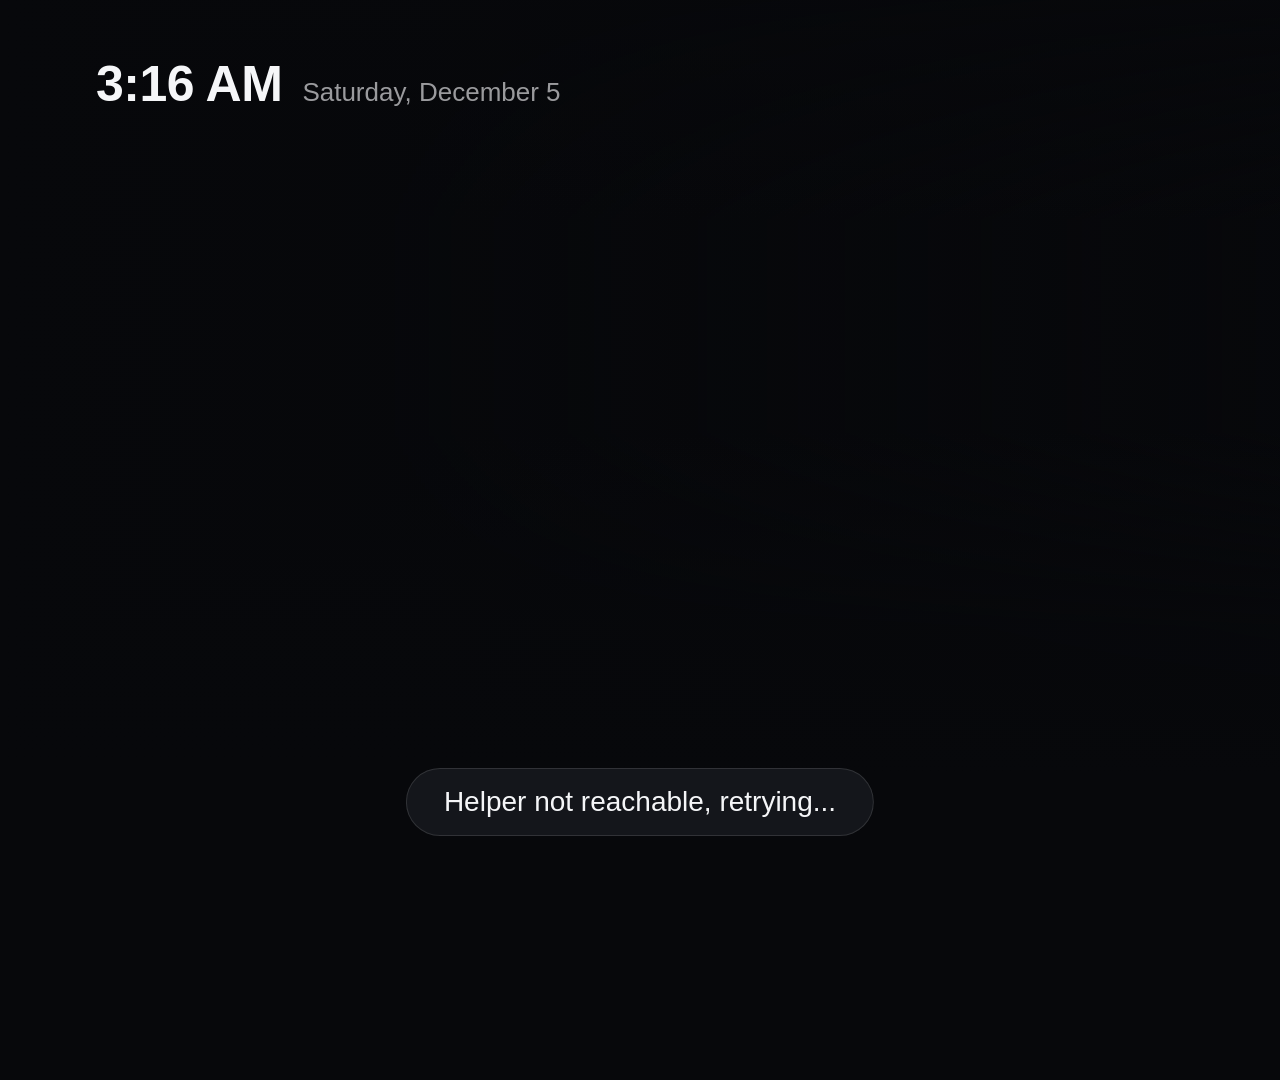
<file: app/index.html>
<!doctype html>
<!-- Built by tools/build-pages.js from app/src: edit the files there, not this one. -->
<html><head><meta charset="utf-8"><title>Home</title>
<meta name="viewport" content="width=1920">
<style>
/* Built for a weak TV GPU: only transform and opacity ever animate; no blur, masks or filters. The colours, font and wallpaper come from
   the theme (manager > Theme) as variables; the service works the values out (helper/theme.js) and the defaults below are the original
   look. Home's layout is fixed (fork): the theme's layout settings (dock, grid, shelf, positions) do not apply to it. */
:root {
  --ink: #f5f6f8;
  --ink2: rgba(245, 246, 248, 0.62);
  --night: #07080b;
  --night-rgb: 7, 8, 11;
  --panel: #14161b;
  --panel2: #1a1c22;
  --acc: #f5f6f8;
  --acc-ink: #0b0c10;
  --focus: #f5f6f8;
  --font: "LG Smart UI", "Helvetica Neue", Helvetica, Arial, sans-serif;
  --fs: 1;
  --spd: 1;
  --wall: none;
  --pill-bg: rgba(255, 255, 255, 0.09);
  --pill-ring: rgba(255, 255, 255, 0.1);
  --menu-bg: rgba(5, 6, 9, 0.97);
  --row-r: 30px;
  --ring-w: 4px;
  --ring-off: 4px;
  --card: rgba(255, 255, 255, 0.06);
}
* {
  box-sizing: border-box;
  margin: 0;
}
html,
body {
  width: 1920px;
  height: 1080px;
  overflow: hidden;
  background: var(--night);
  color: var(--ink);
  font-family: var(--font);
}
body {
  background-image: var(--wall);
  background-size: 1920px 1080px;
}
::selection {
  background: rgba(255, 255, 255, 0.25);
}
.snap .fo {
  transition: none !important;
} /* held arrow key: follow the focus without animating each step */

/* ---------- the hero's picture: two layers cross-fade; the fades keep the text readable ---------- */
#hbd {
  position: absolute;
  left: 0;
  top: 0;
  width: 1920px;
  height: 1080px;
  overflow: hidden;
  pointer-events: none;
}
.hb {
  position: absolute;
  right: 0;
  top: 0;
  width: 1600px;
  height: 900px;
  object-fit: cover;
  opacity: 0;
  transition: opacity calc(0.9s * var(--spd)) linear;
  will-change: opacity;
}
.hb.on {
  opacity: 1;
}
.hfade {
  position: absolute;
  left: 0;
  top: 0;
  width: 1920px;
  height: 1080px;
  background: linear-gradient(180deg, rgba(var(--night-rgb), 0.8) 0, rgba(var(--night-rgb), 0) 220px),
    linear-gradient(
      180deg,
      rgba(var(--night-rgb), 0) 0%,
      rgba(var(--night-rgb), 0) 40%,
      rgba(var(--night-rgb), 0.86) 58%,
      rgb(var(--night-rgb)) 72%
    ),
    linear-gradient(
      90deg,
      rgb(var(--night-rgb)) 0%,
      rgba(var(--night-rgb), 0.92) 20%,
      rgba(var(--night-rgb), 0.4) 50%,
      rgba(var(--night-rgb), 0) 70%
    );
}
.no-pic #hbd {
  display: none;
}

/* ---------- the clock, top left ---------- */
#top {
  position: absolute;
  left: 96px;
  right: 96px;
  top: 52px;
  height: 64px;
  display: flex;
  align-items: center;
  z-index: 5;
}
#clock {
  display: flex;
  align-items: baseline;
  flex: 1;
  min-width: 0;
}
#time {
  font-size: calc(50px * var(--fs));
  font-weight: 600;
  letter-spacing: -0.01em;
  font-variant-numeric: tabular-nums;
  line-height: 1;
}
#date {
  font-size: calc(26px * var(--fs));
  color: var(--ink2);
  margin-left: 20px;
  white-space: nowrap;
}

/* ---------- the hero ---------- */
#hero {
  position: absolute;
  left: 96px;
  top: 186px;
  width: 900px;
  z-index: 4;
}
.no-hero #hero {
  display: none;
}
#htext {
  transition: opacity calc(0.25s * var(--spd)) linear;
  will-change: opacity;
}
#htext.out {
  opacity: 0;
}
#htext {
  height: 316px;
  overflow: hidden;
}
#htext.two p {
  -webkit-line-clamp: 1;
}
#htext .eb {
  font-size: calc(24px * var(--fs));
  font-weight: 600;
  color: var(--ink2);
}
#htext h1 {
  margin-top: 14px;
  font-size: calc(112px * var(--fs));
  font-weight: 700;
  line-height: 0.98;
  letter-spacing: -0.03em;
  max-height: 2.1em;
  overflow: hidden;
  display: -webkit-box;
  -webkit-line-clamp: 2;
  -webkit-box-orient: vertical;
}
#htext h1.long {
  font-size: calc(84px * var(--fs));
}
#htext .facts {
  margin-top: 18px;
  display: flex;
  font-size: calc(25px * var(--fs));
  color: var(--ink2);
  white-space: nowrap;
}
#htext .facts > * + * {
  margin-left: 26px;
}
#htext .facts b {
  color: var(--ink);
  font-weight: 600;
}
#htext p {
  margin-top: 16px;
  width: 780px;
  font-size: calc(26px * var(--fs));
  line-height: 1.45;
  color: var(--ink2);
  overflow: hidden;
  display: -webkit-box;
  -webkit-line-clamp: 2;
  -webkit-box-orient: vertical;
}
#htext .hbar {
  width: 520px;
  margin-top: 22px;
}
#hbtns {
  position: absolute;
  left: 0;
  top: 326px;
  display: flex;
  align-items: center;
}
#hbtns > * + * {
  margin-left: 18px;
}
.hbtn {
  display: flex;
  align-items: center;
  height: 68px;
  padding: 0 36px;
  border-radius: 34px;
  font-size: calc(27px * var(--fs));
  font-weight: 600;
  background: rgba(255, 255, 255, 0.14);
  white-space: nowrap;
  transition: transform calc(0.12s * var(--spd)) cubic-bezier(0.3, 1.35, 0.5, 1);
  will-change: transform;
}
.hbtn svg {
  width: 26px;
  height: 26px;
  margin-right: 12px;
  flex: none;
}
.hbtn.sq {
  width: 68px;
  padding: 0;
  justify-content: center;
}
.hbtn.sq svg {
  margin: 0;
}
.hbtn.f {
  background: var(--acc);
  color: var(--acc-ink);
  transform: scale(1.06);
}
.hbtn .left {
  margin-left: 14px;
  font-weight: 500;
  opacity: 0.7;
}
#hdots {
  position: absolute;
  right: 96px;
  top: 548px;
  display: flex;
  z-index: 4;
}
#hdots i {
  width: 22px;
  height: 6px;
  border-radius: 3px;
  margin-left: 10px;
  background: var(--ink);
  opacity: 0.28;
  transition: opacity calc(0.3s * var(--spd)) linear;
}
#hdots i.on {
  opacity: 1;
}
.no-hero #hdots {
  display: none;
}

/* ---------- the band: Continue watching and the channels on now ---------- */
#band {
  position: absolute;
  left: 96px;
  top: 614px;
  display: flex;
  z-index: 4;
}
.no-hero #band {
  top: 190px;
}
.grp + .grp {
  margin-left: 60px;
}
.grp h2 {
  font-size: calc(26px * var(--fs));
  font-weight: 600;
  margin-bottom: 16px;
  white-space: nowrap;
}
.cards {
  display: flex;
}
.cards > * + * {
  margin-left: 20px;
}
.cw {
  width: 156px;
}
.cw .pic {
  position: relative;
  width: 156px;
  height: 234px;
  border-radius: 12px;
  overflow: hidden;
  display: flex;
  align-items: flex-end;
}
.cw .pic img {
  position: absolute;
  left: 0;
  top: 0;
  width: 156px;
  height: 234px;
  object-fit: cover;
}
.cw .pic .nm {
  padding: 12px;
  font-size: 22px;
  font-weight: 600;
  line-height: 1.15;
}
.bar {
  height: 5px;
  border-radius: 3px;
  background: rgba(255, 255, 255, 0.16);
  overflow: hidden;
}
.bar i {
  display: block;
  height: 5px;
  background: var(--ink);
}
.cw .bar {
  margin-top: 10px;
}
.cw .bar.none {
  visibility: hidden;
}
.cw .sub {
  margin-top: 8px;
  font-size: 20px;
  color: var(--ink2);
  white-space: nowrap;
  overflow: hidden;
  text-overflow: ellipsis;
}
.ch {
  width: 262px;
  height: 234px;
  padding: 20px 22px;
  border-radius: 14px;
  background: var(--card);
  display: flex;
  flex-direction: column;
}
.ch > * + * {
  margin-top: 6px;
}
.ch .cn {
  display: flex;
  align-items: baseline;
  font-size: 21px;
  font-weight: 600;
  color: var(--ink2);
  white-space: nowrap;
  overflow: hidden;
}
.ch .cn span {
  overflow: hidden;
  text-overflow: ellipsis;
}
.ch .star {
  width: 20px;
  height: 20px;
  flex: none;
  margin-left: 8px;
  align-self: center;
  color: #f2c94c;
}
.ch .pt {
  font-size: 31px;
  font-weight: 700;
  line-height: 1.1;
  letter-spacing: -0.01em;
  overflow: hidden;
  display: -webkit-box;
  -webkit-line-clamp: 2;
  -webkit-box-orient: vertical;
}
.ch .tm {
  font-size: 20px;
  color: var(--ink2);
}
.ch .bar {
  margin-top: auto;
}
.ch .nx {
  font-size: 19px;
  color: var(--ink2);
  white-space: nowrap;
  overflow: hidden;
  text-overflow: ellipsis;
}
.ch.ng .pt {
  color: var(--ink2);
}
/* the focus ring is a pseudo-element with its own radius: Chromium before 94 draws an outline as a rectangle */
.card {
  position: relative;
  transition: transform calc(0.12s * var(--spd)) cubic-bezier(0.3, 1.35, 0.5, 1);
  will-change: transform;
}
.card.f {
  transform: scale(1.06);
  z-index: 3;
}
.card.f::before {
  content: "";
  position: absolute;
  pointer-events: none;
  left: calc(-1 * (var(--ring-off) + var(--ring-w)));
  top: calc(-1 * (var(--ring-off) + var(--ring-w)));
  right: calc(-1 * (var(--ring-off) + var(--ring-w)));
  height: calc(234px + 2 * (var(--ring-off) + var(--ring-w)));
  border: var(--ring-w) solid var(--focus);
  border-radius: calc(14px + var(--ring-off) + var(--ring-w));
}
.cw.f::before {
  border-radius: calc(12px + var(--ring-off) + var(--ring-w));
}

/* ---------- the strip: Live TV, Films & Series, the apps and inputs on Home, All apps ---------- */
#strip {
  position: absolute;
  left: 96px;
  top: 970px;
  width: 1728px;
  height: 80px;
  z-index: 4;
}
.no-band #strip {
  top: 880px;
}
.no-hero.no-band #strip {
  top: 190px;
}
.no-hero #strip {
  top: 580px;
}
#strow {
  display: flex;
  align-items: center;
  height: 80px;
  transition: transform calc(0.25s * var(--spd)) ease-out;
  will-change: transform;
}
#strow > * + * {
  margin-left: 16px;
}
.si {
  display: flex;
  align-items: center;
  flex: none;
  height: 64px;
  padding: 0 28px 0 8px;
  border-radius: 32px;
  background: var(--pill-bg);
  font-size: calc(23px * var(--fs));
  font-weight: 500;
  white-space: nowrap;
  transition: transform calc(0.12s * var(--spd)) cubic-bezier(0.3, 1.35, 0.5, 1);
  will-change: transform;
}
.si > * + * {
  margin-left: 14px;
}
.si .ic {
  width: 48px;
  height: 48px;
  border-radius: 24px;
  flex: none;
  object-fit: cover;
  background: rgba(255, 255, 255, 0.08);
  display: flex;
  align-items: center;
  justify-content: center;
}
.si .ic svg {
  width: 28px;
  height: 28px;
}
.si .dot {
  width: 12px;
  height: 12px;
  border-radius: 6px;
  background: #8fd18a;
  flex: none;
}
.si.off {
  opacity: 0.5;
}
.si.off .dot {
  background: none;
  box-shadow: inset 0 0 0 2px var(--ink2);
}
.si.ap {
  padding: 0 28px 0 22px;
  background: none;
  box-shadow: inset 0 0 0 2px var(--pill-ring);
}
.si.cog {
  width: 64px;
  padding: 0;
  justify-content: center;
}
.si.cog svg {
  width: 32px;
  height: 32px;
}
.si.f {
  background: var(--acc);
  color: var(--acc-ink);
  box-shadow: none;
  transform: scale(1.07);
}
.si.launching,
.card.launching {
  opacity: 0.82;
}
.fo.press {
  transform: scale(0.96) !important;
  transition-duration: calc(0.06s * var(--spd));
}

#toast {
  position: absolute;
  bottom: 64px;
  left: 50%;
  transform: translateX(-50%);
  z-index: 40;
  padding: 18px 38px;
  border-radius: 34px;
  font-size: 28px;
  background: var(--panel);
  box-shadow: inset 0 0 0 1px rgba(255, 255, 255, 0.12);
  opacity: 0;
  pointer-events: none;
}
#toast.on {
  opacity: 1;
}
/* menus */
#ov {
  position: absolute;
  left: 0;
  top: 0;
  width: 1920px;
  height: 1080px;
  z-index: 30;
  background: var(--menu-bg);
  display: flex;
  align-items: center;
  justify-content: center;
}
#ov .panel {
  width: 760px;
  display: flex;
  flex-direction: column;
}
#ov .panel > * + * {
  margin-top: 12px;
}
#ov h2 {
  font-size: 46px;
  font-weight: 700;
  letter-spacing: -0.02em;
  margin-bottom: 14px;
  white-space: nowrap;
  overflow: hidden;
  text-overflow: ellipsis;
}
.row {
  display: flex;
  align-items: center;
  height: 84px;
  padding: 0 34px;
  border-radius: var(--row-r);
  font-size: calc(30px * var(--fs));
  font-weight: 500;
  background: var(--panel2);
  box-shadow: inset 0 0 0 1px rgba(255, 255, 255, 0.08);
}
.row > * + * {
  margin-left: 22px;
}
.row svg {
  width: 34px;
  height: 34px;
  flex: none;
  fill: none;
  stroke: currentColor;
  stroke-width: 1.7;
  stroke-linecap: round;
  stroke-linejoin: round;
}
.row .lb {
  flex: 1;
  white-space: nowrap;
  overflow: hidden;
  text-overflow: ellipsis;
}
.row .st {
  font-size: 22px;
  opacity: 0.65;
}
.row.dim {
  opacity: 0.6;
}
.row.f {
  background: var(--acc);
  color: var(--acc-ink);
  opacity: 1;
}
.more {
  height: 22px;
  text-align: center;
  font-size: 20px;
  color: var(--ink2);
}
/* All apps: a grid of icons over the whole screen (spaced with margins: Chromium before 84 has no flex gap) */
#ov.grid {
  align-items: flex-start;
}
#ov .gpanel {
  width: 1560px;
  padding-top: 110px;
}
#ov .gpanel .hint {
  font-size: 24px;
  color: var(--ink2);
  margin: -6px 0 18px;
}
#ov .grid {
  display: flex;
  flex-wrap: wrap;
  height: 744px;
  align-content: flex-start;
}
.gt {
  width: 240px;
  height: 232px;
  margin: 0 24px 16px 0;
  border-radius: var(--row-r);
  display: flex;
  flex-direction: column;
  align-items: center;
  justify-content: center;
  background: var(--panel2);
  box-shadow: inset 0 0 0 1px rgba(255, 255, 255, 0.08);
  transition: transform calc(0.12s * var(--spd)) ease-out;
}
.gt:nth-child(6n) {
  margin-right: 0;
}
.gt .gi {
  width: 120px;
  height: 120px;
  border-radius: 28px;
  object-fit: cover;
  background: rgba(255, 255, 255, 0.08);
  display: flex;
  align-items: center;
  justify-content: center;
}
.gt .gi svg {
  width: 56px;
  height: 56px;
}
.gt .lb {
  margin-top: 18px;
  max-width: 210px;
  font-size: calc(24px * var(--fs));
  font-weight: 500;
  white-space: nowrap;
  overflow: hidden;
  text-overflow: ellipsis;
}
.gt.f {
  background: var(--acc);
  color: var(--acc-ink);
  box-shadow: none;
  transform: scale(1.06);
}
/* Live TV (inside the launcher) */
#lv {
  --ink2: rgba(245, 246, 248, 0.76);
  position: absolute;
  left: 0;
  top: 0;
  width: 1920px;
  height: 1080px;
  z-index: 60;
  background: #000;
  display: none;
}
#lv.on {
  display: block;
}
#lv-stage,
#lv-stage video {
  position: absolute;
  left: 0;
  top: 0;
  width: 1920px;
  height: 1080px;
  background: #000;
}
#lv .layer {
  position: absolute;
  opacity: 0;
  pointer-events: none;
  transition: opacity 0.2s linear;
}
#lv .layer.on {
  opacity: 1;
}
/* channel banner: a floating panel in the launcher's style */
#lv-osd {
  left: 96px;
  right: 96px;
  bottom: 64px;
  height: 232px;
  border-radius: 44px;
  padding: 0 44px 0 36px;
  display: flex;
  align-items: center;
  background: rgba(12, 13, 17, 0.92);
  box-shadow:
    inset 0 0 0 1px rgba(255, 255, 255, 0.1),
    0 30px 60px rgba(0, 0, 0, 0.5);
}
/* channel banner: a floating panel in the launcher's style */
#lv-osd > * + * {
  margin-left: 32px;
}
#lv-osd .logo {
  width: 150px;
  height: 150px;
  border-radius: 34px;
  background: #1c1e24;
  object-fit: contain;
  flex: none;
}
#lv-osd .num {
  font-size: 92px;
  font-weight: 700;
  letter-spacing: -0.03em;
  font-variant-numeric: tabular-nums;
  line-height: 1;
  min-width: 120px;
  flex: none;
}
#lv-osd .info {
  flex: 1;
  min-width: 0;
}
#lv-osd .name {
  font-size: 50px;
  font-weight: 700;
  letter-spacing: -0.02em;
  white-space: nowrap;
  overflow: hidden;
  text-overflow: ellipsis;
}
#lv-osd .now {
  font-size: 32px;
  margin-top: 6px;
  white-space: nowrap;
  overflow: hidden;
  text-overflow: ellipsis;
}
#lv-osd .next {
  font-size: 26px;
  color: var(--ink2);
  margin-top: 4px;
  white-space: nowrap;
  overflow: hidden;
  text-overflow: ellipsis;
}
.pbar {
  height: 8px;
  border-radius: 4px;
  background: rgba(255, 255, 255, 0.18);
  overflow: hidden;
}
.pbar i {
  display: block;
  height: 100%;
  border-radius: 4px;
  background: currentColor;
  width: 0;
}
#lv-osd .pbar {
  margin-top: 16px;
  color: var(--ink);
}
#lv-numin {
  right: 96px;
  top: 64px;
  font-size: 88px;
  font-weight: 700;
  font-variant-numeric: tabular-nums;
}
#lv-msg {
  left: 0;
  right: 0;
  top: 0;
  bottom: 0;
  display: flex;
  flex-direction: column;
  align-items: center;
  justify-content: center;
  text-align: center;
  font-size: 34px;
}
#lv-msg > * + * {
  margin-top: 18px;
}
#lv-msg.on {
  background: rgba(0, 0, 0, 0.62);
}
#lv-msg b {
  font-size: 56px;
  letter-spacing: -0.02em;
}
#lv-msg .small {
  font-size: 26px;
  color: var(--ink2);
  max-width: 1100px;
}
#lv.gd #lv-spin,
#lv.gd #lv-tune {
  visibility: hidden; /* the guide list covers the middle of the screen */
}
#lv-tune {
  left: 0;
  right: 0;
  top: 590px;
  text-align: center;
  font-size: 30px;
  color: var(--ink2);
}
#lv-toast {
  left: 50%;
  bottom: 64px;
  transform: translateX(-50%);
  padding: 16px 34px;
  border-radius: 30px;
  background: rgba(12, 13, 17, 0.94);
  box-shadow: inset 0 0 0 1px rgba(255, 255, 255, 0.12);
  font-size: 28px;
  white-space: nowrap;
}
#lv-stats {
  left: 48px;
  top: 40px;
  padding: 14px 22px;
  border-radius: 24px;
  background: rgba(0, 0, 0, 0.65);
  font: 24px/1.35 monospace;
  white-space: pre;
  color: #cfe;
}
#lv-menu,
#lv-filter {
  right: 96px;
  top: 196px;
  width: 640px;
  padding: 30px 28px 22px;
  border-radius: 40px;
  background: rgba(12, 13, 17, 0.96);
  box-shadow:
    inset 0 0 0 1px rgba(255, 255, 255, 0.1),
    0 30px 60px rgba(0, 0, 0, 0.5);
}
#lv-menu h3,
#lv-filter h3 {
  font-size: 34px;
  margin: 0 0 14px 10px;
  font-weight: 700;
  white-space: nowrap;
  overflow: hidden;
  text-overflow: ellipsis;
}
.mrow {
  display: flex;
  align-items: center;
  height: 76px;
  margin-bottom: 10px;
  padding: 0 28px;
  border-radius: 26px;
  background: rgba(255, 255, 255, 0.07);
  font-size: 28px;
}
.mrow .ml {
  flex: 1;
  white-space: nowrap;
  overflow: hidden;
  text-overflow: ellipsis;
}
.mrow .mv {
  color: var(--ink2);
  flex: none;
  margin-left: 20px;
}
.mrow.f {
  background: var(--ink);
  color: #0b0c10;
}
.mrow.f .mv {
  color: rgba(11, 12, 16, 0.62);
}
.bds {
  display: flex;
  align-items: center;
  margin-left: 16px;
  flex: none;
}
.bds > * + * {
  margin-left: 8px;
}
/* the badges keep their own 16 px on top of the row's spacing */
.crow > .bds {
  margin-left: 38px;
}
.bd {
  font-size: 19px;
  font-weight: 600;
  padding: 3px 10px;
  border-radius: 12px;
  background: rgba(255, 255, 255, 0.14);
  white-space: nowrap;
}
.bd.w {
  background: rgba(255, 200, 80, 0.22);
  color: #ffd27a;
}
.crow.f .bd {
  background: rgba(11, 12, 16, 0.14);
  color: #0b0c10;
}
.crow.f .bd.w {
  background: rgba(160, 100, 0, 0.2);
  color: #6a4200;
}
svg.st {
  width: 26px;
  height: 26px;
  fill: #ffcc4d;
  flex: none;
}
.crow.f svg.st {
  fill: #c98a00;
} /* the favourite star; a plain .st is the menu's right-hand text */
.empty {
  padding: 40px 30px;
  font-size: 30px;
  color: var(--ink2);
  max-width: 860px;
  line-height: 1.35;
}
.ctab.f {
  background: none;
  box-shadow: none;
  color: var(--ink2);
  font-size: 23px;
}
#lv-search {
  display: none;
  flex: none;
  width: 420px;
  height: 56px;
  border-radius: 28px;
  border: 0;
  outline: 0;
  padding: 0 24px;
  font: inherit;
  font-size: 26px;
  background: var(--ink);
  color: #0b0c10;
}
#lv-osd .facts {
  font-size: 24px;
  color: var(--ink2);
  margin-top: 2px;
  white-space: nowrap;
  overflow: hidden;
  text-overflow: ellipsis;
}
/* ad breaks (fork): the picture dimmed to 20 %, the banner's counter and hint, the partner channel's pill */
#lv #lv-dim {
  left: 0;
  top: 0;
  width: 1920px;
  height: 1080px;
  background: #000;
  transition: opacity 0.6s linear;
}
#lv #lv-dim.on {
  opacity: 0.8;
}
#lv-osd .brk {
  display: none;
  flex: none;
  text-align: right;
}
#lv-osd.brk .brk {
  display: block;
}
#lv-osd .clock {
  font-size: 72px;
  font-weight: 700;
  letter-spacing: -0.03em;
  font-variant-numeric: tabular-nums;
  line-height: 1.1;
}
#lv-osd .hint {
  font-size: 26px;
  color: var(--ink2);
  margin-top: 8px;
  white-space: nowrap;
}
#lv .key {
  display: inline-block;
  padding: 2px 14px;
  margin-right: 10px;
  border-radius: 10px;
  background: rgba(255, 255, 255, 0.16);
  color: #fff;
  font-weight: 700;
}
#lv-pill {
  right: 96px;
  top: 64px;
  max-width: 1100px;
  height: 112px;
  border-radius: 56px;
  padding: 0 44px 0 24px;
  display: flex;
  align-items: center;
  background: rgba(12, 13, 17, 0.92);
  box-shadow:
    inset 0 0 0 1px rgba(255, 255, 255, 0.1),
    0 20px 40px rgba(0, 0, 0, 0.5);
}
#lv-pill .logo {
  width: 72px;
  height: 72px;
  border-radius: 20px;
  background: #1c1e24;
  object-fit: contain;
  flex: none;
  margin-right: 22px;
}
#lv-pill .txt {
  min-width: 0;
  padding-left: 20px;
}
#lv-pill .logo + .txt {
  padding-left: 0;
}
#lv-pill .l1 {
  font-size: 32px;
  white-space: nowrap;
  overflow: hidden;
  text-overflow: ellipsis;
}
#lv-pill .clk {
  display: inline-block;
  min-width: 2.6em;
  font-variant-numeric: tabular-nums;
}
#lv-pill .l2 {
  font-size: 26px;
  color: var(--ink2);
  margin-top: 2px;
  white-space: nowrap;
  overflow: hidden;
  text-overflow: ellipsis;
}
/* a menu row with a line under its label (the partner channel's "OK  Use this channel as partner") */
.mrow.h {
  height: auto;
  min-height: 76px;
  padding-top: 12px;
  padding-bottom: 12px;
  box-sizing: border-box;
}
.mrow .mh {
  font-size: 22px;
  color: var(--ink2);
  margin-top: 4px;
  overflow: hidden;
  text-overflow: ellipsis;
}
.mrow.f .mh {
  color: rgba(11, 12, 16, 0.62);
}
#lv .mh .key {
  padding: 0 10px;
  margin-right: 8px;
}
#lv .mrow.f .mh .key {
  background: rgba(11, 12, 16, 0.12);
  color: #0b0c10;
}
#lv-spin {
  left: 932px;
  top: 512px;
  width: 56px;
  height: 56px;
  border-radius: 50%;
  border: 6px solid rgba(255, 255, 255, 0.25);
  border-top-color: #fff;
  animation: lvsp 1s linear infinite;
}
@keyframes lvsp {
  to {
    transform: rotate(360deg);
  }
}
/* guide screen (OK) */
#lv-guide {
  left: 0;
  top: 0;
  width: 1920px;
  height: 1080px;
  background: rgba(7, 8, 11, 0.9);
}
#lv-glow {
  position: absolute;
  left: 0;
  top: 0;
  width: 1920px;
  height: 720px;
  background: radial-gradient(ellipse 1400px 640px at 26% -6%, rgba(var(--c), 0.3), transparent 70%);
}
#lv-gtop {
  position: absolute;
  left: 96px;
  right: 96px;
  top: 54px;
  height: 76px;
  display: flex;
  align-items: center;
}
#lv-gtop > * + * {
  margin-left: 36px;
}
#lv-gtitle {
  font-size: 56px;
  font-weight: 700;
  letter-spacing: -0.02em;
  flex: none;
}
#lv-gtabs {
  flex: 1;
  display: flex;
  overflow: hidden;
  align-items: center;
}
#lv-gtabs > * + * {
  margin-left: 14px;
}
.ctab {
  height: 56px;
  padding: 0 26px;
  max-width: 340px;
  overflow: hidden;
  text-overflow: ellipsis;
  border-radius: 28px;
  font-size: 25px;
  font-weight: 500;
  display: flex;
  align-items: center;
  white-space: nowrap;
  flex: none;
  background: rgba(255, 255, 255, 0.09);
  box-shadow: inset 0 0 0 1px rgba(255, 255, 255, 0.1);
}
.ctab.on {
  background: var(--ink);
  color: #0b0c10;
}
.ctab.m {
  background: none;
  box-shadow: none;
  color: var(--ink2);
  padding: 0 6px;
}
#lv-gclock {
  font-size: 56px;
  font-weight: 600;
  letter-spacing: -0.02em;
  font-variant-numeric: tabular-nums;
  flex: none;
}
#lv-rows {
  position: absolute;
  left: 96px;
  top: 196px;
  width: 900px;
}
.crow {
  display: flex;
  align-items: center;
  height: 104px;
  margin-bottom: 12px;
  padding: 0 28px 0 18px;
  border-radius: 30px;
  background: rgba(255, 255, 255, 0.07);
  box-shadow: inset 0 0 0 1px rgba(255, 255, 255, 0.07);
}
.crow > * + * {
  margin-left: 22px;
}
.crow .lg {
  width: 72px;
  height: 72px;
  border-radius: 20px;
  background: #1c1e24;
  object-fit: contain;
  flex: none;
}
.crow .n {
  width: 78px;
  font-size: 27px;
  color: var(--ink2);
  font-variant-numeric: tabular-nums;
  flex: none;
}
.crow .t {
  flex: 1;
  min-width: 0;
}
.crow .nm {
  font-size: 30px;
  font-weight: 600;
  white-space: nowrap;
  overflow: hidden;
  text-overflow: ellipsis;
}
.crow .nw {
  font-size: 24px;
  color: var(--ink2);
  margin-top: 2px;
  white-space: nowrap;
  overflow: hidden;
  text-overflow: ellipsis;
}
.crow .pbar {
  margin-top: 9px;
  height: 6px;
  color: var(--ink);
}
.crow.cur .n {
  color: var(--ink);
}
.crow.f {
  background: var(--ink);
  color: #0b0c10;
  box-shadow: 0 20px 34px rgba(0, 0, 0, 0.5);
}
.crow.f .n,
.crow.f .nw {
  color: rgba(11, 12, 16, 0.62);
}
.crow.f .pbar {
  background: rgba(11, 12, 16, 0.18);
  color: #0b0c10;
}
.crow.f .lg {
  background: #e9ebef;
}
.cmore {
  height: 22px;
  text-align: center;
  font-size: 20px;
  color: var(--ink2);
  width: 900px;
  position: absolute;
  left: 0;
}
#lv-detail {
  position: absolute;
  left: 1070px;
  top: 196px;
  width: 754px;
}
#lv-detail .dn {
  font-size: 64px;
  font-weight: 700;
  letter-spacing: -0.025em;
  line-height: 1.05;
  white-space: nowrap;
  overflow: hidden;
  text-overflow: ellipsis;
}
#lv-detail .dg {
  font-size: 24px;
  color: var(--ink2);
  margin-top: 6px;
}
#lv-detail .card {
  margin-top: 30px;
  padding: 30px 34px;
  border-radius: 36px;
  background: rgba(255, 255, 255, 0.07);
  box-shadow: inset 0 0 0 1px rgba(255, 255, 255, 0.08);
}
#lv-detail .dt {
  font-size: 24px;
  color: var(--ink2);
  font-variant-numeric: tabular-nums;
}
#lv-detail .dp {
  font-size: 42px;
  font-weight: 700;
  letter-spacing: -0.02em;
  margin-top: 6px;
  line-height: 1.12;
  max-height: 96px;
  overflow: hidden;
}
#lv-detail .dd {
  font-size: 26px;
  color: rgba(245, 246, 248, 0.82);
  margin-top: 14px;
  line-height: 1.35;
  max-height: 140px;
  overflow: hidden;
}
#lv-detail .card .pbar {
  margin-top: 20px;
  color: var(--ink);
}
#lv-detail h3 {
  font-size: 26px;
  font-weight: 600;
  color: var(--ink2);
  margin: 30px 0 10px;
}
#lv-detail .up {
  display: flex;
  font-size: 27px;
  height: 50px;
  align-items: center;
  white-space: nowrap;
}
#lv-detail .up > * + * {
  margin-left: 22px;
}
#lv-detail .up .tm {
  width: 86px;
  color: var(--ink2);
  font-variant-numeric: tabular-nums;
  flex: none;
}
#lv-detail .up .tt {
  overflow: hidden;
  text-overflow: ellipsis;
}
/* Films & Series (fork, inside the launcher): rows of posters, a details page, search and a player. Only transform and opacity animate. */
#vd {
  position: absolute;
  left: 0;
  top: 0;
  width: 1920px;
  height: 1080px;
  z-index: 60;
  background: var(--night);
  overflow: hidden;
  display: none;
}
#vd.on {
  display: block;
}
#vd .vlayer {
  position: absolute;
  left: 0;
  top: 0;
  width: 1920px;
  height: 1080px;
  display: none;
}
#vd .vlayer.on {
  display: block;
}
/* the tabs */
#vd-top {
  position: absolute;
  left: 0;
  top: 0;
  width: 1920px;
  height: 170px;
  padding: 54px 96px 0;
  z-index: 3;
  display: flex;
  align-items: center;
  background: linear-gradient(rgba(var(--night-rgb), 0.85), rgba(var(--night-rgb), 0));
}
/* the focused title's backdrop, top right, fading into the page; two pictures cross-fade (only opacity animates) */
#vd-hero {
  position: absolute;
  left: 0;
  top: 0;
  width: 1920px;
  height: 1080px;
}
#vd-hero .hb {
  position: absolute;
  right: 0;
  top: 0;
  width: 1440px;
  height: 810px;
  object-fit: cover;
  opacity: 0;
  transition: opacity calc(0.45s * var(--spd)) linear;
}
#vd-hero .hb.on {
  opacity: 1;
}
#vd-hero .hshade {
  position: absolute;
  left: 0;
  top: 0;
  width: 1920px;
  height: 1080px;
  background: linear-gradient(0deg, rgba(var(--night-rgb), 1) 26%, rgba(var(--night-rgb), 0) 58%),
    linear-gradient(90deg, rgba(var(--night-rgb), 1) 25%, rgba(var(--night-rgb), 0.7) 46%, rgba(var(--night-rgb), 0) 72%);
}
/* the focused title: name, facts, what it is about */
#vd-info {
  position: absolute;
  left: 96px;
  top: 176px;
  width: 980px;
  z-index: 2;
}
#vd-info h1 {
  font-size: 66px;
  line-height: 1.08;
  font-weight: 700;
  max-height: 144px;
  overflow: hidden;
}
#vd-info .im {
  margin-top: 16px;
  font-size: 27px;
  color: var(--ink2);
  white-space: nowrap;
  overflow: hidden;
  text-overflow: ellipsis;
}
#vd-info .im b {
  color: #ffcc4d;
  font-weight: 600;
}
#vd-info .is {
  margin-top: 10px;
  font-size: 27px;
  font-weight: 600;
  color: #ffcc4d;
}
#vd-info .io {
  margin-top: 18px;
  max-width: 900px;
  font-size: 27px;
  line-height: 1.42;
  display: -webkit-box;
  -webkit-line-clamp: 3;
  -webkit-box-orient: vertical;
  overflow: hidden;
}
#vd.srch #vd-hero,
#vd.srch #vd-info {
  display: none;
}
#vd-top .vtab {
  height: 64px;
  line-height: 64px;
  padding: 0 34px;
  border-radius: 32px;
  font-size: 30px;
  color: var(--ink2);
  background: var(--pill-bg);
}
#vd-top .vtab + .vtab {
  margin-left: 16px;
}
#vd-top .vtab.on {
  color: var(--ink);
  font-weight: 700;
  box-shadow: inset 0 0 0 2px rgba(255, 255, 255, 0.35);
}
/* the sort of the category rows, top right */
#vd-top .vsort {
  margin-left: auto;
  height: 56px;
  line-height: 56px;
  padding: 0 28px;
  border-radius: 28px;
  font-size: 26px;
  color: var(--ink2);
  background: var(--pill-bg);
}
#vd-top .vsort b {
  color: var(--ink);
  font-weight: 600;
}
#vd-top .vsort.f {
  background: var(--ink);
}
#vd-top .vsort.f,
#vd-top .vsort.f b {
  color: var(--acc-ink);
}
#vd-top .vtab.f {
  background: var(--ink);
  color: var(--acc-ink);
  box-shadow: none;
}
/* rows */
#vd-rows {
  position: absolute;
  left: 0;
  top: 600px;
  width: 1920px;
  z-index: 1;
}
/* one tab's rows */
.vbox {
  transition: transform calc(0.22s * var(--spd)) ease-out;
}
.vrow {
  position: relative;
  height: 400px;
  padding-left: 96px;
  transition: opacity calc(0.2s * var(--spd)) linear;
}
.vrow h2 {
  font-size: 30px;
  font-weight: 600;
  height: 54px;
  white-space: nowrap;
  color: var(--ink2);
}
.vrow.f h2 {
  color: var(--ink);
}
.vstrip {
  position: relative;
  height: 316px;
  transition: transform calc(0.18s * var(--spd)) ease-out;
}
.vrow .vlabel {
  display: none; /* the focused title's name is in the details above the rows */
  height: 50px;
  padding-top: 12px;
  font-size: 26px;
  white-space: nowrap;
  overflow: hidden;
  text-overflow: ellipsis;
  max-width: 1500px;
  opacity: 0;
}
.vrow.f .vlabel {
  opacity: 1;
}
.vempty {
  font-size: 26px;
  color: var(--ink2);
  padding-top: 120px;
}
/* a poster */
.vp {
  position: absolute;
  top: 8px;
  width: 200px;
  height: 300px;
  border-radius: 18px;
  overflow: hidden;
  background: #1c1e24;
  transition: transform calc(0.15s * var(--spd)) ease-out;
}
.vp img {
  position: absolute;
  left: 0;
  top: 0;
  width: 200px;
  height: 300px;
  object-fit: cover;
}
.vp .vt {
  position: absolute;
  left: 14px;
  right: 14px;
  bottom: 16px;
  font-size: 24px;
  line-height: 1.2;
  font-weight: 600;
  max-height: 140px;
  overflow: hidden;
}
.vp .vw {
  position: absolute;
  right: 10px;
  top: 10px;
  width: 40px;
  height: 40px;
  border-radius: 20px;
  background: rgba(0, 0, 0, 0.72);
  font-size: 24px;
  line-height: 40px;
  text-align: center;
}
/* Continue watching: the episode and what is left, over the foot of the poster (the name, shown without a poster, moves up) */
.vp.hs .vt {
  bottom: 56px;
}
/* Continue watching: the episode and what is left, over the foot of the poster */
.vp .vsub {
  position: absolute;
  left: 0;
  right: 0;
  bottom: 0;
  padding: 34px 12px 14px;
  font-size: 20px;
  font-weight: 600;
  white-space: nowrap;
  overflow: hidden;
  text-overflow: ellipsis;
  background: linear-gradient(rgba(0, 0, 0, 0), rgba(0, 0, 0, 0.85) 45%);
}
.vp .vbar {
  position: absolute;
  left: 0;
  bottom: 0;
  height: 6px;
  background: #ffcc4d;
}
.vp.f {
  transform: scale(1.06);
  box-shadow:
    0 0 0 var(--ring-off) var(--night),
    0 0 0 calc(var(--ring-off) + var(--ring-w)) var(--focus);
}
/* details */
#vd-det {
  z-index: 4;
  background: var(--night);
}
#vd-bd {
  position: absolute;
  right: 0;
  top: 0;
  width: 1920px;
  height: 1080px;
  object-fit: cover;
  opacity: 0.45;
}
#vd-det .shade {
  position: absolute;
  left: 0;
  top: 0;
  width: 1920px;
  height: 1080px;
  background: linear-gradient(90deg, rgba(var(--night-rgb), 1) 30%, rgba(var(--night-rgb), 0.55) 70%, rgba(var(--night-rgb), 0.2));
}
#vd-det .dwrap {
  position: absolute;
  left: 96px;
  top: 110px;
  width: 1728px;
  display: flex;
  transition: transform calc(0.22s * var(--spd)) ease-out;
}
#vd-det .dposter {
  flex: none;
  width: 300px;
  height: 450px;
  border-radius: 24px;
  overflow: hidden;
  background: #1c1e24;
  margin-right: 60px;
}
#vd-det .dposter img {
  width: 300px;
  height: 450px;
  object-fit: cover;
}
#vd-det .dmeta {
  flex: 1;
  min-width: 0;
}
#vd-det h1 {
  font-size: 60px;
  line-height: 1.1;
  margin-bottom: 14px;
}
#vd-det .tagline {
  font-size: 28px;
  font-style: italic;
  color: var(--ink2);
  margin: -4px 0 14px;
}
#vd-det .facts {
  font-size: 28px;
  color: var(--ink2);
  margin-bottom: 22px;
}
#vd-det .facts b {
  color: #ffcc4d;
  font-weight: 600;
}
#vd-det .plot {
  font-size: 28px;
  line-height: 1.45;
  max-width: 1100px;
  display: -webkit-box;
  -webkit-line-clamp: 4;
  -webkit-box-orient: vertical;
  overflow: hidden;
  margin-bottom: 16px;
}
#vd-det .credits {
  font-size: 24px;
  color: var(--ink2);
  max-width: 1100px;
  white-space: nowrap;
  overflow: hidden;
  text-overflow: ellipsis;
  margin-bottom: 30px;
}
.vbtns {
  display: flex;
}
.vbtn {
  height: 72px;
  line-height: 72px;
  padding: 0 40px;
  border-radius: 36px;
  font-size: 30px;
  font-weight: 600;
  background: rgba(255, 255, 255, 0.12);
}
.vbtn + .vbtn {
  margin-left: 20px;
}
.vbtn.sm {
  padding: 0 30px;
  font-size: 26px;
  font-weight: 500;
}
.vbtn.f {
  background: var(--ink);
  color: var(--acc-ink);
}
.vseasons {
  display: flex;
  margin-top: 34px;
}
.vseason {
  height: 52px;
  line-height: 52px;
  padding: 0 24px;
  border-radius: 26px;
  font-size: 24px;
  color: var(--ink2);
  background: rgba(255, 255, 255, 0.07);
}
.vseason + .vseason {
  margin-left: 12px;
}
.vseason.on {
  color: var(--ink);
  box-shadow: inset 0 0 0 2px rgba(255, 255, 255, 0.4);
}
.vseason.f {
  background: var(--ink);
  color: var(--acc-ink);
}
.veps {
  margin-top: 18px;
  width: 1200px;
}
.vep {
  display: flex;
  align-items: center;
  height: 62px;
  padding: 0 24px;
  border-radius: 20px;
  font-size: 26px;
}
.vep .n {
  width: 60px;
  flex: none;
  color: var(--ink2);
}
.vep .l {
  flex: 1;
  min-width: 0;
  white-space: nowrap;
  overflow: hidden;
  text-overflow: ellipsis;
}
.vep .r {
  flex: none;
  margin-left: 20px;
  color: var(--ink2);
}
.vep .pb {
  flex: none;
  margin-left: 20px;
  width: 120px;
  height: 6px;
  border-radius: 3px;
  background: rgba(255, 255, 255, 0.2);
  overflow: hidden;
}
.vep .pb i {
  display: block;
  height: 6px;
  background: #ffcc4d;
}
.vep .vtog {
  flex: none;
  margin-left: 20px;
  height: 44px;
  line-height: 44px;
  padding: 0 20px;
  border-radius: 22px;
  font-size: 22px;
  background: rgba(11, 12, 16, 0.12);
}
.vep.f {
  background: var(--ink);
  color: var(--acc-ink);
}
/* the focus on the episode's watched mark: the row stays lit, the mark takes the ring */
.vep.t {
  background: rgba(255, 255, 255, 0.16);
  color: var(--ink);
}
.vep.f.t .n,
.vep.f.t .r {
  color: var(--ink2);
}
.vep .vtog.f {
  background: var(--ink);
  color: var(--acc-ink);
}
/* More like this, under the buttons (films) or the episodes (series) */
.vsim {
  position: relative;
  margin-top: 34px;
  height: 420px;
  overflow: hidden;
}
.vsim h2 {
  font-size: 30px;
  font-weight: 600;
  height: 54px;
  color: var(--ink2);
}
.vsim.on h2 {
  color: var(--ink);
}
.vsim .vsstrip {
  position: relative;
  height: 316px;
  transition: transform calc(0.18s * var(--spd)) ease-out;
}
.vsim .vp {
  top: 8px;
  margin-left: 12px;
}
.vsim .vlabel {
  height: 50px;
  padding-top: 12px;
  font-size: 26px;
  white-space: nowrap;
  overflow: hidden;
  text-overflow: ellipsis;
}
/* the More menu of a title, under its buttons */
.vdmenu {
  position: fixed;
  right: 96px;
  top: 480px;
  width: 640px;
  padding: 22px 28px;
  border-radius: 40px;
  background: rgba(12, 13, 17, 0.96);
  z-index: 2;
}
.vep.f .n,
.vep.f .r {
  color: rgba(11, 12, 16, 0.6);
}
/* search */
#vd-search {
  position: absolute;
  left: 96px;
  top: 190px;
  width: 1728px;
  display: none;
}
#vd-search.on {
  display: block;
}
#vd-q {
  width: 900px;
  height: 76px;
  border-radius: 38px;
  border: 0;
  padding: 0 34px;
  font: 30px var(--font);
  color: var(--ink);
  background: rgba(255, 255, 255, 0.1);
  outline: none;
}
#vd-q.f {
  box-shadow: 0 0 0 var(--ring-w) var(--focus);
}
/* the clip reaches 24px past the posters on the left and top so the focused poster's scale and ring aren't cut off */
#vd-results {
  position: relative;
  margin-top: 16px;
  margin-left: -24px;
  height: 784px;
  overflow: hidden;
}
#vd-grid {
  position: relative;
  left: 24px;
  top: 24px;
  transition: transform calc(0.2s * var(--spd)) ease-out;
}
/* messages, the player */
#vd-msg {
  position: absolute;
  left: 0;
  top: 470px;
  width: 1920px;
  text-align: center;
  font-size: 32px;
  color: var(--ink2);
  z-index: 6;
  display: none;
}
#vd-msg.on {
  display: block;
}
#vd-msg b {
  display: block;
  color: var(--ink);
  font-size: 40px;
  margin-bottom: 14px;
}
/* the player */
#vd-play {
  z-index: 8;
  background: #000;
}
#vd-stage,
#vd-stage video {
  position: absolute;
  left: 0;
  top: 0;
  width: 1920px;
  height: 1080px;
  background: #000;
}
#vd-play .vpl {
  position: absolute;
  opacity: 0;
  pointer-events: none;
  transition: opacity calc(0.2s * var(--spd)) linear;
}
#vd-play .vpl.on {
  opacity: 1;
}
#vd-spin {
  left: 920px;
  top: 500px;
  width: 80px;
  height: 80px;
  border-radius: 40px;
  border: 6px solid rgba(255, 255, 255, 0.2);
  border-top-color: #fff;
  animation: vdspin 1s linear infinite;
}
@keyframes vdspin {
  to {
    transform: rotate(360deg);
  }
}
/* while a title starts: its backdrop, dimmed, and its name */
#vd-load {
  left: 0;
  top: 0;
  width: 1920px;
  height: 1080px;
  background: #000;
}
#vd-limg {
  position: absolute;
  left: 0;
  top: 0;
  width: 1920px;
  height: 1080px;
  object-fit: cover;
  opacity: 0.4;
}
#vd-ltitle {
  position: absolute;
  left: 96px;
  right: 96px;
  top: 620px;
  text-align: center;
  font-size: 38px;
  font-weight: 700;
  white-space: nowrap;
  overflow: hidden;
  text-overflow: ellipsis;
}
/* Next episode, bottom right in the last minutes of an episode */
#vd-early {
  right: 96px;
  bottom: 96px;
  width: 620px;
  padding: 30px 36px;
  border-radius: 36px;
  font-size: 26px;
  background: rgba(12, 13, 17, 0.92);
  box-shadow: 0 0 0 var(--ring-w) var(--focus);
}
#vd-early b {
  display: block;
  font-size: 34px;
  margin-bottom: 6px;
}
#vd-bar {
  left: 96px;
  right: 96px;
  bottom: 64px;
  padding: 34px 44px;
  border-radius: 44px;
  background: rgba(12, 13, 17, 0.88);
}
#vd-btitle {
  font-size: 34px;
  font-weight: 700;
  white-space: nowrap;
  overflow: hidden;
  text-overflow: ellipsis;
}
#vd-bar .track {
  margin: 22px 0 16px;
  height: 8px;
  border-radius: 4px;
  background: rgba(255, 255, 255, 0.2);
  overflow: hidden;
}
#vd-bfill {
  display: block;
  height: 8px;
  background: #ffcc4d;
  transform-origin: 0 0;
  transform: scaleX(0);
}
#vd-btime {
  font-size: 28px;
  color: var(--ink2);
  white-space: pre;
}
#vd-pmsg,
#vd-next {
  left: 460px;
  width: 1000px;
  top: 400px;
  padding: 40px;
  border-radius: 40px;
  text-align: center;
  font-size: 30px;
  background: rgba(12, 13, 17, 0.92);
}
#vd-pmsg b,
#vd-next b {
  display: block;
  font-size: 38px;
  margin: 8px 0;
}
#vd-play .small {
  font-size: 24px;
  color: var(--ink2);
  margin-top: 12px;
}
#vd-menu {
  right: 96px;
  top: 196px;
  width: 640px;
  padding: 30px 28px 22px;
  border-radius: 40px;
  background: rgba(12, 13, 17, 0.96);
}
#vd-menu h3 {
  font-size: 34px;
  margin: 0 0 14px 10px;
  white-space: nowrap;
  overflow: hidden;
  text-overflow: ellipsis;
}
/* a trailer: YouTube's player over the title's page */
#vd-trailer {
  z-index: 9;
  background: #000;
  overflow: hidden;
}
#vd-tframe,
#vd-tframe iframe {
  position: absolute;
  left: 0;
  top: 0;
  width: 1920px;
  height: 1080px;
  border: 0;
  overflow: hidden;
}
#vd-tspin {
  position: absolute;
  left: 920px;
  top: 500px;
  width: 80px;
  height: 80px;
  border-radius: 40px;
  border: 6px solid rgba(255, 255, 255, 0.2);
  border-top-color: #fff;
  animation: vdspin 1s linear infinite;
  opacity: 0;
  pointer-events: none;
}
#vd-tspin.on {
  opacity: 1;
}
#vd-thint {
  position: absolute;
  left: 50%;
  bottom: 72px;
  transform: translateX(-50%);
  padding: 18px 34px;
  border-radius: 34px;
  font-size: 26px;
  white-space: nowrap;
  background: rgba(12, 13, 17, 0.85);
  opacity: 0;
  pointer-events: none;
  transition: opacity calc(0.25s * var(--spd)) linear;
}
#vd-thint.on {
  opacity: 1;
}
/* My list: a grid below the focused title's details (padded so the focus ring isn't cut off) */
#vd-list {
  position: absolute;
  left: 0;
  top: 584px;
  width: 1920px;
  height: 496px;
  overflow: hidden;
  display: none;
  z-index: 1;
}
#vd-list.on {
  display: block;
}
#vd-lgrid {
  position: relative;
  left: 96px;
  top: 16px;
  transition: transform calc(0.2s * var(--spd)) ease-out;
}
</style></head><body>
<div id="hbd"><img id="hb0" class="hb" alt=""><img id="hb1" class="hb" alt=""><div class="hfade"></div></div>
<div id="top"><div id="clock"><div id="time"></div><div id="date"></div></div></div>
<div id="hero"><div id="htext"></div><div id="hbtns"></div></div><div id="hdots"></div>
<div id="band"></div>
<div id="strip"><div id="strow"></div></div>
<div id="lv"><div id="lv-stage"></div><div id="lv-dim" class="layer"></div><div id="lv-spin" class="layer"></div><div id="lv-pill" class="layer"></div><div id="lv-osd" class="layer"><img class="logo" id="lv-ologo" alt=""><div class="num" id="lv-onum"></div><div class="info"><div class="name" id="lv-oname"></div><div class="now" id="lv-onow"></div><div class="next" id="lv-onext"></div><div class="facts" id="lv-ofacts"></div><div class="pbar"><i id="lv-obar"></i></div></div><div class="brk" id="lv-obrk"><div class="clock" id="lv-oclock"></div><div class="hint"><span class="key">OK</span><span id="lv-ohint"></span></div></div></div><div id="lv-numin" class="layer"></div><div id="lv-guide" class="layer"><div id="lv-glow"></div><div id="lv-gtop"><div id="lv-gtitle"></div><div id="lv-gtabs"></div><input id="lv-search" type="text" autocomplete="off"><div id="lv-gclock"></div></div><div id="lv-rows"></div><div id="lv-detail"></div></div><div id="lv-filter" class="layer"></div><div id="lv-menu" class="layer"></div><div id="lv-msg" class="layer"></div><div id="lv-tune" class="layer"></div><div id="lv-toast" class="layer"></div><div id="lv-stats" class="layer"></div></div>
<div id="vd"><div id="vd-hero"><img id="vd-hb0" class="hb" alt=""><img id="vd-hb1" class="hb" alt=""><div class="hshade"></div></div><div id="vd-info"></div><div id="vd-top"></div><div id="vd-rows"></div><div id="vd-list"><div id="vd-lgrid"></div></div><div id="vd-search"><input id="vd-q" type="text" autocomplete="off" placeholder="Search films and series"><div id="vd-results"><div id="vd-grid"></div></div></div><div id="vd-det" class="vlayer"><img id="vd-bd" alt=""><div class="shade"></div><div class="dwrap" id="vd-dmain"></div></div><div id="vd-trailer" class="vlayer"><div id="vd-tframe"></div><div id="vd-tspin"></div><div id="vd-thint"></div></div><div id="vd-msg"></div><div id="vd-play" class="vlayer"><div id="vd-stage"></div><div id="vd-load" class="vpl"><img id="vd-limg" alt=""><div id="vd-ltitle"></div></div><div id="vd-spin" class="vpl"></div><div id="vd-bar" class="vpl"><div id="vd-btitle"></div><div class="track"><i id="vd-bfill"></i></div><div id="vd-btime"></div></div><div id="vd-pmsg" class="vpl"></div><div id="vd-next" class="vpl"></div><div id="vd-early" class="vpl"></div><div id="vd-menu" class="vpl"></div></div></div>
<div id="toast"></div>
<script>
var API = 'http://127.0.0.1:8765',
  CACHE_KEY = 'cytv.cache.v4',
  VERSION = '1.5.2';
var DEFAULTS = {
  dock: ['netflix', 'youtube.leanback.v4', 'amazon', 'com.disney.disneyplus-prod'],
};
var ICONS = {
  edit: '<path d="M12 20h9"/><path d="M16.5 3.5a2.1 2.1 0 0 1 3 3L7 19l-4 1 1-4z"/>',
  grid: '<path d="M3 3h7v7H3zM14 3h7v7h-7zM14 14h7v7h-7zM3 14h7v7H3z"/>',
  gear: '<path d="M19.3 10.5L21.5 10.8L21.5 13.2L19.3 13.5L18.2 16.1L19.6 17.9L17.9 19.6L16.1 18.2L13.5 19.3L13.2 21.5L10.8 21.5L10.5 19.3L7.9 18.2L6.1 19.6L4.4 17.9L5.8 16.1L4.7 13.5L2.5 13.2L2.5 10.8L4.7 10.5L5.8 7.9L4.4 6.1L6.1 4.4L7.9 5.8L10.5 4.7L10.8 2.5L13.2 2.5L13.5 4.7L16.1 5.8L17.9 4.4L19.6 6.1L18.2 7.9Z"/><circle cx="12" cy="12" r="3"/>',
  hdmi: '<path d="M4 8h16v7l-3 3H7l-3-3z"/><path d="M9 11v3M12 11v3M15 11v3"/>',
  restore: '<path d="M3 12a9 9 0 1 0 3-6.7L3 8"/><path d="M3 3v5h5"/>',
  search: '<circle cx="11" cy="11" r="7"/><path d="M20 20l-3.5-3.5"/>',
  plus: '<path d="M12 5v14M5 12h14"/>',
  check: '<path d="M5 12.5l4.5 4.5L19 7.5"/>',
  none: '' /* an empty mark: lines up a row without a tick with the ones that have one */,
};
function svg(name) {
  return (
    '<svg viewBox="0 0 24 24" fill="none" stroke="currentColor" stroke-width="1.8" stroke-linecap="round" stroke-linejoin="round">' +
    (Object.prototype.hasOwnProperty.call(ICONS, name) ? ICONS[name] : ICONS.grid) +
    '</svg>'
  );
}
/* ---------- repeating timers that keep time (fork) ---------- */
/* The launcher page that the TV starts while it boots is treated by the browser as hidden, even while it is on screen, and five
   minutes later its repeating timers run only once a minute (Chromium's throttling of hidden pages). A page loaded later is not
   slowed. A Web Worker's timers are not slowed either: one worker sends a tick every second and TICK.every(ms, fn) runs fn on
   the first tick at least ms after the last run. Where a worker cannot be made, or stops with an error, setInterval is used. */
var TICK = (function () {
  var subs = {},
    nextId = 1,
    worker = null,
    failed = false;

  function fallback(s) {
    if (!s.iv) s.iv = setInterval(s.fn, s.ms);
  }
  function onTick() {
    var now = Date.now();
    for (var id in subs) {
      var s = subs[id];
      if (!s || s.iv || now - s.at < s.ms - 100) continue; /* 100 ms early still counts: ticks are a second apart */
      s.at = now;
      try {
        s.fn();
      } catch (e) {
        setTimeout(function () {
          throw e; /* reported as a page error, as from a timer; the other ticks still run */
        }, 0);
      }
    }
  }
  function fail() {
    failed = true;
    if (worker) {
      try {
        worker.terminate();
      } catch (e) {}
    }
    worker = null;
    for (var id in subs) fallback(subs[id]);
  }
  function start() {
    if (worker || failed) return !!worker;
    try {
      var url = URL.createObjectURL(new Blob(['setInterval(function(){postMessage(0)},1000)'], { type: 'text/javascript' }));
      worker = new Worker(url);
      worker.onmessage = onTick;
      worker.onerror = fail;
    } catch (e) {
      fail();
    }
    return !!worker;
  }
  function stopWorker() {
    for (var id in subs) return; /* still in use */
    if (!worker) return;
    try {
      worker.terminate();
    } catch (e) {}
    worker = null;
  }

  /* run fn every ms milliseconds (a second or more); returns an id for stop() */
  function every(ms, fn) {
    var id = nextId++,
      s = { ms: ms, fn: fn, at: Date.now(), iv: 0 };
    subs[id] = s;
    if (!start()) fallback(s);
    return id;
  }
  function stop(id) {
    var s = id && subs[id];
    if (!s) return;
    if (s.iv) clearInterval(s.iv);
    delete subs[id];
    stopWorker();
  }
  return { every: every, stop: stop };
})();
/* ---------- language and clock: the TV's, or the language chosen in Settings (cfg.language, read from the launcher's cache so the
   first drawing is already in it; layout.js reloads the page when the service has another) ---------- */
var TV_LOC = (window.webOSSystem && webOSSystem.locale) || navigator.language || 'en-GB';
function locFor(pref) {
  return pref === 'da' ? 'da-DK' : pref === 'en' ? (/^en/.test(TV_LOC) ? TV_LOC : 'en-GB') : TV_LOC;
}
function cachedLang() {
  try {
    var c = JSON.parse(localStorage.getItem(CACHE_KEY) || 'null');
    return (c && c.cfg && c.cfg.language) || '';
  } catch (e) {
    return '';
  }
}
var LOC = locFor(cachedLang()),
  LANG = LOC.slice(0, 2);
var TX = {
  nl: {
    'Running apps': 'Geopende apps',
    'Close': 'Sluiten',
    'Close all': 'Alles sluiten',
    'No apps are running': 'Er zijn geen apps geopend',
    'Could not close': 'Kan niet sluiten',
    'Could not read the running apps': 'Kan de geopende apps niet lezen',
    'Inputs': 'Ingangen',
    'Customise': 'Aanpassen',
    'Open': 'Openen',
    'Move left in dock': 'Naar links in dock',
    'Move right in dock': 'Naar rechts in dock',
    'Remove from dock': 'Uit dock verwijderen',
    'Add to dock': 'Aan dock toevoegen',
    'Add to dock...': 'Aan dock toevoegen...',
    'Replace which app?': 'Welke app vervangen?',
    'Hide app': 'App verbergen',
    'Add to Home': 'Aan Home toevoegen',
    'Remove from Home': 'Van Home verwijderen',
    '%s added to Home': '%s is aan Home toegevoegd',
    '%s removed from Home': '%s is van Home verwijderd',
    'Could not change Home': 'Kan Home niet aanpassen',
    'hold OK on an app': 'houd OK ingedrukt op een app',
    'Hold OK on any app to change the dock': 'Houd OK ingedrukt op een app om het dock te wijzigen',
    'Apps on Home': 'Apps op Home',
    'On Home': 'Op Home',
    'Inputs on Home': 'Ingangen op Home',
    'No inputs': 'Geen ingangen',
    'Could not read the inputs': 'Kan de ingangen niet lezen',
    'Hidden apps': 'Verborgen apps',
    'App order': 'Volgorde van apps',
    'Most used first': 'Meest gebruikt eerst',
    'A to Z': 'A tot Z',
    'Reset customisation': 'Aanpassingen herstellen',
    'Hidden apps (OK to show again)': 'Verborgen apps (OK om te tonen)',
    'No hidden apps': 'Geen verborgen apps',
    'Restore LG Home': 'LG Home herstellen',
    'Switching to LG Home: the TV restarts...': 'Overschakelen naar LG Home: de TV start opnieuw op...',
    'Could not open': 'Kan niet openen',
    'Could not save settings': 'Instellingen opslaan mislukt',
    'Helper not reachable, retrying...': 'Helper niet bereikbaar, opnieuw proberen...',
    'Connected': 'Verbonden',
    'Active': 'Actief',
    'Clock': 'Klok',
    'Automatic': 'Automatisch',
    '24-hour': '24-uurs',
    '12-hour': '12-uurs',
    'Settings': 'Instellingen',
    'All apps': 'Alle apps',
    'Follow the TV': 'Zoals de tv',
    'None': 'Geen',
    'More in the CleanYourTV app': 'Meer in de CleanYourTV-app',
    'Reset Home...': 'Home herstellen...',
    'Reset Home?': 'Home herstellen?',
    'Reset': 'Herstellen',
    'Cancel': 'Annuleren',
    'Hold OK on an app for its options': 'Houd OK ingedrukt op een app voor de opties',
    'Home is full: take an app off first': 'Home is vol: haal eerst een app weg',
  },
  de: {
    'Running apps': 'Geöffnete Apps',
    'Close': 'Schließen',
    'Close all': 'Alle schließen',
    'No apps are running': 'Keine Apps geöffnet',
    'Could not close': 'Konnte nicht geschlossen werden',
    'Could not read the running apps': 'Geöffnete Apps konnten nicht gelesen werden',
    'Inputs': 'Eingänge',
    'Customise': 'Anpassen',
    'Open': 'Öffnen',
    'Move left in dock': 'Im Dock nach links',
    'Move right in dock': 'Im Dock nach rechts',
    'Remove from dock': 'Aus dem Dock entfernen',
    'Add to dock': 'Zum Dock hinzufügen',
    'Add to dock...': 'Zum Dock hinzufügen...',
    'Replace which app?': 'Welche App ersetzen?',
    'Hide app': 'App ausblenden',
    'Add to Home': 'Zu Home hinzufügen',
    'Remove from Home': 'Von Home entfernen',
    '%s added to Home': '%s zu Home hinzugefügt',
    '%s removed from Home': '%s von Home entfernt',
    'Could not change Home': 'Home konnte nicht geändert werden',
    'hold OK on an app': 'OK auf einer App gedrückt halten',
    'Hold OK on any app to change the dock': 'Halte OK auf einer App gedrückt, um das Dock zu ändern',
    'Apps on Home': 'Apps auf Home',
    'On Home': 'Auf Home',
    'Inputs on Home': 'Eingänge auf Home',
    'No inputs': 'Keine Eingänge',
    'Could not read the inputs': 'Eingänge konnten nicht gelesen werden',
    'Hidden apps': 'Ausgeblendete Apps',
    'App order': 'App-Reihenfolge',
    'Most used first': 'Meistgenutzte zuerst',
    'A to Z': 'A bis Z',
    'Reset customisation': 'Anpassungen zurücksetzen',
    'Hidden apps (OK to show again)': 'Ausgeblendete Apps (OK zum Einblenden)',
    'No hidden apps': 'Keine ausgeblendeten Apps',
    'Restore LG Home': 'LG Home wiederherstellen',
    'Switching to LG Home: the TV restarts...': 'Wechsel zu LG Home: Der Fernseher startet neu...',
    'Could not open': 'Konnte nicht geöffnet werden',
    'Could not save settings': 'Einstellungen konnten nicht gespeichert werden',
    'Helper not reachable, retrying...': 'Helper nicht erreichbar, neuer Versuch...',
    'Connected': 'Verbunden',
    'Active': 'Aktiv',
    'Clock': 'Uhr',
    'Automatic': 'Automatisch',
    '24-hour': '24 Stunden',
    '12-hour': '12 Stunden',
    'Settings': 'Einstellungen',
    'All apps': 'Alle Apps',
    'Follow the TV': 'Wie der Fernseher',
    'None': 'Keine',
    'More in the CleanYourTV app': 'Mehr in der CleanYourTV-App',
    'Reset Home...': 'Home zurücksetzen...',
    'Reset Home?': 'Home zurücksetzen?',
    'Reset': 'Zurücksetzen',
    'Cancel': 'Abbrechen',
    'Hold OK on an app for its options': 'OK auf einer App gedrückt halten für ihre Optionen',
    'Home is full: take an app off first': 'Home ist voll: zuerst eine App entfernen',
  },
  fr: {
    'Running apps': 'Apps ouvertes',
    'Close': 'Fermer',
    'Close all': 'Tout fermer',
    'No apps are running': 'Aucune app ouverte',
    'Could not close': 'Impossible de fermer',
    'Could not read the running apps': 'Impossible de lire les apps ouvertes',
    'Inputs': 'Entrées',
    'Customise': 'Personnaliser',
    'Open': 'Ouvrir',
    'Move left in dock': 'Déplacer à gauche dans le dock',
    'Move right in dock': 'Déplacer à droite dans le dock',
    'Remove from dock': 'Retirer du dock',
    'Add to dock': 'Ajouter au dock',
    'Add to dock...': 'Ajouter au dock...',
    'Replace which app?': 'Remplacer quelle app ?',
    'Hide app': 'Masquer l’app',
    'Add to Home': 'Ajouter à l’accueil',
    'Remove from Home': 'Retirer de l’accueil',
    '%s added to Home': '%s ajouté à l’accueil',
    '%s removed from Home': '%s retiré de l’accueil',
    'Could not change Home': 'Impossible de modifier l’accueil',
    'hold OK on an app': 'maintenez OK sur une app',
    'Hold OK on any app to change the dock': 'Maintenez OK sur une app pour modifier le dock',
    'Apps on Home': 'Apps sur l’accueil',
    'On Home': 'Sur l’accueil',
    'Inputs on Home': 'Entrées sur l’accueil',
    'No inputs': 'Aucune entrée',
    'Could not read the inputs': 'Impossible de lire les entrées',
    'Hidden apps': 'Apps masquées',
    'App order': 'Ordre des apps',
    'Most used first': 'Les plus utilisées d’abord',
    'A to Z': 'De A à Z',
    'Reset customisation': 'Tout réinitialiser',
    'Hidden apps (OK to show again)': 'Apps masquées (OK pour afficher)',
    'No hidden apps': 'Aucune app masquée',
    'Restore LG Home': 'Rétablir LG Home',
    'Switching to LG Home: the TV restarts...': 'Passage à LG Home : le téléviseur redémarre...',
    'Could not open': 'Impossible d’ouvrir',
    'Could not save settings': 'Impossible d’enregistrer les réglages',
    'Helper not reachable, retrying...': 'Assistant injoignable, nouvel essai...',
    'Connected': 'Connecté',
    'Active': 'Actif',
    'Clock': 'Horloge',
    'Automatic': 'Automatique',
    '24-hour': '24 heures',
    '12-hour': '12 heures',
    'Settings': 'Réglages',
    'All apps': 'Toutes les apps',
    'Follow the TV': 'Comme le téléviseur',
    'None': 'Aucune',
    'More in the CleanYourTV app': 'Plus dans l’app CleanYourTV',
    'Reset Home...': 'Réinitialiser l’accueil...',
    'Reset Home?': 'Réinitialiser l’accueil ?',
    'Reset': 'Réinitialiser',
    'Cancel': 'Annuler',
    'Hold OK on an app for its options': 'Maintenez OK sur une app pour ses options',
    'Home is full: take an app off first': 'L’accueil est plein : retirez d’abord une app',
  },
  es: {
    'Running apps': 'Apps abiertas',
    'Close': 'Cerrar',
    'Close all': 'Cerrar todas',
    'No apps are running': 'No hay apps abiertas',
    'Could not close': 'No se pudo cerrar',
    'Could not read the running apps': 'No se pudieron leer las apps abiertas',
    'Inputs': 'Entradas',
    'Customise': 'Personalizar',
    'Open': 'Abrir',
    'Move left in dock': 'Mover a la izquierda en el dock',
    'Move right in dock': 'Mover a la derecha en el dock',
    'Remove from dock': 'Quitar del dock',
    'Add to dock': 'Añadir al dock',
    'Add to dock...': 'Añadir al dock...',
    'Replace which app?': '¿Qué app reemplazar?',
    'Hide app': 'Ocultar app',
    'Add to Home': 'Añadir a Inicio',
    'Remove from Home': 'Quitar de Inicio',
    '%s added to Home': '%s añadido a Inicio',
    '%s removed from Home': '%s quitado de Inicio',
    'Could not change Home': 'No se pudo cambiar Inicio',
    'hold OK on an app': 'mantén OK en una app',
    'Hold OK on any app to change the dock': 'Mantén OK en una app para cambiar el dock',
    'Apps on Home': 'Apps en Inicio',
    'On Home': 'En Inicio',
    'Inputs on Home': 'Entradas en Inicio',
    'No inputs': 'No hay entradas',
    'Could not read the inputs': 'No se pudieron leer las entradas',
    'Hidden apps': 'Apps ocultas',
    'App order': 'Orden de las apps',
    'Most used first': 'Más usadas primero',
    'A to Z': 'De la A a la Z',
    'Reset customisation': 'Restablecer personalización',
    'Hidden apps (OK to show again)': 'Apps ocultas (OK para mostrar)',
    'No hidden apps': 'No hay apps ocultas',
    'Restore LG Home': 'Restaurar LG Home',
    'Switching to LG Home: the TV restarts...': 'Cambiando a LG Home: el televisor se reinicia...',
    'Could not open': 'No se pudo abrir',
    'Could not save settings': 'No se pudieron guardar los ajustes',
    'Helper not reachable, retrying...': 'Helper no disponible, reintentando...',
    'Connected': 'Conectado',
    'Active': 'Activo',
    'Clock': 'Reloj',
    'Automatic': 'Automático',
    '24-hour': '24 horas',
    '12-hour': '12 horas',
    'Settings': 'Ajustes',
    'All apps': 'Todas las apps',
    'Follow the TV': 'Como el televisor',
    'None': 'Ninguna',
    'More in the CleanYourTV app': 'Más en la app CleanYourTV',
    'Reset Home...': 'Restablecer Inicio...',
    'Reset Home?': '¿Restablecer Inicio?',
    'Reset': 'Restablecer',
    'Cancel': 'Cancelar',
    'Hold OK on an app for its options': 'Mantén OK en una app para ver sus opciones',
    'Home is full: take an app off first': 'Inicio está lleno: quita primero una app',
  },
  da: {
    'Running apps': 'Åbne apps',
    'Close': 'Luk',
    'Close all': 'Luk alle',
    'No apps are running': 'Ingen apps er åbne',
    'Could not close': 'Kunne ikke lukke',
    'Could not read the running apps': 'Kunne ikke læse de åbne apps',
    'Inputs': 'Indgange',
    'Customise': 'Tilpas',
    'Open': 'Åbn',
    'All apps': 'Alle apps',
    'Move left': 'Flyt til venstre',
    'Move right': 'Flyt til højre',
    'Replace which app?': 'Hvilken app skal erstattes?',
    'Hide app': 'Skjul app',
    'Add to Home': 'Føj til startskærmen',
    'Add to Home...': 'Føj til startskærmen...',
    'Remove from Home': 'Fjern fra startskærmen',
    '%s added to Home': '%s er føjet til startskærmen',
    '%s removed from Home': '%s er fjernet fra startskærmen',
    'Could not change Home': 'Kunne ikke ændre startskærmen',
    'hold OK on an app': 'hold OK nede på en app',
    'Hold OK on an app in the strip or in All apps to change Home':
      'Hold OK nede på en app i bjælken eller i Alle apps for at ændre startskærmen',
    'Apps on Home': 'Apps på startskærmen',
    'On Home': 'På startskærmen',
    'Inputs on Home': 'Indgange på startskærmen',
    'No inputs': 'Ingen indgange',
    'Could not read the inputs': 'Kunne ikke læse indgangene',
    'Hidden apps': 'Skjulte apps',
    'App order': 'Rækkefølge',
    'Most used first': 'Mest brugte først',
    'A to Z': 'A til Å',
    'Reset customisation': 'Nulstil tilpasning',
    'Hidden apps (OK to show again)': 'Skjulte apps (OK viser dem igen)',
    'No hidden apps': 'Ingen skjulte apps',
    'Restore LG Home': 'Gendan LG Home',
    'Switching to LG Home: the TV restarts...': "Skifter til LG Home: tv'et genstarter...",
    'Could not open': 'Kunne ikke åbne',
    'Could not save settings': 'Kunne ikke gemme indstillingerne',
    'Helper not reachable, retrying...': 'Tjenesten svarer ikke, prøver igen...',
    'Connected': 'Tilsluttet',
    'Active': 'Aktiv',
    'Clock': 'Ur',
    'Automatic': 'Automatisk',
    '24-hour': '24 timer',
    '12-hour': '12 timer',
    'Settings': 'Indstillinger',
    'Follow the TV': "Som tv'et",
    'None': 'Ingen',
    'More in the CleanYourTV app': 'Mere i CleanYourTV-appen',
    'Reset Home...': 'Nulstil startskærmen...',
    'Reset Home?': 'Nulstil startskærmen?',
    'Reset': 'Nulstil',
    'Cancel': 'Annuller',
    'Hold OK on an app for its options': 'Hold OK nede på en app for at se dens muligheder',
    'Home is full: take an app off first': 'Startskærmen er fuld: fjern en app først',
  },
};
var TXL = {
  nl: {
    'Live TV': 'Live TV',
    'All channels': 'Alle zenders',
    'Loading channels...': 'Zenders laden...',
    'Set up Live TV': 'Live TV instellen',
    'Open this address on your phone or computer:': 'Open dit adres op je telefoon of computer:',
    'and enter this code:': 'en voer deze code in:',
    'Then paste your M3U playlist address. This page closes by itself.':
      'Plak daarna het adres van je M3U-afspeellijst. Deze pagina sluit vanzelf.',
    'This channel is not available.': 'Deze zender is niet beschikbaar.',
    'Press OK to try again.': 'Druk op OK om het opnieuw te proberen.',
    'The helper is not reachable.': 'De helper is niet bereikbaar.',
    'Next': 'Straks',
    'Later': 'Later',
    'No guide data': 'Geen programmagegevens',
  },
  de: {
    'All channels': 'Alle Sender',
    'Loading channels...': 'Sender werden geladen...',
    'Set up Live TV': 'Live TV einrichten',
    'Open this address on your phone or computer:': 'Öffne diese Adresse auf dem Handy oder Computer:',
    'and enter this code:': 'und gib diesen Code ein:',
    'Then paste your M3U playlist address. This page closes by itself.':
      'Füge dann die Adresse deiner M3U-Playlist ein. Diese Seite schließt sich von selbst.',
    'This channel is not available.': 'Dieser Sender ist nicht verfügbar.',
    'Press OK to try again.': 'OK drücken, um es erneut zu versuchen.',
    'The helper is not reachable.': 'Der Helper ist nicht erreichbar.',
    'Next': 'Danach',
    'Later': 'Später',
    'No guide data': 'Keine Programmdaten',
  },
  fr: {
    'All channels': 'Toutes les chaînes',
    'Loading channels...': 'Chargement des chaînes...',
    'Set up Live TV': 'Configurer Live TV',
    'Open this address on your phone or computer:': 'Ouvrez cette adresse sur votre téléphone ou ordinateur :',
    'and enter this code:': 'et saisissez ce code :',
    'Then paste your M3U playlist address. This page closes by itself.':
      'Collez ensuite l’adresse de votre liste M3U. Cette page se ferme toute seule.',
    'This channel is not available.': 'Cette chaîne n’est pas disponible.',
    'Press OK to try again.': 'Appuyez sur OK pour réessayer.',
    'The helper is not reachable.': 'L’assistant est injoignable.',
    'Next': 'Ensuite',
    'Later': 'Plus tard',
    'No guide data': 'Pas de guide',
  },
  es: {
    'All channels': 'Todos los canales',
    'Loading channels...': 'Cargando canales...',
    'Set up Live TV': 'Configurar Live TV',
    'Open this address on your phone or computer:': 'Abre esta dirección en tu móvil u ordenador:',
    'and enter this code:': 'e introduce este código:',
    'Then paste your M3U playlist address. This page closes by itself.':
      'Después pega la dirección de tu lista M3U. Esta página se cierra sola.',
    'This channel is not available.': 'Este canal no está disponible.',
    'Press OK to try again.': 'Pulsa OK para reintentar.',
    'The helper is not reachable.': 'El helper no está disponible.',
    'Next': 'Después',
    'Later': 'Más tarde',
    'No guide data': 'Sin guía',
  },
  da: {
    'Live TV': 'Live-tv',
    'All channels': 'Alle kanaler',
    'Loading channels...': 'Indlæser kanaler...',
    'Set up Live TV': 'Opsæt Live-tv',
    'Open this address on your phone or computer:': 'Åbn denne adresse på din telefon eller computer:',
    'and enter this code:': 'og indtast denne kode:',
    'Then paste your M3U playlist address. This page closes by itself.':
      'Indsæt derefter adressen på din M3U-playliste. Siden lukker af sig selv.',
    'This channel is not available.': 'Kanalen er ikke tilgængelig.',
    'Press OK to try again.': 'Tryk på OK for at prøve igen.',
    'The helper is not reachable.': 'Tjenesten svarer ikke.',
    'Next': 'Derefter',
    'Later': 'Senere',
    'No guide data': 'Ingen programoplysninger',
  },
};
(function () {
  var add = {
    nl: {
      'Favourites': 'Favorieten',
      'Recent': 'Recent',
      'Search...': 'Zoeken...',
      'Filters': 'Filters',
      'Country': 'Land',
      'Language': 'Taal',
      'Quality': 'Kwaliteit',
      'All': 'Alle',
      'Clear filters': 'Filters wissen',
      'Added to favourites': 'Toegevoegd aan favorieten',
      'Removed from favourites': 'Verwijderd uit favorieten',
      'Favourite': 'Favoriet',
      'On': 'Aan',
      'Off': 'Uit',
      'Stream': 'Stream',
      'streams': 'streams',
      'Statistics': 'Statistieken',
      'Audio': 'Audio',
      'Subtitles': 'Ondertiteling',
      'Close': 'Sluiten',
      'Tuning...': 'Afstemmen...',
      'Checking why...': 'Oorzaak wordt gezocht...',
      'buffer': 'buffer',
      'frames': 'beelden',
      'dropped': 'gemist',
      'reloaded': 'opnieuw geladen',
      'No favourites yet. Press the green button on a channel.': 'Nog geen favorieten. Druk op de groene knop bij een zender.',
      'Nothing watched yet.': 'Nog niets bekeken.',
      'No channels match.': 'Geen zenders gevonden.',
      'The server refused the stream: it may be blocked in your country or need special request headers.':
        'De server weigert de stream: mogelijk geblokkeerd in jouw land of er zijn speciale headers nodig.',
      'The stream was not found (404): the channel is offline or its address has changed.':
        'De stream is niet gevonden (404): de zender is offline of het adres is gewijzigd.',
      'The stream server reported an error.': 'De streamserver meldt een fout.',
      'The address answers with a web page, not a video.': 'Het adres geeft een webpagina, geen video.',
      'This stream is protected by DRM and cannot be played here.': 'Deze stream is met DRM beveiligd en kan hier niet worden afgespeeld.',
      'The stream server cannot be reached.': 'De streamserver is niet bereikbaar.',
      'The stream is too slow to start.': 'De stream start te langzaam.',
      'The stream answers, but the TV could not play it: probably a format it cannot decode.':
        'De stream antwoordt, maar de tv kon hem niet afspelen: waarschijnlijk een formaat dat hij niet kan decoderen.',
    },
    de: {
      'Favourites': 'Favoriten',
      'Recent': 'Zuletzt',
      'Search...': 'Suchen...',
      'Filters': 'Filter',
      'Country': 'Land',
      'Language': 'Sprache',
      'Quality': 'Qualität',
      'All': 'Alle',
      'Clear filters': 'Filter löschen',
      'Added to favourites': 'Zu Favoriten hinzugefügt',
      'Removed from favourites': 'Aus Favoriten entfernt',
      'Favourite': 'Favorit',
      'On': 'An',
      'Off': 'Aus',
      'Stream': 'Stream',
      'streams': 'Streams',
      'Statistics': 'Statistik',
      'Audio': 'Ton',
      'Subtitles': 'Untertitel',
      'Close': 'Schließen',
      'Tuning...': 'Sender wird eingestellt...',
      'Checking why...': 'Ursache wird gesucht...',
      'buffer': 'Puffer',
      'frames': 'Bilder',
      'dropped': 'verworfen',
      'reloaded': 'neu geladen',
      'No favourites yet. Press the green button on a channel.': 'Noch keine Favoriten. Drücke bei einem Sender die grüne Taste.',
      'Nothing watched yet.': 'Noch nichts angesehen.',
      'No channels match.': 'Keine passenden Sender.',
      'The server refused the stream: it may be blocked in your country or need special request headers.':
        'Der Server verweigert den Stream: vielleicht in deinem Land gesperrt oder es werden spezielle Header benötigt.',
      'The stream was not found (404): the channel is offline or its address has changed.':
        'Der Stream wurde nicht gefunden (404): Der Sender ist offline oder die Adresse hat sich geändert.',
      'The stream server reported an error.': 'Der Stream-Server meldet einen Fehler.',
      'The address answers with a web page, not a video.': 'Die Adresse liefert eine Webseite, kein Video.',
      'This stream is protected by DRM and cannot be played here.':
        'Dieser Stream ist DRM-geschützt und kann hier nicht abgespielt werden.',
      'The stream server cannot be reached.': 'Der Stream-Server ist nicht erreichbar.',
      'The stream is too slow to start.': 'Der Stream startet zu langsam.',
      'The stream answers, but the TV could not play it: probably a format it cannot decode.':
        'Der Stream antwortet, aber der Fernseher konnte ihn nicht abspielen: wahrscheinlich ein Format, das er nicht dekodieren kann.',
    },
    fr: {
      'Favourites': 'Favoris',
      'Recent': 'Récents',
      'Search...': 'Rechercher...',
      'Filters': 'Filtres',
      'Country': 'Pays',
      'Language': 'Langue',
      'Quality': 'Qualité',
      'All': 'Tous',
      'Clear filters': 'Effacer les filtres',
      'Added to favourites': 'Ajouté aux favoris',
      'Removed from favourites': 'Retiré des favoris',
      'Favourite': 'Favori',
      'On': 'Oui',
      'Off': 'Non',
      'Stream': 'Flux',
      'streams': 'flux',
      'Statistics': 'Statistiques',
      'Audio': 'Audio',
      'Subtitles': 'Sous-titres',
      'Close': 'Fermer',
      'Tuning...': 'Connexion...',
      'Checking why...': 'Recherche de la cause...',
      'buffer': 'tampon',
      'frames': 'images',
      'dropped': 'perdues',
      'reloaded': 'rechargé',
      'No favourites yet. Press the green button on a channel.': 'Pas encore de favoris. Appuyez sur la touche verte sur une chaîne.',
      'Nothing watched yet.': 'Rien de regardé pour l’instant.',
      'No channels match.': 'Aucune chaîne trouvée.',
      'The server refused the stream: it may be blocked in your country or need special request headers.':
        'Le serveur refuse le flux : il est peut-être bloqué dans votre pays ou nécessite des en-têtes spéciaux.',
      'The stream was not found (404): the channel is offline or its address has changed.':
        'Flux introuvable (404) : la chaîne est hors ligne ou son adresse a changé.',
      'The stream server reported an error.': 'Le serveur de flux signale une erreur.',
      'The address answers with a web page, not a video.': 'L’adresse renvoie une page web, pas une vidéo.',
      'This stream is protected by DRM and cannot be played here.': 'Ce flux est protégé par DRM et ne peut pas être lu ici.',
      'The stream server cannot be reached.': 'Le serveur de flux est injoignable.',
      'The stream is too slow to start.': 'Le flux démarre trop lentement.',
      'The stream answers, but the TV could not play it: probably a format it cannot decode.':
        'Le flux répond, mais le téléviseur n’a pas pu le lire : probablement un format qu’il ne sait pas décoder.',
    },
    es: {
      'Favourites': 'Favoritos',
      'Recent': 'Recientes',
      'Search...': 'Buscar...',
      'Filters': 'Filtros',
      'Country': 'País',
      'Language': 'Idioma',
      'Quality': 'Calidad',
      'All': 'Todos',
      'Clear filters': 'Quitar filtros',
      'Added to favourites': 'Añadido a favoritos',
      'Removed from favourites': 'Quitado de favoritos',
      'Favourite': 'Favorito',
      'On': 'Sí',
      'Off': 'No',
      'Stream': 'Emisión',
      'streams': 'emisiones',
      'Statistics': 'Estadísticas',
      'Audio': 'Audio',
      'Subtitles': 'Subtítulos',
      'Close': 'Cerrar',
      'Tuning...': 'Sintonizando...',
      'Checking why...': 'Buscando la causa...',
      'buffer': 'búfer',
      'frames': 'imágenes',
      'dropped': 'perdidas',
      'reloaded': 'recargado',
      'No favourites yet. Press the green button on a channel.': 'Aún no hay favoritos. Pulsa el botón verde en un canal.',
      'Nothing watched yet.': 'Todavía no has visto nada.',
      'No channels match.': 'Ningún canal coincide.',
      'The server refused the stream: it may be blocked in your country or need special request headers.':
        'El servidor rechaza la emisión: puede estar bloqueada en tu país o necesitar cabeceras especiales.',
      'The stream was not found (404): the channel is offline or its address has changed.':
        'No se encontró la emisión (404): el canal está fuera de línea o su dirección cambió.',
      'The stream server reported an error.': 'El servidor de la emisión informa de un error.',
      'The address answers with a web page, not a video.': 'La dirección devuelve una página web, no un vídeo.',
      'This stream is protected by DRM and cannot be played here.': 'Esta emisión está protegida con DRM y no se puede reproducir aquí.',
      'The stream server cannot be reached.': 'No se puede acceder al servidor de la emisión.',
      'The stream is too slow to start.': 'La emisión tarda demasiado en empezar.',
      'The stream answers, but the TV could not play it: probably a format it cannot decode.':
        'La emisión responde, pero el televisor no pudo reproducirla: probablemente un formato que no sabe decodificar.',
    },
    da: {
      'Favourites': 'Favoritter',
      'Recent': 'Seneste',
      'Search...': 'Søg...',
      'Filters': 'Filtre',
      'Country': 'Land',
      'Language': 'Sprog',
      'Quality': 'Kvalitet',
      'All': 'Alle',
      'Clear filters': 'Ryd filtre',
      'Added to favourites': 'Føjet til favoritter',
      'Removed from favourites': 'Fjernet fra favoritter',
      'Favourite': 'Favorit',
      'On': 'Til',
      'Off': 'Fra',
      'Stream': 'Stream',
      'streams': 'streams',
      'Statistics': 'Statistik',
      'Audio': 'Lyd',
      'Subtitles': 'Undertekster',
      'Close': 'Luk',
      'Tuning...': 'Stiller ind...',
      'Checking why...': 'Undersøger årsagen...',
      'buffer': 'buffer',
      'frames': 'billeder',
      'dropped': 'tabt',
      'reloaded': 'genindlæst',
      'no picture': 'intet billede',
      'No channels': 'Ingen kanaler',
      'No favourites yet. Press the green button on a channel.': 'Ingen favoritter endnu. Tryk på den grønne knap på en kanal.',
      'Nothing watched yet.': 'Du har ikke set noget endnu.',
      'No channels match.': 'Ingen kanaler passer.',
      'The server refused the stream: it may be blocked in your country or need special request headers.':
        'Serveren afviser streamen: den er måske blokeret i dit land eller kræver særlige headers.',
      'The stream was not found (404): the channel is offline or its address has changed.':
        'Streamen blev ikke fundet (404): kanalen er offline, eller dens adresse er ændret.',
      'The stream server reported an error.': 'Streamserveren melder en fejl.',
      'The address answers with a web page, not a video.': 'Adressen svarer med en webside, ikke en video.',
      'This stream is protected by DRM and cannot be played here.': 'Streamen er beskyttet med DRM og kan ikke afspilles her.',
      'The stream server cannot be reached.': 'Streamserveren kan ikke nås.',
      'The stream is too slow to start.': 'Streamen er for langsom til at starte.',
      'The stream answers, but the TV could not play it: probably a format it cannot decode.':
        "Streamen svarer, men tv'et kunne ikke afspille den: sandsynligvis et format, det ikke kan afkode.",
      'The service (%s) is older than this launcher needs: update it in the CleanYourTV manager':
        'Tjenesten (%s) er ældre, end denne launcher kræver: opdater den i CleanYourTV-manageren',
      /* Home (fork) */
      'Films & Series': 'Film og serier',
      'Trending in Films & Series': 'Populært i Film og serier',
      'Last watched': 'Senest set',
      'More info': 'Mere info',
      'Watch': 'Se',
      'Resume': 'Fortsæt',
      'Play': 'Afspil',
      'On your channels now': 'Nu på dine kanaler',
      'No guide': 'Ingen programinfo',
      'From %s': 'Fra %s',
      '%s to %s': '%s–%s',
      'Then %s': 'Derefter %s',
      '%s added to My list': '%s er føjet til Min liste',
      '%s removed from My list': '%s er fjernet fra Min liste',
      /* Films & Series (fork) */
      'Films': 'Film',
      'Series': 'Serier',
      'My list': 'Min liste',
      'Search': 'Søg',
      'Search films and series': 'Søg i film og serier',
      'Sort:': 'Sortér:',
      'Newest': 'Nyeste',
      'A–Z': 'A–Å',
      'Year': 'År',
      'Rating': 'Bedømmelse',
      'Continue watching': 'Fortsæt med at se',
      'Because you watched %s': 'Fordi du så %s',
      'Recently added': 'Senest tilføjet',
      'Nothing here yet': 'Intet her endnu',
      'Tick some categories on the curator page.': 'Vælg nogle kategorier på curatorens side.',
      'Nothing here.': 'Intet her.',
      'Could not load this row: %s': 'Kunne ikke indlæse rækken: %s',
      'My list is empty': 'Min liste er tom',
      'Add films and series with + My list on their page.': 'Tilføj film og serier med + Min liste på deres side.',
      'Searching…': 'Søger…',
      'No titles found': 'Ingen titler fundet',
      'Search failed': 'Søgningen mislykkedes',
      'Loading…': 'Indlæser…',
      'Could not load the details: %s': 'Kunne ikke indlæse oplysningerne: %s',
      '%s season': '%s sæson',
      '%s seasons': '%s sæsoner',
      'Season %s': 'Sæson %s',
      'h': 't',
      '%s left': '%s tilbage',
      'Next: %s': 'Næste: %s',
      'After %s': 'Efter %s',
      'Resume from %s': 'Fortsæt fra %s',
      'From the start': 'Fra begyndelsen',
      'Watch again from %s': 'Se igen fra %s',
      'Continue %s': 'Fortsæt %s',
      'Play %s': 'Afspil %s',
      'Trailer': 'Trailer',
      'More': 'Mere',
      'More like this': 'Mere som dette',
      'Mark as watched': 'Markér som set',
      'Mark as unwatched': 'Markér som ikke set',
      'Mark watched': 'Markér som set',
      'Mark unwatched': 'Markér som ikke set',
      'Mark season %s as watched': 'Markér sæson %s som set',
      'Mark season %s as unwatched': 'Markér sæson %s som ikke set',
      'Mark every season as watched': 'Markér alle sæsoner som set',
      'Mark every season as unwatched': 'Markér alle sæsoner som ikke set',
      'Remove from Continue watching': 'Fjern fra Fortsæt med at se',
      'OK pauses  ·  Left / Right skips  ·  Back returns to the title':
        'OK sætter på pause  ·  Venstre / højre spoler  ·  Tilbage går til titlen',
      'OK plays / pauses  ·  Back returns to the title': 'OK afspiller / sætter på pause  ·  Tilbage går til titlen',
      'Next episode': 'Næste afsnit',
      'Episode': 'Afsnit',
      'OK plays it  ·  Down hides this': 'OK afspiller det  ·  Ned skjuler dette',
      'Next in %s s': 'Næste om %s sek.',
      'OK plays it now, Back stops': 'OK afspiller det nu, Tilbage stopper',
      "This title can't be played on the TV%s.": "Titlen kan ikke afspilles på tv'et%s.",
      'Press Back.': 'Tryk på Tilbage.',
      'ends at %s': 'slutter %s',
      'Paused': 'Pause',
      'No audio or subtitle choices': 'Ingen valg af lyd eller undertekster',
      'The film library is not reachable': 'Filmbiblioteket kan ikke nås',
      /* the curator's rows (iptv_curator/tmdb.py home_rows) */
      'Trending now': 'Populært lige nu',
      'Popular': 'Populære',
      'New releases': 'Nye film',
      'New series': 'Nye serier',
      'Top rated': 'Bedst bedømte',
      'Danish films': 'Danske film',
      'Danish series': 'Danske serier',
      'Nordic films': 'Nordiske film',
      'Nordic series': 'Nordiske serier',
      'Kids & family': 'Børn og familie',
      /* TMDB's genres as the curator names them (iptv_curator/tmdb.py GENRES), in TMDB's Danish */
      'Action': 'Action',
      'Adventure': 'Eventyr',
      'Animation': 'Animation',
      'Comedy': 'Komedie',
      'Crime': 'Krimi',
      'Documentary': 'Dokumentar',
      'Drama': 'Drama',
      'Family': 'Familie',
      'Fantasy': 'Fantasy',
      'History': 'Historie',
      'Horror': 'Gyser',
      'Music': 'Musik',
      'Mystery': 'Mysterium',
      'Romance': 'Romantik',
      'Science Fiction': 'Science fiction',
      'TV Movie': 'Tv-film',
      'Thriller': 'Thriller',
      'War': 'Krig',
      'Western': 'Western',
      'Action & Adventure': 'Action og eventyr',
      'Kids': 'Børn',
      'News': 'Nyheder',
      'Reality': 'Reality',
      'Sci-Fi & Fantasy': 'Sci-fi og fantasy',
      'Soap': 'Sæbeopera',
      'Talk': 'Talkshow',
      'War & Politics': 'Krig og politik',
      /* Live TV's ad breaks */
      'Ad breaks': 'Reklamer',
      'Dim': 'Dæmp',
      'Partner channel': 'Partnerkanal',
      'Use this channel as partner': 'Brug denne kanal som partner',
      'Ads': 'Reklamer',
      'Watch the ads': 'Se reklamerne',
      'Ads on': 'Reklamer på',
      'continues · switching back by itself': 'fortsætter · skifter tilbage selv',
    },
  };
  for (var l in add) {
    TXL[l] = TXL[l] || {};
    for (var k in add[l]) TXL[l][k] = add[l][k];
  }
})();
function t(k) {
  var d = TX[LANG],
    l = TXL[LANG];
  return (d && d[k]) || (l && l[k]) || k;
}
function clockOpts() {
  var c = cfg.clock,
    o = { hour: 'numeric', minute: '2-digit' };
  if (c === '24') {
    o.hourCycle = 'h23';
  } else if (c === '12') {
    o.hourCycle = 'h12';
    o.hour = 'numeric';
  }
  return o;
}

var apps = [],
  cfg = {},
  usage = {},
  warned = false,
  rows = [],
  r = 1,
  c = 0,
  lastSig = '';
function $(id) {
  return document.getElementById(id);
}
var toastT;
function toast(t) {
  var e = $('toast');
  e.textContent = t;
  e.classList.add('on');
  clearTimeout(toastT);
  toastT = setTimeout(function () {
    e.classList.remove('on');
  }, 4000);
}
var MIN_SERVICE = '1.4.3';
function oldSvc(v) {
  var a = String(v).split('.'),
    b = MIN_SERVICE.split('.');
  for (var i = 0; i < 3; i++) {
    var x = +a[i] || 0,
      y = +b[i] || 0;
    if (x !== y) return x < y;
  }
  return false;
}
function api(p, body) {
  return fetch(API + p, body ? { method: 'POST', body: JSON.stringify(body) } : {}).then(function (x) {
    return x.json();
  });
}
/* a timing for tools/perf-tv.sh: one line in the service log ("perf launcher ready 412"); nothing waits for it */
function perfMark(m) {
  try {
    var x = new XMLHttpRequest();
    x.open('GET', API + '/api/log?m=' + encodeURIComponent('perf ' + m));
    x.send();
  } catch (e) {}
}
var perfReady = false;
function launch(id, params) {
  if (id === '__live') return LIVE.enter();
  if (id === '__vod') return VOD.enter(); /* fork */
  api('/api/launch', { id: id, params: params }).then(function (x) {
    if (x && x.returnValue === false) toast(t('Could not open') + ' ' + id);
  });
}
function store() {
  try {
    localStorage.setItem(CACHE_KEY, JSON.stringify({ apps: apps, cfg: cfg, usage: usage }));
  } catch (e) {}
}
/* ---------- colour: a steady colour for something without a picture (a channel without a logo, a poster not loaded yet) ---------- */
function hsl2rgb(h, s, l) {
  var a = s * Math.min(l, 1 - l);
  function f(n) {
    var k = (n + h / 30) % 12;
    return Math.round(255 * (l - a * Math.max(-1, Math.min(k - 3, 9 - k, 1))));
  }
  return [f(0), f(8), f(4)];
}
function hashHue(id) {
  var h = 0;
  for (var i = 0; i < id.length; i++) h = (h * 31 + id.charCodeAt(i)) % 360;
  return h;
}
/* ---------- theme: the service resolves the chosen theme (manager > Theme) into CSS variables and a wallpaper. Home's layout is fixed
   (fork): of a theme only the colours, the font, the speed and the wallpaper apply. ---------- */
var themeKeys = [];
function applyTheme(t) {
  var st = document.documentElement.style,
    k;
  for (k = 0; k < themeKeys.length; k++) st.removeProperty(themeKeys[k]);
  themeKeys = [];
  if (!t || !t.vars) return;
  for (k in t.vars) {
    st.setProperty(k, t.vars[k]);
    themeKeys.push(k);
  }
  var w = t.wallpaper;
  if (w) {
    var d = 'rgba(' + t.nightRgb + ',' + w.dim + ')';
    st.setProperty('--wall', 'linear-gradient(' + d + ',' + d + '),url("' + API + '/api/theme/wallpaper/' + w.id + '/' + w.file + '")');
    themeKeys.push('--wall');
  }
}
/* ---------- config (edited in the launcher, saved through the helper) ---------- */
function saveCfg() {
  api('/api/config', cfg).catch(function () {
    toast(t('Could not save settings'));
  });
  store();
  rebuild();
}
function isHidden(id) {
  return (cfg.hidden || []).indexOf(id) >= 0;
}
/* the apps and inputs on Home's strip after Live TV and Films & Series, which are always there (fork) */
var HOME_DOCK = 6;
function dockIds() {
  var by = {};
  apps.forEach(function (a) {
    by[a.id] = a;
  });
  var ids = cfg.dock && cfg.dock.length ? cfg.dock : DEFAULTS.dock;
  return ids
    .filter(function (i) {
      return by[i] && !isHidden(i) && i !== '__live' && i !== '__vod';
    })
    .slice(0, HOME_DOCK);
}
function setDock(ids) {
  cfg.dock = ids.slice(0, HOME_DOCK);
  saveCfg();
}
function hideApp(id) {
  cfg.hidden = (cfg.hidden || []).concat(id);
  cfg.dock = dockIds().filter(function (i) {
    return i !== id;
  });
  saveCfg();
}
function unhideApp(id) {
  cfg.hidden = (cfg.hidden || []).filter(function (i) {
    return i !== id;
  });
  saveCfg();
}
/* Live TV is optional (manager > Live TV): off hides every entry, the saved layout is kept for when it is switched on again */
function liveOn() {
  return !(cfg.options && cfg.options.liveTv === false);
}
function byOrder(a, b) {
  if (cfg.sort !== 'alpha') {
    var d = (usage[b.id] || 0) - (usage[a.id] || 0);
    if (Math.abs(d) > 1e-9) return d > 0 ? 1 : -1;
  }
  return a.title.localeCompare(b.title);
}
function title(id) {
  for (var i = 0; i < apps.length; i++) if (apps[i].id === id) return apps[i].title;
  return id;
}

/* ---------- actions ---------- */
function act(e) {
  if (e._run) return e._run(); /* Home's buttons and cards */
  var a = e._a;
  if (a) {
    if (!a.sys) {
      e.classList.add('launching');
      setTimeout(function () {
        e.classList.remove('launching');
      }, 4000);
    }
    return launch(a.id);
  }
}
/* ---------- menus ---------- */
var stack = [],
  ovEl = null;
/* webOS 5's Chromium (68) can leave the old text in the compositor tile when an element's content is replaced, so menu and list text shows
   twice (issue 4). There the element is swapped for a fresh one instead of rewriting its content; newer engines just set innerHTML. */
var OLDGPU = (function () {
  var m = /Chrome\/(\d+)/.exec(navigator.userAgent || '');
  return !!m && +m[1] < 79;
})();
function setHtml(el, h) {
  if (!OLDGPU || !el.parentNode) {
    el.innerHTML = h;
    return el;
  }
  var n = el.cloneNode(false);
  n.innerHTML = h;
  el.parentNode.replaceChild(n, el);
  return n;
}
/* o: {grid: a grid of app icons (item.app), hint: a line under the title, settings: the Settings menu (redrawSettings)} */
function openMenu(title, items, o) {
  o = o || {};
  stack.push({ title: title, items: items, idx: 0, grid: !!o.grid, hint: o.hint || '', settings: !!o.settings });
  drawMenu();
}
function closeMenus() {
  stack = [];
  if (ovEl) {
    ovEl.remove();
    ovEl = null;
  }
}
function backMenu() {
  stack.pop();
  if (stack.length) drawMenu();
  else closeMenus();
}
function drawMenu() {
  var m = stack[stack.length - 1];
  if (m.grid) return drawGrid(m);
  var N = 8,
    start = Math.max(0, Math.min(m.idx - 3, m.items.length - N));
  if (!ovEl) {
    ovEl = document.createElement('div');
    ovEl.id = 'ov';
    document.body.appendChild(ovEl);
  }
  var h = '<div class="panel"><h2></h2><div class="more">' + (start > 0 ? '▲' : '') + '</div>';
  for (var i = start; i < Math.min(m.items.length, start + N); i++) {
    var it = m.items[i];
    h +=
      '<div class="row' +
      (i === m.idx ? ' f' : '') +
      (it.dim ? ' dim' : '') +
      '" data-i="' +
      i +
      '">' +
      (it.icon ? svg(it.icon) : '') +
      '<span class="lb"></span>' +
      (it.sub ? '<span class="st"></span>' : '') +
      '</div>';
  }
  h += '<div class="more">' + (start + N < m.items.length ? '▼' : '') + '</div></div>';
  ovEl = setHtml(ovEl, h);
  ovEl.className = '';
  ovEl._grid = null;
  ovEl.querySelector('h2').textContent = m.title;
  [].forEach.call(ovEl.querySelectorAll('.row'), function (row) {
    var it = m.items[+row.getAttribute('data-i')];
    row.querySelector('.lb').textContent = it.label;
    if (it.sub) row.querySelector('.st').textContent = it.sub;
    wire(row, it, m);
  });
}
/* the pointer: a click picks the item, a long press gives its options */
function wire(row, it, m) {
  var pt = 0,
    rowHeld = false;
  if (it.hold) {
    row.addEventListener('mousedown', function () {
      rowHeld = false;
      clearTimeout(pt);
      pt = setTimeout(function () {
        rowHeld = true;
        it.hold();
      }, 650);
    });
    row.addEventListener('mouseup', function () {
      clearTimeout(pt);
    });
  }
  row.addEventListener('click', function () {
    if (rowHeld) return void (rowHeld = false);
    m.idx = +row.getAttribute('data-i');
    pickMenu();
  });
}
/* All apps: six icons a row, three rows on screen; moving within them only moves the focus (no new elements) */
var GRID_COLS = 6,
  GRID_ROWS = 3;
function drawGrid(m) {
  var n = m.items.length,
    top = Math.max(0, Math.min(Math.floor(m.idx / GRID_COLS) - 1, Math.ceil(n / GRID_COLS) - GRID_ROWS)),
    start = top * GRID_COLS,
    end = Math.min(n, start + GRID_COLS * GRID_ROWS);
  if (ovEl && ovEl._grid === m && ovEl._top === top) {
    [].forEach.call(ovEl.querySelectorAll('.gt'), function (g) {
      g.classList.toggle('f', +g.getAttribute('data-i') === m.idx);
    });
    return;
  }
  if (!ovEl) {
    ovEl = document.createElement('div');
    ovEl.id = 'ov';
    document.body.appendChild(ovEl);
  }
  var h = '<div class="gpanel"><h2></h2><div class="hint"></div><div class="more">' + (top > 0 ? '▲' : '') + '</div><div class="grid">';
  for (var i = start; i < end; i++)
    h += '<div class="gt' + (i === m.idx ? ' f' : '') + '" data-i="' + i + '"><img class="gi" alt=""><span class="lb"></span></div>';
  h += '</div><div class="more">' + (end < n ? '▼' : '') + '</div></div>';
  ovEl = setHtml(ovEl, h);
  ovEl.className = 'grid';
  ovEl._grid = m;
  ovEl._top = top;
  ovEl.querySelector('h2').textContent = m.title;
  ovEl.querySelector('.hint').textContent = m.hint;
  [].forEach.call(ovEl.querySelectorAll('.gt'), function (g) {
    var it = m.items[+g.getAttribute('data-i')],
      im = g.querySelector('img');
    g.querySelector('.lb').textContent = it.label;
    im.onerror = function () {
      var s = document.createElement('span');
      s.className = 'gi';
      s.innerHTML = svg('grid');
      if (im.parentNode) im.parentNode.replaceChild(s, im);
    };
    im.src = API + '/icon/' + encodeURIComponent(it.app);
    wire(g, it, m);
  });
}
function pickMenu() {
  var m = stack[stack.length - 1],
    it = m.items[m.idx];
  if (it && it.fn) {
    var n = stack.length;
    it.fn();
    if (stack.length === n && !it.stay) closeMenus();
  }
}
function menuKey(k) {
  var m = stack[stack.length - 1];
  if (m.grid && k >= 37 && k <= 40) {
    var n = m.items.length,
      C = GRID_COLS;
    if (k === 37 && m.idx % C > 0) m.idx--;
    else if (k === 39 && m.idx % C < C - 1 && m.idx < n - 1) m.idx++;
    else if (k === 38 && m.idx >= C) m.idx -= C;
    else if (k === 40 && Math.floor(m.idx / C) < Math.floor((n - 1) / C)) m.idx = Math.min(n - 1, m.idx + C);
    drawMenu();
    return true;
  }
  if (k === 38 && m.idx > 0) {
    m.idx--;
    drawMenu();
  } else if (k === 40 && m.idx < m.items.length - 1) {
    m.idx++;
    drawMenu();
  } else if (k === 13) pickMenu();
  else if (k === 461 || k === 27 || k === 8) backMenu();
  else return false;
  return true;
}

/* Back on the home screen lists the running apps to close them, as LG's Home does with its Recents on a second Back (issue 16) */
function runningMenu() {
  api('/api/running').then(
    function (x) {
      if (x.error) return toast(t('Could not read the running apps'));
      openMenu(t('Running apps'), runningItems(x.apps || []));
      stack[stack.length - 1].running = true;
    },
    function () {
      toast(t('Could not read the running apps'));
    }
  );
}
/* the list is only true for the moment it was read: it goes when Home is left, so it is never shown out of date */
function closeRunningMenu() {
  if (
    stack.some(function (m) {
      return m.running;
    })
  )
    closeMenus();
}
function runningItems(list) {
  if (!list.length) return [{ label: t('No apps are running'), dim: true }];
  var items = list.map(function (a) {
    return {
      label: a.title,
      sub: t('Close'),
      stay: true,
      fn: function () {
        closeRunning(list, [a.id]);
      },
    };
  });
  if (list.length > 1)
    items.push({
      label: t('Close all'),
      stay: true,
      fn: function () {
        closeRunning(
          list,
          list.map(function (a) {
            return a.id;
          })
        );
      },
    });
  return items;
}
/* the app manager's running list lags by seconds after a close, so the rows go at once instead of after a new reading */
function closeRunning(list, ids) {
  var m = stack[stack.length - 1],
    left = list.filter(function (a) {
      return ids.indexOf(a.id) < 0;
    });
  api('/api/running/close', ids.length > 1 ? { all: true } : { id: ids[0] }).then(
    function (x) {
      if (!x || x.returnValue !== true) toast(t('Could not close'));
    },
    function () {
      toast(t('Could not close'));
    }
  );
  m.items = runningItems(left);
  m.idx = Math.min(m.idx, m.items.length - 1);
  drawMenu();
}

function inputsMenu() {
  api('/api/inputs').then(function (x) {
    var items = (x.devices || [])
      .filter(function (d) {
        return d.appId;
      })
      .map(function (d) {
        var port = 'HDMI ' + d.port,
          named = d.label && d.label !== port && d.label !== 'HDMI ' + d.port,
          parts = [];
        if (named) parts.push(port);
        if (d.hdmiPlugIn) parts.push(t('Connected'));
        if (d.activate) parts.push(t('Active'));
        return {
          icon: 'hdmi',
          label: d.label || port,
          sub: parts.join(' \u00B7 '),
          dim: !d.hdmiPlugIn,
          fn: function () {
            launch(d.appId);
          },
          /* hold OK: pin the input to Home, where it is in the strip */
          hold: function () {
            inputMenu(d.appId, d.label || port);
          },
        };
      });
    openMenu(t('Inputs'), items);
  });
}
function isPinned(id) {
  return apps.some(function (a) {
    return a.id === id && a.input;
  });
}
function inputMenu(id, name) {
  var on = isPinned(id);
  openMenu(name, [
    {
      label: t('Open'),
      fn: function () {
        launch(id);
      },
    },
    {
      label: on ? t('Remove from Home') : t('Add to Home'),
      fn: function () {
        pinInput(id, name, !on);
      },
    },
  ]);
}
/* the service keeps the pinned inputs (also for the Inputs picker) and lists them with the apps */
function pinInput(id, name, on) {
  api('/api/inputs/pin', { id: id, on: on }).then(
    function (x) {
      if (!x || x.returnValue !== true) return toast(t('Could not change Home'));
      toast((on ? t('%s added to Home') : t('%s removed from Home')).replace('%s', name));
      lastSig = '';
      load();
    },
    function () {
      toast(t('Could not change Home'));
    }
  );
}

/* hold OK on an app or input in the strip or in All apps: where it is on Home */
function appMenu(a) {
  var di = dockIds(),
    pos = di.indexOf(a.id),
    items = [
      {
        label: t('Open'),
        fn: function () {
          launch(a.id);
        },
      },
    ];
  function move(d) {
    var n = di.slice();
    n.splice(pos, 1);
    n.splice(pos + d, 0, a.id);
    setDock(n);
  }
  if (pos >= 0) {
    if (pos > 0)
      items.push({
        label: t('Move left'),
        fn: function () {
          move(-1);
        },
      });
    if (pos < di.length - 1)
      items.push({
        label: t('Move right'),
        fn: function () {
          move(1);
        },
      });
  }
  if (a.input)
    items.push({
      label: t('Remove from Home'),
      fn: function () {
        if (pos >= 0)
          setDock(
            di.filter(function (i) {
              return i !== a.id;
            })
          );
        pinInput(a.id, a.title, false);
      },
    });
  else if (pos >= 0)
    items.push({
      label: t('Remove from Home'),
      fn: function () {
        setDock(
          di.filter(function (i) {
            return i !== a.id;
          })
        );
      },
    });
  else if (di.length < HOME_DOCK)
    items.push({
      label: t('Add to Home'),
      fn: function () {
        setDock(di.concat(a.id));
      },
    });
  else
    items.push({
      label: t('Add to Home...'),
      stay: true,
      fn: function () {
        openMenu(
          t('Replace which app?'),
          di.map(function (id, i) {
            return {
              label: title(id),
              fn: function () {
                var d = di.slice();
                d[i] = a.id;
                setDock(d);
              },
            };
          })
        );
      },
    });
  if (!a.input)
    items.push({
      label: t('Hide app'),
      fn: function () {
        hideApp(a.id);
      },
    });
  openMenu(a.title, items);
}
/* ---------- Settings: the one tile at the end of Home's strip. Every app, what Home shows, the language, the clock, the order;
   the rest is in the CleanYourTV app (the manager) ---------- */
var LANGS = [
  ['auto', 'Follow the TV'],
  ['da', 'Dansk'],
  ['en', 'English'],
];
function langName(l) {
  for (var i = 0; i < LANGS.length; i++) if (LANGS[i][0] === (l || 'auto')) return t(LANGS[i][1]);
  return t(LANGS[0][1]);
}
/* "Netflix, YouTube +3" */
function namesOf(list) {
  if (!list.length) return t('None');
  return list.slice(0, 2).join(', ') + (list.length > 2 ? ' +' + (list.length - 2) : '');
}
function settingsItems() {
  var pinned = apps
      .filter(function (a) {
        return a.input;
      })
      .map(function (a) {
        return a.title;
      }),
    hidden = (cfg.hidden || []).filter(function (id) {
      return apps.some(function (a) {
        return a.id === id;
      });
    });
  return [
    { icon: 'grid', label: t('All apps'), stay: true, fn: allAppsMenu },
    { label: t('Apps on Home'), sub: namesOf(dockIds().filter(not(isInput)).map(title)), stay: true, fn: homeAppsMenu },
    { label: t('Inputs on Home'), sub: namesOf(pinned), stay: true, fn: inputsHomeMenu },
    { label: t('Hidden apps'), sub: hidden.length ? String(hidden.length) : t('None'), stay: true, fn: hiddenMenu },
    { label: t('Language'), sub: langName(cfg.language), stay: true, fn: languageMenu },
    {
      label: t('Clock'),
      sub: cfg.clock === '24' ? t('24-hour') : cfg.clock === '12' ? t('12-hour') : t('Automatic'),
      stay: true,
      fn: function () {
        cfg.clock = cfg.clock === '24' ? '12' : cfg.clock === '12' ? 'auto' : '24';
        saveCfg();
        tick();
        redrawSettings();
      },
    },
    {
      label: t('App order'),
      sub: cfg.sort === 'alpha' ? t('A to Z') : t('Most used first'),
      stay: true,
      fn: function () {
        cfg.sort = cfg.sort === 'alpha' ? 'usage' : 'alpha';
        saveCfg();
        redrawSettings();
      },
    },
    {
      label: t('More in the CleanYourTV app'),
      fn: function () {
        launch('com.cleanyourtv.manager');
      },
    },
    { label: t('Reset Home...'), stay: true, fn: resetMenu },
  ];
}
function settingsMenu() {
  openMenu(t('Settings'), settingsItems(), { settings: true });
}
/* the Settings rows again with their new values, wherever Settings is in the stack */
function redrawSettings() {
  for (var i = 0; i < stack.length; i++) if (stack[i].settings) stack[i].items = settingsItems();
  if (stack.length) drawMenu();
}
function not(f) {
  return function (x) {
    return !f(x);
  };
}
function isInput(id) {
  return apps.some(function (a) {
    return a.id === id && a.input;
  });
}
/* every app that is not hidden, as a grid of icons in the chosen order: OK opens one, holding OK gives its options */
function allAppsMenu() {
  openMenu(
    t('All apps'),
    apps
      .filter(function (a) {
        return !a.input && a.id !== '__live' && a.id !== '__vod' && !isHidden(a.id);
      })
      .sort(byOrder)
      .map(function (a) {
        return {
          app: a.id,
          label: a.title,
          fn: function () {
            launch(a.id);
          },
          hold: function () {
            appMenu(a);
          },
        };
      }),
    { grid: true, hint: t('Hold OK on an app for its options') }
  );
}
/* the apps, each on Home or not: OK puts it on Home (while there is room) or takes it off */
function homeAppsMenu() {
  var list = apps
    .filter(function (a) {
      return !a.input && a.id !== '__live' && a.id !== '__vod' && !isHidden(a.id);
    })
    .sort(byOrder);
  function items() {
    var di = dockIds();
    return list.map(function (a) {
      var on = di.indexOf(a.id) >= 0;
      return {
        icon: on ? 'check' : 'none',
        label: a.title,
        sub: on ? t('On Home') : '',
        stay: true,
        fn: function () {
          var d = dockIds();
          if (d.indexOf(a.id) >= 0)
            setDock(
              d.filter(function (i) {
                return i !== a.id;
              })
            );
          else if (d.length < HOME_DOCK) setDock(d.concat(a.id));
          else return toast(t('Home is full: take an app off first'));
          stack[stack.length - 1].items = items();
          redrawSettings();
        },
      };
    });
  }
  openMenu(t('Apps on Home'), items());
}
function languageMenu() {
  openMenu(
    t('Language'),
    LANGS.map(function (l) {
      var on = (cfg.language || 'auto') === l[0];
      return {
        icon: on ? 'check' : 'none',
        label: t(l[1]),
        fn: function () {
          if (on) return;
          /* saved, then the page again in the new language (layout.js would reload it as well) */
          cfg.language = l[0];
          store();
          api('/api/config', cfg).then(
            function () {
              location.reload();
            },
            function () {
              toast(t('Could not save settings'));
            }
          );
        },
      };
    })
  );
}
/* Home's layout back to the start (the strip, hidden apps, order, clock); the language stays */
function resetMenu() {
  openMenu(t('Reset Home?'), [
    {
      label: t('Reset'),
      fn: function () {
        cfg = { language: cfg.language };
        saveCfg();
      },
    },
    { label: t('Cancel'), fn: function () {} },
  ]);
}
/* the HDMI inputs, each on Home (in the strip, after the apps) or not: OK switches it */
function inputsHomeMenu() {
  api('/api/inputs').then(
    function (x) {
      var list = (x.devices || []).filter(function (d) {
        return d.appId;
      });
      if (!list.length) return toast(t('No inputs'));
      openMenu(
        t('Inputs on Home'),
        list.map(function (d) {
          /* the row keeps its own state: the app list is read again only after the service answers */
          var name = d.label || 'HDMI ' + d.port,
            on = isPinned(d.appId),
            it = {
              icon: 'hdmi',
              label: name,
              sub: on ? t('On Home') : '',
              stay: true,
              fn: function () {
                on = !on;
                pinInput(d.appId, name, on);
                it.sub = on ? t('On Home') : '';
                drawMenu();
              },
            };
          return it;
        })
      );
    },
    function () {
      toast(t('Could not read the inputs'));
    }
  );
}
function hiddenMenu() {
  var h = (cfg.hidden || []).filter(function (id) {
    return apps.some(function (a) {
      return a.id === id;
    });
  });
  if (!h.length) return toast(t('No hidden apps'));
  openMenu(
    t('Hidden apps (OK to show again)'),
    h.map(function (id) {
      return {
        label: title(id),
        fn: function () {
          unhideApp(id);
        },
      };
    })
  );
}
/* ---------- loading: the apps and settings from the service, then what Home shows (home.js) ---------- */
function load() {
  api('/api/apps')
    .then(function (x) {
      VOD.check(); /* fork */
      if (x.version && oldSvc(x.version) && !warned) {
        warned = true;
        toast(t('The service (%s) is older than this launcher needs: update it in the CleanYourTV manager').replace('%s', x.version));
      }
      slideLater();
      usage = x.usage || {};
      var rank = Object.keys(usage).sort(function (a, b) {
        return usage[b] - usage[a];
      });
      var sig = JSON.stringify([
        x.apps.map(function (a) {
          return a.input ? [a.id, a.title, a.off] : a.id;
        }),
        x.config,
        rank,
        VOD.ready,
      ]);
      if (sig === lastSig) return homeData(); /* the hero, Continue watching and the channels change while the apps do not */
      lastSig = sig;
      apps = x.apps.map(function (a) {
        return a.input ? { id: a.id, title: a.title, input: a.input, off: !!a.off } : { id: a.id, title: a.title };
      });
      cfg = x.config || {};
      if (locFor(cfg.language) !== LOC) {
        /* a language chosen in Settings (here or before a boot): the page again, drawn in it */
        store();
        if (cachedLang() === (cfg.language || '')) return void location.reload();
        LOC = locFor(cfg.language); /* no cache to read it from: the texts drawn from now on */
        LANG = LOC.slice(0, 2);
      }
      applyTheme(cfg.theme);
      if (liveOn()) apps.push({ id: '__live', title: t('Live TV') });
      if (VOD.ready) apps.push({ id: '__vod', title: t('Films & Series') }); /* fork */
      store();
      rebuild();
      homeData(); /* after the settings: Live TV may have been switched on or off */
      if (!perfReady) {
        perfReady = true;
        perfMark('launcher ready ' + Math.round(performance.now()));
      }
    })
    .catch(function () {
      toast(t('Helper not reachable, retrying...'));
      setTimeout(load, 3000);
    });
}
/* ---------- Home (fork): the clock, a Trending title over its backdrop with Play, Continue watching and the channels on now, and a
   strip with Live TV, Films & Series, the apps and inputs on Home and All apps. docs/launcher.md ---------- */
/* Focus: rows of focusable elements (rows[r][c]): the hero's buttons, the band of cards, the strip; a row with nothing
   in it is left out. Each element has a key (_k) so the focus stays on the same thing when the rows are made again, and one of _a (an
   app) or _run (what OK does). */
/* an HDMI input in the strip: a solid connector on a dark tile, like the apps' own icons */
var INPUT_ICON =
  'data:image/svg+xml;utf8,' +
  encodeURIComponent(
    '<svg xmlns="http://www.w3.org/2000/svg" viewBox="0 0 130 130"><rect width="130" height="130" fill="#212326"/><path d="M20 45 Q20 39 26 39 H104 Q110 39 110 45 V73 L95 91 H35 L20 73 Z" fill="#e8eaed"/><path d="M38 56 H92" stroke="#212326" stroke-width="8" stroke-linecap="round" stroke-dasharray="0 13.5"/></svg>'
  );
var HOME_CACHE = 'cytv.home.v1',
  SLIDE_MS = 15000,
  HERO_N = 10;
var H = { picks: [], hi: 0, cont: [], chans: [], last: '', items: {} },
  heroEls = [],
  bandEls = [],
  stripEls = [],
  heroRow = null,
  stripRow = null,
  focusKey = '',
  userMoved = false /* until the viewer moves the focus (and again after the Home key), it rests on Play */,
  slideT = 0,
  homeGen = 0,
  picUrl = '';

function homeRestore() {
  try {
    var hc = JSON.parse(localStorage.getItem(HOME_CACHE) || 'null');
    if (hc && hc.picks) {
      H.picks = hc.picks;
      H.cont = hc.cont || [];
      H.chans = hc.chans || [];
      H.last = hc.last || '';
    }
  } catch (e) {}
}
function homeStore() {
  try {
    localStorage.setItem(HOME_CACHE, JSON.stringify({ picks: H.picks, cont: H.cont, chans: H.chans, last: H.last }));
  } catch (e) {}
}

/* what Home shows from Films & Series and Live TV; asked each time Home is shown, never blocking the first paint */
function homeData() {
  var g = ++homeGen;
  Promise.all([
    VOD.home(),
    liveOn()
      ? api('/api/live/home').catch(function () {
          return null;
        })
      : null,
  ]).then(function (r) {
    if (g !== homeGen) return;
    var v = r[0] && r[0].rows ? r[0] : null /* the curator not reachable: no films, and nothing to resume either */,
      lv = r[1],
      cur = H.picks[H.hi];
    H.items = v ? v.st.items : {};
    H.cont = v ? HL.continueCards(v.st, Date.now(), lv && lv.channels && lv.channels.length ? 3 : 9, v.cards) : [];
    H.picks = v
      ? HL.heroPicks(
          v.rows,
          H.cont
            .filter(function (x) {
              return x.kind === 'films';
            })
            .map(function (x) {
              return x.id;
            }),
          HERO_N
        )
      : [];
    H.cont.forEach(function (x) {
      x.pic = x.poster ? VOD.img(x.poster) : '';
    });
    H.picks.forEach(function (p) {
      p.pic = VOD.img(p.backdrop);
    });
    /* the title on screen stays when it is still a pick */
    H.hi = 0;
    for (var i = 0; cur && i < H.picks.length; i++) if (H.picks[i].id === cur.id) H.hi = i;
    H.chans = (lv && lv.channels) || [];
    H.last = (lv && lv.last) || '';
    homeStore();
    drawHome();
  });
}

function drawHome() {
  drawHero(false);
  drawBand();
  buildRows();
}

/* ---------- the hero ---------- */
function heroChannel() {
  for (var i = 0; i < H.chans.length; i++) if (H.chans[i].key === H.last) return H.chans[i];
  return H.chans[0];
}
function heroButton(k, html, cls, run) {
  var b = document.createElement('div');
  b.className = 'hbtn fo' + (cls ? ' ' + cls : '');
  b.innerHTML = html;
  b._k = 'hero:' + k;
  b._run = run;
  hit(b);
  return b;
}
var STAR_SVG =
  '<svg class="star" viewBox="0 0 24 24" fill="currentColor"><path d="M12 3.2l2.7 5.6 6.1.8-4.5 4.2 1.1 6.1L12 17l-5.4 2.9 1.1-6.1-4.5-4.2 6.1-.8z"/></svg>';
var PLAY_SVG =
  '<svg viewBox="0 0 24 24" fill="currentColor"><path d="M7 4.5v15a1 1 0 0 0 1.5.9l12-7.5a1 1 0 0 0 0-1.8l-12-7.5A1 1 0 0 0 7 4.5z"/></svg>';
/* the title gets smaller when it wraps, and a title on two lines leaves one line for the description, so the buttons (at a fixed
   place above the band) never move */
function heroText(h) {
  var el = $('htext');
  if (el.innerHTML !== h) el = setHtml(el, h);
  var h1 = el.querySelector('h1');
  el.classList.remove('two');
  if (h1) {
    h1.className = '';
    if (h1.offsetHeight > 140) {
      /* two lines at the full size: smaller, and still two lines there leaves one line for the description */
      h1.className = 'long';
      if (h1.offsetHeight > 100) el.classList.add('two');
    }
  }
  return el;
}
function filmText(it) {
  var len = VL.fmtLength((it.runtime || 0) * 60),
    facts = [];
  /* (the title's size is set by heroText, from its height) */
  if (it.year) facts.push('<span>' + esc(it.year) + '</span>');
  if (len) facts.push('<span>' + esc(len) + '</span>');
  if (it.genres && it.genres.length) facts.push('<span>' + esc(it.genres.slice(0, 2).map(t).join(', ')) + '</span>');
  if (it.rating) facts.push('<b>' + esc(it.rating) + '</b>');
  var name = it.label || it.name || '';
  return (
    '<div class="eb">' +
    esc(t('Trending in Films & Series')) +
    '</div><h1>' +
    esc(name) +
    '</h1><div class="facts">' +
    facts.join('') +
    '</div>' +
    (it.overview ? '<p>' + esc(it.overview) + '</p>' : '')
  );
}
function chanText(ch) {
  var l = HL.chanLine(ch, Date.now() / 1000);
  return (
    '<div class="eb">' +
    esc(t('Last watched')) +
    '</div><h1>' +
    esc(ch.name) +
    '</h1><div class="facts"><span>' +
    esc(l.title === 'No guide' ? t('No guide') : l.title) +
    '</span>' +
    (l.times ? '<span>' + esc(l.times) + '</span>' : '') +
    '</div>' +
    (l.prog >= 0 ? '<div class="bar hbar"><i style="width:' + Math.round(100 * l.prog) + '%"></i></div>' : '') +
    (l.next ? '<p>' + esc(l.next) + '</p>' : '')
  );
}
/* fade: a slide to the next title (the text fades out and in, the backdrop cross-fades) */
function drawHero(fade) {
  var mode = HL.heroMode(H.picks, H.chans),
    b = document.body;
  b.classList.toggle('no-hero', mode === 'none');
  b.classList.toggle('no-pic', mode !== 'film');
  heroEls = [];
  if (mode === 'film') {
    var it = H.picks[H.hi] || H.picks[0],
      pl = HL.heroPlay(it, H.items),
      mine = VOD.listed('films', it.id);
    heroEls.push(
      heroButton('play', PLAY_SVG + esc(t(pl.label)) + (pl.left ? '<span class="left">' + esc(pl.left) + '</span>' : ''), '', function () {
        VOD.open('films', H.picks[H.hi], true);
      })
    );
    heroEls.push(
      heroButton('info', esc(t('More info')), '', function () {
        VOD.open('films', H.picks[H.hi], false);
      })
    );
    var lb = heroButton('list', svg(mine ? 'check' : 'plus'), 'sq', function () {
      var p = H.picks[H.hi];
      VOD.toggleList('films', p).then(function (on) {
        lb.innerHTML = svg(on ? 'check' : 'plus');
        toast((on ? t('%s added to My list') : t('%s removed from My list')).replace('%s', p.label || p.name));
      });
    });
    heroEls.push(lb);
    showPic(it.pic);
    if (fade) {
      $('htext').classList.add('out');
      setTimeout(function () {
        /* the element itself: on webOS 5 setHtml swaps it for a copy, which keeps the class */
        heroText(filmText(H.picks[H.hi])).classList.remove('out');
      }, 260);
    } else heroText(filmText(it));
    var nx = H.picks[(H.hi + 1) % H.picks.length];
    if (nx && nx.pic) new Image().src = nx.pic; /* the next backdrop is in the cache before it slides in */
  } else if (mode === 'channel') {
    var ch = heroChannel();
    heroText(chanText(ch));
    heroEls.push(
      heroButton('watch', PLAY_SVG + esc(t('Watch')), '', function () {
        LIVE.enter(false, ch.key);
      })
    );
  }
  var bt = $('hbtns');
  bt.textContent = '';
  heroEls.forEach(function (e) {
    bt.appendChild(e);
  });
  var dots = '';
  if (mode === 'film' && H.picks.length > 1)
    for (var i = 0; i < H.picks.length; i++) dots += '<i' + (i === H.hi ? ' class="on"' : '') + '></i>';
  setHtml($('hdots'), dots);
}
/* the backdrop: the hidden layer loads the picture and fades in over the other */
function showPic(url) {
  if (!url || url === picUrl) return;
  picUrl = url;
  /* always into the layer that is not shown, which then fades in once loaded; a picture that fails leaves the shown one */
  var a = $('hb0'),
    b = $('hb1'),
    cur = a.classList.contains('on') ? a : b.classList.contains('on') ? b : null,
    nxt = cur === a ? b : a;
  nxt.onload = function () {
    if (picUrl !== url) return;
    nxt.classList.add('on');
    if (cur) cur.classList.remove('on');
  };
  nxt.onerror = function () {
    if (picUrl === url) picUrl = '';
  };
  nxt.src = url;
}
function slideLater() {
  clearTimeout(slideT);
  slideT = setTimeout(slide, SLIDE_MS);
}
/* the next Trending title, but never while the focus is on the hero's buttons or something covers Home */
function slide() {
  if (H.picks.length < 2 || HL.heroMode(H.picks, H.chans) !== 'film') return;
  if (
    document.hidden ||
    LIVE.on ||
    VOD.on ||
    stack.length ||
    !HL.maySlide({ inHero: !!heroRow && rows[r] === heroRow, moved: userMoved, sinceKey: Date.now() - lastKey })
  )
    return slideLater();
  H.hi = (H.hi + 1) % H.picks.length;
  drawHero(true);
  buildRows();
  slideLater();
}

/* ---------- the band: Continue watching and the channels on now ---------- */
function drawBand() {
  var band = $('band'),
    h = '';
  bandEls = [];
  var nCh = H.cont.length ? 4 : 6;
  if (H.cont.length) h += '<div class="grp"><h2>' + esc(t('Continue watching')) + '</h2><div class="cards" id="bcw"></div></div>';
  if (H.chans.length) h += '<div class="grp"><h2>' + esc(t('On your channels now')) + '</h2><div class="cards" id="bch"></div></div>';
  band = setHtml(band, h);
  document.body.classList.toggle('no-band', !h);
  H.cont.forEach(function (x) {
    var d = document.createElement('div');
    d.className = 'cw card fo';
    d._k = 'cw:' + x.kind + ':' + x.id;
    d.innerHTML =
      '<div class="pic" style="background:hsl(' +
      hashHue(String(x.id)) +
      ',30%,24%)"><div class="nm"></div></div><div class="bar' +
      (x.prog >= 0 ? '' : ' none') +
      '"><i style="width:' +
      Math.round(100 * Math.max(0, x.prog)) +
      '%"></i></div><div class="sub"></div>';
    d.querySelector('.nm').textContent = x.label;
    d.querySelector('.sub').textContent = x.sub;
    if (x.pic) {
      var i = new Image();
      i.alt = '';
      i.onerror = function () {
        if (i.parentNode) i.parentNode.removeChild(i);
      };
      i.src = x.pic;
      d.firstChild.appendChild(i);
    }
    d._run = function () {
      VOD.open(x.kind, { id: x.id, label: x.label, poster: x.poster }, true);
    };
    hit(d);
    $('bcw').appendChild(d);
    bandEls.push(d);
  });
  var nowS = Date.now() / 1000;
  H.chans.slice(0, nCh).forEach(function (ch) {
    var l = HL.chanLine(ch, nowS),
      d = document.createElement('div');
    d.className = 'ch card fo' + (ch.now || ch.next ? '' : ' ng');
    d._k = 'ch:' + ch.key;
    d.innerHTML =
      '<div class="cn"><span></span></div><div class="pt"></div><div class="tm"></div><div class="bar"><i style="width:' +
      Math.round(100 * Math.max(0, l.prog)) +
      '%"></i></div><div class="nx"></div>';
    d.querySelector('.cn span').textContent = ch.name;
    if (ch.fav) d.querySelector('.cn').insertAdjacentHTML('beforeend', STAR_SVG);
    d.querySelector('.pt').textContent = l.title === 'No guide' ? t('No guide') : l.title;
    d.querySelector('.tm').textContent = l.times;
    d.querySelector('.nx').textContent = l.next;
    if (!ch.now) d.querySelector('.bar').style.visibility = 'hidden';
    d._ch = ch;
    d._run = function () {
      LIVE.enter(false, ch.key);
    };
    hit(d);
    $('bch').appendChild(d);
    bandEls.push(d);
  });
}
/* every 15 seconds: the channels' progress; a programme that ended asks the service for the next */
function homeTick() {
  if (document.hidden || LIVE.on || VOD.on) return;
  var nowS = Date.now() / 1000,
    ended = false;
  bandEls.forEach(function (d) {
    var ch = d._ch;
    if (!ch) return;
    if (HL.stale(ch, nowS)) ended = true;
    if (ch.now) d.querySelector('.bar i').style.width = Math.round(100 * HL.progress(nowS, ch.now)) + '%';
  });
  var hc = HL.heroMode(H.picks, H.chans) === 'channel' && heroChannel();
  if (ended || (hc && HL.stale(hc, nowS))) homeData();
}
TICK.every(15000, homeTick);

/* ---------- the strip, from the apps and settings ---------- */
function rebuild() {
  var by = {};
  apps.forEach(function (a) {
    by[a.id] = a;
  });
  var ids = HL.stripIds({
    dock: dockIds(),
    live: liveOn() && !!by.__live,
    vod: !!by.__vod,
    pinned: apps
      .filter(function (a) {
        return a.input;
      })
      .map(function (a) {
        return a.id;
      }),
    has: function (id) {
      return !!by[id] && !isHidden(id);
    },
    max: HOME_DOCK,
  });
  var row = $('strow');
  row.textContent = '';
  stripEls = ids.map(function (id) {
    var d = stripItem(by[id]);
    row.appendChild(d);
    return d;
  });
  var all = document.createElement('div');
  all.className = 'si ap cog fo'; /* Settings: the cog alone */
  all._k = 'strip:settings';
  all.innerHTML = svg('gear');
  all._run = settingsMenu;
  hit(all);
  row.appendChild(all);
  stripEls.push(all);
  buildRows();
}
function stripItem(a) {
  var d = document.createElement('div');
  d.className = 'si fo' + (a.input && a.off ? ' off' : '');
  d._a = a;
  d._k = 'app:' + a.id;
  if (a.input) d.innerHTML = '<img class="ic" alt="" src="' + INPUT_ICON + '"><span></span><span class="dot"></span>';
  else {
    d.innerHTML = '<img class="ic" alt=""><span></span>';
    var i = d.firstChild;
    i.onerror = function () {
      var s = document.createElement('span');
      s.className = 'ic';
      s.innerHTML = svg('grid');
      if (i.parentNode) i.parentNode.replaceChild(s, i);
    };
    i.src = a.id === '__live' ? LIVE_ICON : a.id === '__vod' ? VOD_ICON : API + '/icon/' + encodeURIComponent(a.id);
  }
  d.children[1].textContent = a.title;
  hit(d);
  return d;
}

/* ---------- focus ---------- */
function buildRows() {
  var old = rows[r] && rows[r][c];
  if (old) old.classList.remove('f');
  heroRow = heroEls.length ? heroEls : null;
  stripRow = stripEls;
  var keepR = r;
  rows = [heroEls, bandEls, stripEls].filter(function (x) {
    return x.length;
  });
  if (!userMoved) return setFocus(rows.indexOf(heroRow || stripRow), 0, true);
  for (var i = 0; i < rows.length; i++)
    for (var j = 0; j < rows[i].length; j++) if (rows[i][j]._k === focusKey) return setFocus(i, j, true);
  /* what had the focus is gone: the same row number, as near as there is */
  setFocus(Math.min(keepR, rows.length - 1), c, true);
}
/* auto: placed by Home itself, not moved by the viewer */
function setFocus(nr, nc, auto) {
  if (!auto) userMoved = true;
  var old = rows[r] && rows[r][c],
    oldRow = rows[r];
  if (old) old.classList.remove('f');
  r = Math.max(0, Math.min(nr, rows.length - 1));
  c = Math.max(0, Math.min(nc, rows[r].length - 1));
  var e = rows[r][c];
  e.classList.add('f');
  focusKey = e._k;
  if (oldRow === heroRow && rows[r] !== heroRow) slideLater(); /* the hero waits a whole turn after the focus left it */
  if (rows[r] === stripRow) {
    /* the strip moves left when the focus would leave the screen */
    var right = e.offsetLeft + e.offsetWidth,
      x = right > 1728 - 40 ? right - (1728 - 40) : 0;
    $('strow').style.transform = x ? 'translateX(' + -x + 'px)' : '';
  }
}
function mapCol(from, to, col) {
  return from > 1 ? Math.round((col * (to - 1)) / (from - 1)) : 0;
}
function posOf(e) {
  for (var i = 0; i < rows.length; i++) {
    var j = rows[i].indexOf(e);
    if (j >= 0) return [i, j];
  }
  return null;
}
function esc(s) {
  return String(s).replace(/[&<>"]/g, function (ch) {
    return { '&': '&amp;', '<': '&lt;', '>': '&gt;', '"': '&quot;' }[ch];
  });
}
/* ---------- input: tap OK to open, hold OK for options ---------- */
var lastMove = 0,
  snapT = 0,
  downT = 0,
  held = false,
  downEnter = false,
  swallowUp = false,
  pressT = 0,
  lastKey = 0,
  lastMX = -1,
  lastMY = -1,
  lastEnter = 0,
  menuHold = null;
function hit(e) {
  e.addEventListener('mousedown', function () {
    held = false;
    clearTimeout(pressT);
    pressT = setTimeout(function () {
      held = true;
      options(e);
    }, 650);
  });
  e.addEventListener('mouseup', function () {
    clearTimeout(pressT);
  });
  e.addEventListener('click', function () {
    if (held) {
      held = false;
      return;
    }
    act(e);
  });
}
function options(e) {
  if (e._run) return;
  if (e._a && e._a.id !== '__live' && e._a.id !== '__vod') appMenu(e._a);
}

/* Pointer focus follows real pointer movement only: a tile sliding under a still cursor, a cursor jitter when
   the remote is picked up, or a pointer move right after a button press must not steal the focus. */
document.addEventListener('mousemove', function (ev) {
  if (stack.length || LIVE.on || VOD.on || Date.now() - lastKey < 1500) return;
  if (lastMX < 0) {
    lastMX = ev.clientX;
    lastMY = ev.clientY;
    return;
  }
  if (Math.abs(ev.clientX - lastMX) + Math.abs(ev.clientY - lastMY) < 24) return;
  lastMX = ev.clientX;
  lastMY = ev.clientY;
  var el = ev.target.closest ? ev.target.closest('.fo') : null,
    p = el && posOf(el);
  if (p && !(p[0] === r && p[1] === c)) setFocus(p[0], p[1]);
});

document.addEventListener('keydown', function (e) {
  var k = e.keyCode;
  lastKey = Date.now();
  if (LIVE.on) {
    LIVE.key(e);
    return;
  }
  if (VOD.on) {
    VOD.key(e); /* fork: Films & Series */
    return;
  }
  if (stack.length) {
    if (k === 13) {
      if (downEnter && Date.now() - lastEnter < 1500) {
        lastEnter = Date.now();
        e.preventDefault();
        return;
      }
      downEnter = true;
      lastEnter = Date.now();
      swallowUp = true;
      /* a row with a hold action (an input in the Inputs list) opens on release; held, it shows its options */
      var mm = stack[stack.length - 1],
        it = mm.items[mm.idx];
      if (it && it.hold) {
        menuHold = it;
        held = false;
        clearTimeout(downT);
        downT = setTimeout(function () {
          held = true;
          it.hold();
        }, 650);
        e.preventDefault();
        return;
      }
    }
    if (menuKey(k)) e.preventDefault();
    return;
  }
  if (k === 461 || k === 27 || k === 8) {
    runningMenu();
    e.preventDefault();
    return;
  } /* Back on the home screen: the running apps */
  var len = rows[r].length;
  if (k >= 37 && k <= 40) {
    var tn = performance.now();
    if (e.repeat || tn - lastMove < 90) {
      document.body.classList.add('snap');
      clearTimeout(snapT);
      snapT = setTimeout(function () {
        document.body.classList.remove('snap');
      }, 180);
    }
    lastMove = tn;
  }
  if (k === 37 && c > 0) setFocus(r, c - 1);
  else if (k === 39 && c < len - 1) setFocus(r, c + 1);
  /* up or down into the hero: always on its first button, Play */ else if (k === 38 && r > 0)
    setFocus(r - 1, rows[r - 1] === heroRow ? 0 : mapCol(len, rows[r - 1].length, c));
  else if (k === 40 && r < rows.length - 1) setFocus(r + 1, rows[r + 1] === heroRow ? 0 : mapCol(len, rows[r + 1].length, c));
  else if (k === 13) {
    /* webOS repeats keydown while OK is held, sometimes without e.repeat: only the first one starts the hold timer */
    if (!downEnter || Date.now() - lastEnter > 1500) {
      downEnter = true;
      held = false;
      clearTimeout(downT);
      var t = rows[r][c];
      t.classList.add('press');
      downT = setTimeout(function () {
        held = true;
        t.classList.remove('press');
        options(t);
      }, 650);
    }
    lastEnter = Date.now();
  } else return;
  e.preventDefault();
});
document.addEventListener('keyup', function (e) {
  if (e.keyCode !== 13) return;
  lastKey = Date.now();
  clearTimeout(downT);
  var pr = document.querySelector('.press');
  if (pr) pr.classList.remove('press');
  if (menuHold) {
    var was = held;
    menuHold = null;
    swallowUp = false;
    downEnter = false;
    held = false;
    if (!was) pickMenu();
    return;
  }
  if (swallowUp) {
    swallowUp = false;
    downEnter = false;
    return;
  }
  if (downEnter && !held) act(rows[r][c]);
  downEnter = false;
  held = false;
});
/* launching Home with {inputs:true} opens the Inputs list, {live:true} Live TV (and {guide:true} its guide), {vod:true} Films & Series
   (the Guide key and the remote's other buttons: scripts/guidekey.sh, scripts/buttonkey.sh) */
function wantInputs() {
  var p = {};
  try {
    p = JSON.parse(webOSSystem.launchParams || '{}');
  } catch (e) {}
  if (p && p.inputs) {
    closeMenus();
    inputsMenu();
  } else if (p && p.live && liveOn()) {
    closeMenus();
    LIVE.enter(!!p.guide);
  } else if (p && p.vod) {
    closeMenus();
    VOD.open();
  }
}
document.addEventListener('webOSRelaunch', function () {
  var p = {};
  try {
    p = JSON.parse(webOSSystem.launchParams || '{}');
  } catch (e) {}
  if (LIVE.on && p && p.guide && liveOn()) {
    LIVE.toggleGuide();
    return;
  } /* the Guide button while Live TV is open */
  if ((LIVE.on && p && p.live && !p.guide) || (VOD.on && p && p.vod)) return; /* a button for what is open already: it stays */
  if (LIVE.on) LIVE.exit();
  if (VOD.on) VOD.exit();
  userMoved = false; /* the Home key: back to Play */
  load();
  wantInputs();
});
document.addEventListener('visibilitychange', function () {
  if (document.hidden) {
    if (LIVE.on) LIVE.exit();
    if (VOD.on) VOD.exit();
    closeRunningMenu();
  } else load();
});

function tick() {
  var d = new Date();
  try {
    $('time').textContent = d.toLocaleTimeString(LOC, clockOpts());
    $('date').textContent = d.toLocaleDateString(LOC, { weekday: 'long', day: 'numeric', month: 'long' });
  } catch (e) {
    $('time').textContent = ('0' + d.getHours()).slice(-2) + ':' + ('0' + d.getMinutes()).slice(-2);
  }
}
TICK.every(15000, tick);
tick();
/* ---------- Live TV: audio languages and subtitles of the playing stream ---------- */
/* The TV's player reports languages as two-letter codes (da, sv); playlists and probes often use three (dan, swe). Both are
   compared through lang(), and the viewer's choice is remembered by language so it carries over to the next channel. */
var LT = (function () {
  var THREE = {
    ara: 'ar',
    bul: 'bg',
    ces: 'cs',
    cze: 'cs',
    dan: 'da',
    deu: 'de',
    ger: 'de',
    ell: 'el',
    gre: 'el',
    eng: 'en',
    spa: 'es',
    est: 'et',
    fin: 'fi',
    fra: 'fr',
    fre: 'fr',
    hrv: 'hr',
    hun: 'hu',
    isl: 'is',
    ice: 'is',
    ita: 'it',
    lit: 'lt',
    lav: 'lv',
    nld: 'nl',
    dut: 'nl',
    nor: 'no',
    nob: 'no',
    nno: 'no',
    nb: 'no',
    nn: 'no',
    pol: 'pl',
    por: 'pt',
    ron: 'ro',
    rum: 'ro',
    rus: 'ru',
    slk: 'sk',
    slo: 'sk',
    slv: 'sl',
    srp: 'sr',
    swe: 'sv',
    tur: 'tr',
    ukr: 'uk',
  };
  /* each language in its own name, as TV menus show them */
  var NAMES = {
    ar: 'العربية',
    bg: 'Български',
    cs: 'Čeština',
    da: 'Dansk',
    de: 'Deutsch',
    el: 'Ελληνικά',
    en: 'English',
    es: 'Español',
    et: 'Eesti',
    fi: 'Suomi',
    fr: 'Français',
    hr: 'Hrvatski',
    hu: 'Magyar',
    is: 'Íslenska',
    it: 'Italiano',
    lt: 'Lietuvių',
    lv: 'Latviešu',
    nl: 'Nederlands',
    no: 'Norsk',
    pl: 'Polski',
    pt: 'Português',
    ro: 'Română',
    ru: 'Русский',
    sk: 'Slovenčina',
    sl: 'Slovenščina',
    sr: 'Srpski',
    sv: 'Svenska',
    tr: 'Türkçe',
    uk: 'Українська',
  };
  function lang(code) {
    var c = String(code || '')
      .toLowerCase()
      .split(/[-_]/)[0];
    return THREE[c] || c;
  }
  function name(code) {
    var c = lang(code);
    return NAMES[c] || (c ? c.toUpperCase() : '');
  }
  /* the first index whose language is want, or -1 */
  function pick(langs, want) {
    var w = lang(want);
    if (!w) return -1;
    for (var i = 0; i < langs.length; i++) if (lang(langs[i]) === w) return i;
    return -1;
  }
  /* menu labels: the language's name, numbered when a language comes twice (Dansk, Dansk 2) */
  function labels(langs, unknown) {
    var seen = {};
    return langs.map(function (l) {
      var n = name(l) || unknown,
        k = lang(l);
      seen[k] = (seen[k] || 0) + 1;
      return seen[k] > 1 ? n + ' ' + seen[k] : n;
    });
  }
  /* the subtitle tracks in a com.webos.media/getPipelineState reply (its data is a JSON string): [{index, lang, type}] */
  function subs(reply) {
    var out = [];
    try {
      var r = typeof reply === 'string' ? JSON.parse(reply) : reply,
        d = typeof r.data === 'string' ? JSON.parse(r.data) : r.data,
        p = d && d.sourceInfo && d.sourceInfo.programInfo,
        list = p && p[0] && p[0].subtitleTrackInfo;
      if (list && list.length)
        for (var i = 0; i < list.length; i++)
          out.push({
            index: typeof list[i].trackNum === 'number' ? list[i].trackNum : i,
            lang: list[i].language || '',
            type: list[i].type || '',
          });
    } catch (e) {}
    return out;
  }
  /* whether a getPipelineState reply already describes the stream (its tracks are known) */
  function known(reply) {
    try {
      var r = typeof reply === 'string' ? JSON.parse(reply) : reply,
        d = typeof r.data === 'string' ? JSON.parse(r.data) : r.data;
      return !!(d && d.sourceInfo && d.sourceInfo.programInfo && d.sourceInfo.programInfo.length);
    } catch (e) {
      return false;
    }
  }
  /* one luna call from the page (the launcher runs as LG's Home, which may call the TV's media service); cb(reply) or cb(null) */
  var calls = [];
  function luna(uri, params, cb) {
    if (typeof PalmServiceBridge === 'undefined') {
      if (cb) cb(null);
      return;
    }
    var b = new PalmServiceBridge(),
      done = false;
    calls.push(b); /* keep the bridge alive until it answers */
    function end(m) {
      if (done) return;
      done = true;
      calls.splice(calls.indexOf(b), 1);
      try {
        b.cancel();
      } catch (e) {}
      if (cb) cb(m);
    }
    b.onservicecallback = end;
    setTimeout(function () {
      end(null);
    }, 5000);
    b.call(uri, JSON.stringify(params || {}));
  }
  return { lang: lang, name: name, pick: pick, labels: labels, subs: subs, known: known, luna: luna };
})();
/* ---------- Live TV: ad breaks (the page's side) ---------- */
/* The page asks the service once a second whether the channel is in a break (/api/breaks/now). next() turns each reply into
   'start', 'end' or 'none' and keeps the state; the picture is dimmed (or a partner channel shown) between start and end.
   Three failed polls in a row end a break, so the picture is never left dimmed when the curator stops answering, and a reply
   more than MAX_S into a break is not a break (the curator ends such a break itself; a logo that never returns must not leave
   the picture dimmed and muted). */
var LB = (function () {
  var MAX_S = 600;

  /* the state for a channel the viewer is not watching a break on */
  function fresh() {
    return { on: false, id: null, skip: null, fails: 0 };
  }

  /* one reply from the service (or null when the request failed) */
  function next(st, reply) {
    if (!reply || reply.status === 'unavailable') {
      st.fails++;
      if (st.fails >= 3 && st.on) {
        st.on = false;
        return 'end';
      }
      return 'none';
    }
    st.fails = 0;
    var tooLong = typeof reply.elapsed === 'number' && reply.elapsed > MAX_S;
    if (reply.status === 'works' && reply.break && !tooLong) {
      if (!st.on && reply.id !== st.skip) {
        st.on = true;
        st.id = reply.id;
        return 'start';
      }
      return 'none';
    }
    if (st.on) {
      st.on = false;
      return 'end';
    }
    return 'none';
  }

  /* "Se reklamerne" (watch the ads): this break does not dim again */
  function cancel(st) {
    st.skip = st.id;
    st.on = false;
  }

  /* the viewer changed channel or left Live TV */
  function reset(st) {
    var f = fresh();
    st.on = f.on;
    st.id = f.id;
    st.skip = f.skip;
    st.fails = f.fails;
  }

  /* 'partner' shows the partner channel only when the viewer chose it, one exists and it is another channel */
  function how(mode, partnerKey, curKey, hasPartner) {
    return mode === 'partner' && hasPartner && partnerKey !== curKey ? 'partner' : 'dim';
  }

  /* seconds into a break as m:ss; '' when the value is not a finite, non-negative number */
  function clock(sec) {
    if (typeof sec !== 'number' || !isFinite(sec) || sec < 0) return '';
    var s = Math.floor(sec);
    var r = s % 60;
    return Math.floor(s / 60) + ':' + (r < 10 ? '0' : '') + r;
  }

  return { fresh: fresh, next: next, cancel: cancel, reset: reset, how: how, clock: clock };
})();
/* ---------- Films & Series (fork): the rules behind resume, watched marks and the rows, without the page (tools/test/vodlib.test.js) ---------- */
var VL = (function () {
  /* the page's translation (clock.js); English where there is none (the tests) */
  function tx(k) {
    return typeof t === 'function' ? t(k) : k;
  }
  /* watched: less than 5 minutes or 5 % left */
  function watched(pos, dur) {
    return dur > 0 && (dur - pos < 300 || pos / dur >= 0.95);
  }
  /* a position worth keeping: past the first seconds, of a title whose length is known */
  function shouldSave(pos, dur) {
    return pos >= 5 && dur > 0 && isFinite(dur);
  }
  function resumeAt(item) {
    return item && !item.watched && item.pos >= 5 ? Math.floor(item.pos) : 0;
  }
  function values(items) {
    var out = [];
    for (var k in items) if (Object.prototype.hasOwnProperty.call(items, k)) out.push(items[k]);
    return out;
  }
  function newestFirst(a, b) {
    return b.at - a.at;
  }
  /* taken off Continue watching by hand (hidden: {"film:1" | "show:2": at}) and not played since */
  function isHidden(hidden, key, at) {
    return !!hidden && hidden[key] >= at;
  }
  function continueFilms(items, hidden) {
    return values(items)
      .filter(function (x) {
        return x.kind === 'film' && x.pos > 0 && !x.watched && !isHidden(hidden, 'film:' + x.id, x.at);
      })
      .sort(newestFirst)
      .slice(0, 20);
  }
  /* one card per show with an episode played in the last 90 days, newest first, with that episode (ep). A show whose last episode was
     watched is finished and left out (next: null is stored with the show's last episode). */
  function continueShows(items, now, hidden) {
    var seen = {},
      out = [];
    values(items)
      .filter(function (x) {
        return x.kind === 'episode' && x.show && now - x.at < 90 * 24 * 3600 * 1000;
      })
      .sort(newestFirst)
      .forEach(function (x) {
        if (seen[x.show.id]) return;
        seen[x.show.id] = true;
        if (x.watched && x.next === null) return;
        if (isHidden(hidden, 'show:' + x.show.id, x.at)) return;
        out.push({ id: x.show.id, name: x.show.name, poster: x.show.poster || '', at: x.at, ep: x });
      });
    return out.slice(0, 20);
  }
  /* My list (list: {"film:1" | "show:2": {kind, id, name, poster, at}}) for one tab, newest first */
  function myList(list, kind) {
    return values(list || {})
      .filter(function (x) {
        return x.kind === kind;
      })
      .sort(newestFirst);
  }
  function hmin(m) {
    return m >= 60 ? Math.floor(m / 60) + ' ' + tx('h') + ' ' + (m % 60) + ' min' : m + ' min';
  }
  function fmtLeft(sec) {
    return tx('%s left').replace('%s', hmin(Math.max(1, Math.round((sec || 0) / 60))));
  }
  /* the line on a Continue watching card: what is left of a film; for a show the episode and what is left, or the one after */
  function continueSub(x) {
    var e = x.ep;
    if (!e) return x.dur > x.pos ? fmtLeft(x.dur - x.pos) : '';
    if (!e.watched) return epCode(e.season, e.num) + (e.dur > e.pos ? '  ·  ' + fmtLeft(e.dur - e.pos) : '');
    return e.next ? tx('Next: %s').replace('%s', epCode(e.next.season, e.next.num)) : tx('After %s').replace('%s', epCode(e.season, e.num));
  }
  /* how far into a Continue watching card (0..1), or -1 for none */
  function continueProgress(x) {
    var e = x.ep || x;
    return !e.watched && e.dur > 0 && e.pos > 0 ? Math.min(1, e.pos / e.dur) : -1;
  }
  function flat(seasons) {
    var out = [];
    (seasons || []).forEach(function (s) {
      (s.episodes || []).forEach(function (ep) {
        out.push({ season: s.season, ep: ep });
      });
    });
    return out;
  }
  /* what "Continue" plays: the most recent half-watched episode, else the one after the most recently watched, else the first.
     After the last episode was watched: the first again, with again set. */
  function nextEpisode(seasons, items) {
    var all = flat(seasons),
      last = null,
      lastI = -1;
    if (!all.length) return null;
    for (var i = 0; i < all.length; i++) {
      var it = items['episode:' + all[i].ep.id];
      if (it && (!last || it.at > last.at)) {
        last = it;
        lastI = i;
      }
    }
    if (!last) return { season: all[0].season, ep: all[0].ep, resume: 0 };
    if (!last.watched && last.pos >= 5) return { season: all[lastI].season, ep: all[lastI].ep, resume: Math.floor(last.pos) };
    if (lastI === all.length - 1) return { season: all[0].season, ep: all[0].ep, resume: 0, again: true };
    var n = all[lastI + 1];
    return { season: n.season, ep: n.ep, resume: 0 };
  }
  /* the episode after this one, or null after the last */
  function after(seasons, id) {
    var all = flat(seasons);
    for (var i = 0; i < all.length - 1; i++) if (all[i].ep.id === id) return all[i + 1].ep;
    return null;
  }
  /* the episode after this one as {season, num} for the service, or null after the last */
  function nextOf(seasons, id) {
    var all = flat(seasons);
    for (var i = 0; i < all.length; i++)
      if (all[i].ep.id === id) return i < all.length - 1 ? { season: all[i + 1].season, num: all[i + 1].ep.num || 0 } : null;
    return null;
  }
  /* a row's identity (rows: [{src, cid, fi}]), to find it again when the rows are made anew and rows came or went */
  function rowKey(rw) {
    return rw.src + ':' + (rw.cid || '');
  }
  /* the row index to return to; each row's fi is set from the memory (the page loads a row far enough to reach it) */
  function recall(mem, rows) {
    var ri = 0;
    if (!mem) return 0;
    rows.forEach(function (rw, i) {
      var k = rowKey(rw);
      if (k === mem.row) ri = i;
      rw.want = (mem.fi && mem.fi[k]) || 0;
    });
    return ri;
  }
  /* the category sorts the curator offers, in the order OK steps through them */
  var SORTS = [
    ['added', 'Newest'],
    ['name', 'A–Z'],
    ['year', 'Year'],
    ['rating', 'Rating'],
  ];
  function sorts(offered) {
    return SORTS.filter(function (s) {
      return (offered || []).indexOf(s[0]) >= 0;
    });
  }
  function nextSort(cur, offered) {
    var list = sorts(offered);
    if (!list.length) return '';
    for (var i = 0; i < list.length; i++) if (list[i][0] === cur) return list[(i + 1) % list.length][0];
    return list[0][0];
  }
  function sortLabel(cur, offered) {
    var list = sorts(offered);
    for (var i = 0; i < list.length; i++) if (list[i][0] === cur) return tx(list[i][1]);
    return list.length ? tx(list[0][1]) : '';
  }
  /* seconds per keypress while Left/Right is held: 10, then 30, then a minute */
  function skipStep(count) {
    return count <= 3 ? 10 : count <= 8 ? 30 : 60;
  }
  function two(n) {
    return n < 10 ? '0' + n : String(n);
  }
  function clock(sec) {
    var s = Math.max(0, Math.floor(sec || 0)),
      h = Math.floor(s / 3600),
      m = Math.floor((s % 3600) / 60);
    return h ? h + ':' + two(m) + ':' + two(s % 60) : m + ':' + two(s % 60);
  }
  function fmtLength(sec) {
    var m = Math.round((sec || 0) / 60);
    return m > 0 ? hmin(m) : '';
  }
  function endsAt(nowMs, remainingSec) {
    var d = new Date(nowMs + remainingSec * 1000);
    return two(d.getHours()) + ':' + two(d.getMinutes());
  }
  /* the posters of a long row that are drawn: [from, to) around the focus */
  function windowOf(focus, total, before, ahead) {
    return [Math.max(0, Math.min(focus - before, total)), Math.max(0, Math.min(focus + ahead, total))];
  }
  function epCode(season, num) {
    return tx('S%sE%s').replace('%s', two(season)).replace('%s', two(num));
  }
  return {
    watched: watched,
    shouldSave: shouldSave,
    resumeAt: resumeAt,
    continueFilms: continueFilms,
    continueShows: continueShows,
    myList: myList,
    fmtLeft: fmtLeft,
    continueSub: continueSub,
    continueProgress: continueProgress,
    nextOf: nextOf,
    rowKey: rowKey,
    recall: recall,
    nextSort: nextSort,
    sortLabel: sortLabel,
    nextEpisode: nextEpisode,
    after: after,
    skipStep: skipStep,
    clock: clock,
    fmtLength: fmtLength,
    endsAt: endsAt,
    windowOf: windowOf,
    epCode: epCode,
  };
})();
/* ---------- Home (fork): what the screen shows, without the page (tools/test/homelib.test.js) ---------- */
var HL = (function () {
  /* the page's translation (clock.js); English where there is none (the tests) */
  function tx(k) {
    return typeof t === 'function' ? t(k) : k;
  }
  /* the hero: the films Trending row's titles with a backdrop, without those Home's Continue watching row already shows */
  function heroPicks(rows, skipIds, max) {
    var tr = null;
    (rows || []).forEach(function (rw) {
      if (rw && rw.id === 'trending') tr = rw;
    });
    return ((tr && tr.items) || [])
      .filter(function (it) {
        return it && it.backdrop && (skipIds || []).indexOf(it.id) < 0;
      })
      .slice(0, max);
  }
  /* Films & Series' own Continue watching lists (a card per series, removed titles left out), newest first, the first three (or max).
     cards: the curator's cards by kind and id (/vod/cards), when known: their poster and title win over the ones saved when the title
     was played, which the curator's image cache may no longer have */
  function continueCards(st, now, max, cards) {
    var films = VL.continueFilms(st.items || {}, st.hidden).map(function (x) {
        return { kind: 'films', x: x };
      }),
      shows = VL.continueShows(st.items || {}, now, st.hidden).map(function (x) {
        return { kind: 'series', x: x };
      });
    return films
      .concat(shows)
      .sort(function (a, b) {
        return b.x.at - a.x.at;
      })
      .slice(0, max || 3)
      .map(function (c) {
        var k = (cards && cards[c.kind] && cards[c.kind][c.x.id]) || {};
        return {
          kind: c.kind,
          id: c.x.id,
          label: k.label || c.x.name,
          poster: k.poster || c.x.poster || '',
          sub: VL.continueSub(c.x),
          prog: VL.continueProgress(c.x),
          at: c.x.at,
        };
      });
  }
  /* the hero's first button: Resume, with the time left, for a film started and not finished */
  function heroPlay(item, items) {
    var mine = items && items['film:' + item.id];
    return VL.resumeAt(mine) > 0 && mine.dur > mine.pos
      ? { label: 'Resume', left: VL.fmtLeft(mine.dur - mine.pos) }
      : { label: 'Play', left: '' };
  }
  /* a film when Films & Series has one to suggest, else the channel watched last, else nothing */
  function heroMode(picks, chans) {
    return picks && picks.length ? 'film' : chans && chans.length ? 'channel' : 'none';
  }
  /* the strip: Live TV and Films & Series, the saved dock (at most max), then the pinned inputs that are not in it */
  function stripIds(o) {
    var out = [];
    if (o.live) out.push('__live');
    if (o.vod) out.push('__vod');
    (o.dock || [])
      .filter(function (id) {
        return id !== '__live' && id !== '__vod' && o.has(id) && out.indexOf(id) < 0;
      })
      .slice(0, o.max)
      .forEach(function (id) {
        out.push(id);
      });
    (o.pinned || []).forEach(function (id) {
      if (out.indexOf(id) < 0 && o.has(id)) out.push(id);
    });
    return out;
  }
  /* how far into a guide entry [start, end, ...] (seconds), 0..1 */
  function progress(nowSec, e) {
    if (!e || !(e[1] > e[0])) return 0;
    return Math.max(0, Math.min(1, (nowSec - e[0]) / (e[1] - e[0])));
  }
  function two(n) {
    return n < 10 ? '0' + n : String(n);
  }
  function hm(sec) {
    var d = new Date(sec * 1000);
    return two(d.getHours()) + ':' + two(d.getMinutes());
  }
  /* a channel card's lines from the service's now and next (/api/live/home) */
  function chanLine(ch, nowSec) {
    var n = ch.now;
    /* between two programmes: the next one */
    if (!n && ch.next) return { title: ch.next[2], times: tx('From %s').replace('%s', hm(ch.next[0])), next: '', prog: 0 };
    if (!n) return { title: 'No guide', times: '', next: '', prog: -1 };
    return {
      title: n[2],
      times: tx('%s to %s').replace('%s', hm(n[0])).replace('%s', hm(n[1])),
      next: ch.next ? tx('Then %s').replace('%s', ch.next[2]) : '',
      prog: progress(nowSec, n),
    };
  }
  /* a channel card to ask the service about again: the programme on now ended, or the next one began */
  function stale(ch, nowSec) {
    return !!((ch.now && nowSec >= ch.now[1]) || (!ch.now && ch.next && nowSec >= ch.next[0]));
  }
  /* the hero slides while nobody uses the remote (also with the focus resting on Play, where Home puts it), never while the viewer is
     on its buttons, and never within a few seconds of a key, so OK never lands on a title that just changed */
  function maySlide(o) {
    if (o.sinceKey < 4000) return false;
    return !(o.inHero && o.moved);
  }
  return {
    stale: stale,
    maySlide: maySlide,
    heroPicks: heroPicks,
    continueCards: continueCards,
    heroPlay: heroPlay,
    heroMode: heroMode,
    stripIds: stripIds,
    progress: progress,
    hm: hm,
    chanLine: chanLine,
  };
})();
/* ---------- Live TV (plays the user's M3U playlist in the TV's own video player) ---------- */
/* a broadcast mark: live TV (a solid mark on a dark tile, like the apps' own icons) */
var LIVE_ICON =
  'data:image/svg+xml;utf8,' +
  encodeURIComponent(
    '<svg xmlns="http://www.w3.org/2000/svg" viewBox="0 0 130 130"><rect width="130" height="130" fill="#212326"/><g transform="translate(65 65) scale(1.22) translate(-65 -65)"><circle cx="65" cy="65" r="9" fill="#ff4757"/><g fill="none" stroke="#ff4757" stroke-width="8.5" stroke-linecap="round"><path d="M78.4 51.6 A19 19 0 0 1 78.4 78.4 M51.6 51.6 A19 19 0 0 0 51.6 78.4"/><path d="M89 41 A34 34 0 0 1 89 89 M41 41 A34 34 0 0 0 41 89"/></g></g></svg>'
  );
var LIVE = (function () {
  var chans = [],
    groups = [],
    byNum = {},
    byKey = {},
    cur = 0,
    epgNow = {},
    video = null,
    variants = [],
    vi = 0,
    beginT = 0,
    pend = false,
    osdT = 0,
    numT = 0,
    numBuf = '',
    spinT = 0,
    failed = false,
    loaded = false,
    setupT = 0,
    fetchT = 0;
  var streams = [],
    si = 0,
    reloads = 0,
    started = false,
    stallT = 0,
    playedT = 0,
    gen = 0,
    tuneT = 0,
    toastT = 0,
    statsT = 0;
  var S = { fav: [], recent: [], failed: {} },
    F = { cc: '', lang: '', q: '' },
    Q = '',
    fac = { cc: [], lang: [], q: [] },
    searching = false,
    stats = false;
  var L = { open: false, g: 0, col: 'c', ci: 0, list: [] },
    FP = { open: false, i: 0 },
    M = { open: false, i: 0, items: [] },
    o = { on: false };
  var TR = { subs: [], sub: -1, tries: 0, t: 0 }; /* the playing stream's subtitle tracks (from the TV's player) and the one shown */
  var tuneAt = 0; /* when the channel was chosen, for the timing in perfMark */
  /* ad breaks (fork): the setting, the break state (LB, livebreaks.js), the poll, and what the break code changed */
  var BR = { mode: 'off', partner: '', available: false },
    BS = LB.fresh(),
    brT = 0,
    brSeq = 0 /* the newest poll; an older reply is ignored */,
    brAt = 0 /* when the poll in flight was sent (0: none) */,
    brDim = false /* the picture is dimmed */,
    brMuted = false /* the break code muted the video (only then is it unmuted) */,
    brOwn = false /* play() is called by the break code, not the viewer */,
    origin = null; /* the channel in a break while the partner channel is shown */
  var MENU_KEY = 1062; /* the 123 button of the 2025 Magic Remote (MR25GA), which has no colour keys */
  var START_MS = 15000,
    STALL_MS = 8000;
  function lesc(s) {
    return String(s).replace(/[&<>"]/g, function (c) {
      return { '&': '&amp;', '<': '&lt;', '>': '&gt;', '"': '&quot;' }[c];
    });
  }
  function layer(id, on) {
    $(id).classList.toggle('on', !!on);
  }
  function msg(h) {
    setHtml($('lv-msg'), h);
    layer('lv-msg', true);
  }
  function toastL(s) {
    var e = $('lv-toast');
    e.textContent = s;
    layer('lv-toast', true);
    clearTimeout(toastT);
    toastT = setTimeout(function () {
      layer('lv-toast', false);
    }, 2200);
  }
  /* A plain .m3u8 address is set as the element's src (the type is not needed); anything else keeps its <source type> variants. */
  function variantsFor(url) {
    var v = [];
    if (/\.m3u8(\?|$)/.test(url)) return [{ src: url, type: '' }];
    /* An Xtream .ts link plays at once as a plain src (1-2 s); the provider's HLS and a typed .ts on webOS 5/6 only stall until START_MS.
       They stay as fallbacks (issues 9 and 13). */
    if (/\/live\/.+\.ts(\?|$)/.test(url)) {
      v.push({ src: url, type: '' });
      v.push({ src: url.replace(/\.ts(\?|$)/, '.m3u8$1'), type: 'application/x-mpegURL' });
      v.push({ src: url, type: 'application/x-mpegURL' });
      return v;
    }
    /* Any other address (often without an extension, e.g. http://host:port/user/pass/8078) also starts as a plain src: typed as HLS
       first it took about 30 s on webOS 5, plain about 2 s (issue 13). HLS stays as the fallback. */
    v.push({ src: url, type: '' });
    v.push({ src: url, type: 'application/x-mpegURL' });
    return v;
  }

  /* ---------- what the viewer did (kept in the service) ---------- */
  function isFav(c) {
    return S.fav.indexOf(c.key) >= 0;
  }
  function post(b) {
    api('/api/live/state', b).catch(function () {});
  }
  function toggleFav(c) {
    if (!c || !c.key) return;
    var on = !isFav(c);
    S.fav = S.fav.filter(function (k) {
      return k !== c.key;
    });
    if (on) S.fav.unshift(c.key);
    post({ op: 'fav', key: c.key, on: on });
    toastL(t(on ? 'Added to favourites' : 'Removed from favourites'));
    if (L.open) {
      L.list = listFor(L.g);
      L.ci = Math.max(0, Math.min(L.ci, L.list.length - 1));
      drawList();
    }
  }
  function markPlayed(c) {
    if (!c || !c.key) return;
    S.recent = [c.key]
      .concat(
        S.recent.filter(function (k) {
          return k !== c.key;
        })
      )
      .slice(0, 30);
    post({ op: 'recent', key: c.key });
    if (S.failed[c.key]) {
      delete S.failed[c.key];
      post({ op: 'failed', key: c.key, on: false });
    }
  }

  /* ---------- audio language and subtitles (player menu); the choice is remembered by language for every channel ---------- */
  /* Audio goes through the element's audioTracks (the TV switches its decoder). Subtitles, DVB teletext or bitmap, are not in
     textTracks: the TV's player lists them in com.webos.media/getPipelineState and draws them itself after selectTrack. */
  function pref(k) {
    try {
      return localStorage.getItem('live.' + k) || '';
    } catch (e) {
      return '';
    }
  }
  function setPref(k, v) {
    try {
      localStorage.setItem('live.' + k, v);
    } catch (e) {}
  }
  function audioList() {
    var a = video && video.audioTracks,
      out = [];
    if (a) for (var i = 0; i < a.length; i++) out.push(a[i]);
    return out;
  }
  function audioNow(list) {
    for (var i = 0; i < list.length; i++) if (list[i].enabled) return i;
    return 0;
  }
  function setAudio(i) {
    var list = audioList();
    if (!list[i]) return;
    list[i].enabled = true;
    for (var j = 0; j < list.length; j++) if (j !== i) list[j].enabled = false;
  }
  function setSub(i) {
    var id = video && video.mediaId;
    TR.sub = i;
    if (!id) return;
    if (i < 0) {
      LT.luna('luna://com.webos.media/setSubtitleEnable', { mediaId: id, enable: false });
      return;
    }
    LT.luna('luna://com.webos.media/selectTrack', { mediaId: id, type: 'text', index: TR.subs[i].index }, function () {
      LT.luna('luna://com.webos.media/setSubtitleEnable', { mediaId: id, enable: true });
    });
  }
  /* once a channel plays: the remembered audio language, then ask the TV's player for the subtitle tracks (they can take a moment) */
  function tracksStart() {
    var list = audioList(),
      a = LT.pick(
        list.map(function (x) {
          return x.language;
        }),
        pref('audio')
      );
    if (a >= 0 && !list[a].enabled) setAudio(a);
    askSubs(gen);
  }
  function askSubs(g) {
    var id = video && video.mediaId;
    if (!id) return;
    LT.luna('luna://com.webos.media/getPipelineState', { mediaId: id }, function (r) {
      if (g !== gen || !r) return;
      if (!LT.known(r) && TR.tries++ < 5) {
        TR.t = setTimeout(function () {
          askSubs(g);
        }, 1000);
        return;
      }
      TR.subs = LT.subs(r);
      var s = LT.pick(
        TR.subs.map(function (x) {
          return x.lang;
        }),
        pref('subs')
      );
      if (s >= 0) setSub(s);
      if (M.open) drawMenu();
    });
  }
  function tracksReset() {
    clearTimeout(TR.t);
    TR = { subs: [], sub: -1, tries: 0, t: 0 };
  }
  /* menu rows for the audio languages and subtitles, shown only when the stream has a choice */
  function trackItems() {
    var it = [],
      list = audioList();
    if (list.length > 1) {
      var names = LT.labels(
        list.map(function (x) {
          return x.language;
        }),
        t('Audio')
      );
      var stepA = function (d) {
        var i = (audioNow(list) + d + list.length) % list.length;
        setAudio(i);
        setPref('audio', LT.lang(list[i].language));
        drawMenu();
      };
      it.push({
        label: t('Audio'),
        sub: names[audioNow(list)],
        step: stepA,
        fn: function () {
          stepA(1);
        },
      });
    }
    if (TR.subs.length) {
      var subNames = LT.labels(
        TR.subs.map(function (x) {
          return x.lang;
        }),
        t('Subtitles')
      );
      var stepS = function (d) {
        var n = TR.subs.length + 1,
          i = ((TR.sub + 1 + d + n) % n) - 1; /* -1 is Off */
        setSub(i);
        setPref('subs', i < 0 ? '' : LT.lang(TR.subs[i].lang));
        drawMenu();
      };
      it.push({
        label: t('Subtitles'),
        sub: TR.sub < 0 ? t('Off') : subNames[TR.sub],
        step: stepS,
        fn: function () {
          stepS(1);
        },
      });
    }
    return it;
  }

  /* ---------- the player: one <video>, several streams per channel, tuning screen, recovery ---------- */
  /* One <video> element for the whole session: creating and destroying it on every channel change makes the TV rebuild its video plane. */
  var lastTime = -1;
  function ensureVideo() {
    if (video) return video;
    var v = document.createElement('video');
    v.autoplay = true;
    if (brMuted) v.muted = true;
    video = v;
    /* Not every TV fires 'playing' again after 'waiting' (or at all for some streams), so moving picture time counts as playing too */
    function onPlaying() {
      clearTimeout(spinT);
      clearTimeout(stallT);
      layer('lv-spin', false);
      layer('lv-tune', false);
      if (!started) {
        started = true;
        perfMark('live playing ' + (Date.now() - tuneAt) + ' variant ' + vi + (variants[vi] && variants[vi].type ? ' typed' : ' src'));
        tracksStart();
        clearTimeout(playedT);
        var c = origin === null ? byNum[cur] : null; /* the partner channel shown in a break is not the viewer's recent one */
        playedT = setTimeout(function () {
          markPlayed(c);
        }, 3000);
      }
    }
    v.addEventListener('playing', onPlaying);
    v.addEventListener('timeupdate', function () {
      if (v.currentTime !== lastTime) {
        lastTime = v.currentTime;
        if (v.currentTime > 0) onPlaying();
      }
    });
    v.addEventListener('waiting', function () {
      layer('lv-spin', true);
      if (started) {
        clearTimeout(stallT);
        stallT = setTimeout(stalled, STALL_MS);
      }
    });
    /* capture: a failing <source> reports on the <source>, and that event does not bubble; an old, removed <source> is ignored */
    v.addEventListener(
      'error',
      function (e) {
        if (e.target === v || e.target.parentNode === v) onError();
      },
      true
    );
    $('lv-stage').appendChild(v);
    return v;
  }
  function release() {
    tracksReset();
    clearTimeout(spinT);
    clearTimeout(beginT);
    clearTimeout(stallT);
    clearTimeout(playedT);
    clearTimeout(tuneT);
    pend = false;
    if (video) {
      try {
        video.pause();
        video.removeAttribute('src');
        while (video.firstChild) video.removeChild(video.firstChild);
        video.load();
      } catch (e) {}
      if (video.parentNode) video.parentNode.removeChild(video);
      video = null;
    }
  }
  function tuneText() {
    var c = byNum[cur];
    return t('Tuning...') + (streams.length > 1 ? '  ' + t('Stream') + ' ' + (si + 1) + '/' + streams.length : '');
  }
  function showTune() {
    var c = byNum[cur];
    $('lv-tune').textContent = (c ? c.name + '  ' : '') + tuneText();
    layer('lv-tune', true);
  }
  function stalled() {
    /* a live stream that stopped: reload it once, then move on */
    if (!video || pend || !started) return;
    if (reloads < 1) {
      reloads++;
      startVariant();
    } else onError();
  }
  function onError() {
    if (!video || pend) return;
    if (vi < variants.length - 1) {
      vi++;
      startVariant();
      return;
    }
    if (si < streams.length - 1) {
      si++;
      reloads = 0;
      variants = variantsFor(streams[si].url);
      vi = 0;
      startVariant();
      return;
    } /* the channel's next stream */
    giveUp();
  }
  function startVariant() {
    clearTimeout(spinT);
    clearTimeout(stallT);
    pend = false;
    started = false;
    lastTime = -1;
    var v = ensureVideo(),
      d = variants[vi];
    layer('lv-spin', true);
    showTune();
    while (v.firstChild) v.removeChild(v.firstChild);
    if (!d.type) {
      v.src = d.src;
    } else {
      v.removeAttribute('src');
      var src = document.createElement('source');
      src.src = d.src;
      src.type = d.type;
      v.appendChild(src);
      v.load();
    }
    spinT = setTimeout(function () {
      if (v === video && !started && !failed && !(v.readyState >= 3 && !v.paused)) onError();
    }, START_MS);
  }
  var WHY = {
    refused: 'The server refused the stream: it may be blocked in your country or need special request headers.',
    gone: 'The stream was not found (404): the channel is offline or its address has changed.',
    server: 'The stream server reported an error.',
    notvideo: 'The address answers with a web page, not a video.',
    drm: 'This stream is protected by DRM and cannot be played here.',
    unreachable: 'The stream server cannot be reached.',
    slow: 'The stream is too slow to start.',
    ok: 'The stream answers, but the TV could not play it: probably a format it cannot decode.',
    unknown: 'This channel is not available.',
  };
  function giveUp() {
    clearTimeout(spinT);
    clearTimeout(stallT);
    layer('lv-spin', false);
    layer('lv-tune', false);
    failed = true;
    var c = byNum[cur],
      g = gen;
    if (!c) return;
    if (c.key && !S.failed[c.key]) {
      S.failed[c.key] = Date.now();
      post({ op: 'failed', key: c.key, on: true });
    }
    var head = '<b>' + lesc(c.name) + '</b>',
      tail = '<div class="small">' + t('Press OK to try again.') + '</div>';
    msg(head + '<div>' + t('This channel is not available.') + '</div><div class="small">' + t('Checking why...') + '</div>');
    api('/api/live/probe?key=' + encodeURIComponent(c.key) + '&i=0').then(
      function (r) {
        if (g !== gen || !failed) return;
        msg(head + '<div>' + t(WHY[r.reason] || WHY.unknown) + '</div>' + tail);
      },
      function () {
        if (g === gen && failed) msg(head + '<div>' + t(WHY.unknown) + '</div>' + tail);
      }
    );
  }
  /* defer: while zapping (Up/Down) the new channel starts only once the keys have paused, so skipped channels never reach the provider */
  function play(num, quiet, defer) {
    var c = byNum[num];
    if (!c) return;
    if (!brOwn) brStop(num); /* the viewer's channel change ends what a break changed */
    gen++;
    tracksReset();
    cur = num;
    try {
      if (!brOwn) localStorage.setItem('live.last', String(num)); /* the partner channel is not where Live TV opens next time */
    } catch (e) {}
    tuneAt = Date.now();
    streams = [{ url: c.url, q: c.q }].concat(c.alt);
    si = 0;
    reloads = 0;
    failed = false;
    variants = variantsFor(c.url);
    vi = 0;
    layer('lv-msg', false);
    clearTimeout(beginT);
    clearTimeout(spinT);
    clearTimeout(stallT);
    clearTimeout(playedT);
    if (defer) {
      pend = true;
      if (video) {
        try {
          video.pause();
        } catch (e) {}
      }
      layer('lv-spin', true);
      showTune();
      beginT = setTimeout(function () {
        startVariant();
        loadEpg([c.id]);
      }, defer);
    } else {
      startVariant();
      loadEpg([c.id]);
    }
    if (!quiet) showOsd();
    else fillOsd();
  }
  function pickStream(i) {
    var c = byNum[cur];
    if (!c || i < 0 || i >= streams.length) return;
    gen++;
    failed = false;
    si = i;
    reloads = 0;
    variants = variantsFor(streams[si].url);
    vi = 0;
    layer('lv-msg', false);
    startVariant();
  }

  /* ---------- the banner ---------- */
  function hm(ts) {
    var d = new Date(ts * 1000);
    return ('0' + d.getHours()).slice(-2) + ':' + ('0' + d.getMinutes()).slice(-2);
  }
  function facts(c) {
    var a = [];
    if (c.cc) a.push(cname(c.cc));
    if (c.lang) a.push(c.lang);
    if (c.q) a.push(c.q);
    if (c.alt.length) a.push(c.alt.length + 1 + ' ' + t('streams'));
    return a.join('  ·  ');
  }
  function fillOsd() {
    var c = byNum[cur];
    if (!c) return;
    $('lv-onum').textContent = c.num;
    $('lv-oname').textContent = brDim ? t('Ads') + ' · ' + c.name : c.name;
    var lg = $('lv-ologo');
    if (c.logo) {
      lg.src = c.logo;
      lg.style.display = '';
    } else lg.style.display = 'none';
    var e = epgNow[c.id],
      now = Math.floor(Date.now() / 1000),
      f = facts(c);
    if (e && e.now) {
      $('lv-onow').textContent = hm(e.now[0]) + '  ' + e.now[2];
      $('lv-obar').style.width = Math.max(0, Math.min(100, ((now - e.now[0]) / (e.now[1] - e.now[0])) * 100)) + '%';
    } else {
      $('lv-onow').textContent = e ? '' : t('No guide data');
      $('lv-obar').style.width = '0';
    }
    $('lv-onext').textContent = e && e.next ? t('Next') + '  ' + hm(e.next[0]) + '  ' + e.next[2] : f;
    $('lv-ofacts').textContent = e && e.next ? f : '';
  }
  function showOsd() {
    fillOsd();
    layer('lv-osd', true);
    clearTimeout(osdT);
    osdT = setTimeout(function () {
      if (!brDim) layer('lv-osd', false); /* the banner stays up while the picture is dimmed for a break */
    }, 5500);
  }
  function loadEpg(ids, cb) {
    ids = ids.filter(function (i) {
      return i;
    });
    if (!ids.length) {
      cb && cb();
      return;
    }
    api('/api/live/epg?ids=' + encodeURIComponent(ids.join(',')))
      .then(function (x) {
        for (var k in x) epgNow[k] = x[k];
        if (byNum[cur] && ids.indexOf(byNum[cur].id) >= 0) fillOsd();
        cb && cb();
      })
      .catch(function () {
        cb && cb();
      });
  }
  TICK.every(30000, function () {
    if (o.on && byNum[cur]) loadEpg([byNum[cur].id]);
  });

  /* ---------- ad breaks (fork; needs the iptv-curator, docs/live-tv.md) ---------- */
  /* Once a second the service is asked whether the channel is in a break (/api/breaks/now). A break dims and mutes the picture
     with the banner up, or shows the partner channel until the break ends. The viewer's own channel change ends both at once. */
  function brSched() {
    TICK.stop(brT);
    brT = 0;
    if (o.on && BR.mode !== 'off') brT = TICK.every(1000, brPoll);
  }
  /* the channel whose break is followed: the one in the break while the partner channel is shown, else the one playing */
  function brWatch() {
    return origin !== null ? byNum[origin] : byNum[cur];
  }
  function brPoll() {
    var c = brWatch();
    if (!o.on || !loaded || BR.mode === 'off' || !c || !c.key) return;
    /* asked only while a channel plays (not while zapping), or a break is on (its end must be seen even when the stream stalls) */
    if ((!started || pend) && !BS.on && origin === null) return;
    if (brAt) {
      if (Date.now() - brAt < 5000) return; /* one request at a time */
      brAt = 0;
      brReply(null); /* a poll that never came back counts as a failed one */
    }
    var n = ++brSeq;
    brAt = Date.now();
    api('/api/breaks/now?key=' + encodeURIComponent(c.key)).then(
      function (r) {
        if (n !== brSeq) return;
        brAt = 0;
        if (o.on) brReply(r && typeof r === 'object' ? r : null);
      },
      function () {
        if (n !== brSeq) return;
        brAt = 0;
        if (o.on) brReply(null);
      }
    );
  }
  function brReply(r) {
    var ev = LB.next(BS, r);
    if (ev === 'start') brStart(r);
    else if (ev === 'end') brEnd();
    else if (BS.on) brTick(r);
  }
  function brStart(r) {
    var c = byNum[cur],
      p = byKey[BR.partner];
    if (!c) return;
    if (LB.how(BR.mode, BR.partner, c.key, !!p) === 'partner') {
      origin = cur;
      brPlay(p.num, true);
      brTick(r);
      layer('lv-pill', true);
      return;
    }
    brDim = true;
    brMuted = true;
    if (video) video.muted = true;
    layer('lv-dim', true);
    $('lv-osd').classList.add('brk');
    $('lv-ohint').textContent = t('Watch the ads');
    brTick(r);
    clearTimeout(osdT);
    fillOsd();
    layer('lv-osd', true);
  }
  /* each reply: the counter on the banner, or the pill on the partner channel */
  function brTick(r) {
    var clk = r ? LB.clock(r.elapsed) : '';
    if (brDim) {
      if (r) $('lv-oclock').textContent = clk;
      return;
    }
    var c = byNum[origin];
    if (origin === null || !c || (!r && $('lv-pill').innerHTML)) return;
    var e = epgNow[c.id],
      prog = e && e.now ? e.now[2] : c.name;
    setHtml(
      $('lv-pill'),
      (c.logo ? '<img class="logo" src="' + lesc(c.logo) + '" alt="">' : '') +
        '<div class="txt"><div class="l1">' +
        lesc(t('Ads on') + ' ' + c.name) +
        /* the counter in a box of its own width: the pill is anchored on the right, so a narrower digit must not move it */
        (clk ? ' · <span class="clk">' + lesc(clk) + '</span>' : '') +
        '</div><div class="l2">' +
        lesc(prog + ' ' + t('continues · switching back by itself')) +
        '</div></div>'
    );
  }
  /* picture and sound back; the banner goes back to normal and hides as usual */
  function brUndim() {
    if (brMuted) {
      brMuted = false;
      if (video) video.muted = false;
    }
    if (!brDim) return;
    brDim = false;
    layer('lv-dim', false);
    $('lv-osd').classList.remove('brk');
    fillOsd();
    if ($('lv-osd').classList.contains('on')) showOsd();
  }
  function brEnd() {
    brUndim();
    if (origin === null) return;
    var n = origin;
    origin = null;
    layer('lv-pill', false);
    if (n !== cur && byNum[n]) brPlay(n, true);
  }
  /* play() for the break code (or a retry of the same channel): not a channel change by the viewer, so what a break changed stays */
  function brPlay(num, quiet) {
    brOwn = true;
    try {
      play(num, quiet);
    } finally {
      brOwn = false;
    }
  }
  /* everything the break code changed is undone; num: the channel the viewer chose (none when leaving or turning it off) */
  function brStop(num) {
    var back = origin !== null && num === origin;
    brUndim();
    origin = null;
    layer('lv-pill', false);
    brSeq++;
    brAt = 0;
    /* back on the channel in the break from the partner: this break is not followed again (it would switch straight back) */
    if (back && BS.id !== null) LB.cancel(BS);
    else LB.reset(BS);
  }
  function brSet(mode, partner) {
    BR.mode = mode;
    BR.partner = partner;
    if (mode === 'off') brStop();
    brSched();
    api('/api/breaks/settings', { mode: mode, partner: partner }).catch(function () {});
  }
  function brLoad() {
    api('/api/breaks/settings').then(
      function (r) {
        if (!r || !o.on) return;
        BR = { mode: r.mode || 'off', partner: r.partner || '', available: !!r.available };
        brSched();
      },
      function () {}
    );
  }

  /* ---------- the guide: tabs, favourites, recents, filters, search ---------- */
  var full = {};
  function cname(code) {
    try {
      if (window.Intl && Intl.DisplayNames) {
        var n = new Intl.DisplayNames([LOC], { type: 'region' }).of(code);
        if (n && n !== code) return n;
      }
    } catch (e) {}
    return code;
  }
  function passes(c) {
    if (F.cc && c.cc !== F.cc) return false;
    if (F.lang && c.lang !== F.lang) return false;
    if (F.q && c.q !== F.q) return false;
    if (Q) {
      var s = (c.name + ' ' + c.cc + ' ' + cname(c.cc || '') + ' ' + c.lang + ' ' + c.cats.join(' ')).toLowerCase();
      if (s.indexOf(Q) < 0) return false;
    }
    return true;
  }
  function baseList(g) {
    if (g === 0) return chans;
    if (g === 1)
      return S.fav
        .map(function (k) {
          return byKey[k];
        })
        .filter(Boolean);
    if (g === 2)
      return S.recent
        .map(function (k) {
          return byKey[k];
        })
        .filter(Boolean);
    var n = groups[g - 3];
    return chans.filter(function (c) {
      return c.cats.indexOf(n) >= 0;
    });
  }
  function listFor(g) {
    return baseList(g).filter(passes);
  }
  function tabNames() {
    return [t('All channels'), t('Favourites'), t('Recent')].concat(groups);
  }
  function gcolor() {
    var n = tabNames()[L.g],
      c = hsl2rgb(hashHue(n), 0.5, 0.42);
    $('lv-glow').style.setProperty('--c', c.join(','));
  }
  function openList() {
    L.open = true;
    var c = byNum[cur];
    L.g = 0;
    if (c && c.cats[0]) {
      var gi = groups.indexOf(c.cats[0]);
      if (gi >= 0) L.g = gi + 3;
    }
    L.list = listFor(L.g);
    L.ci = Math.max(0, L.list.indexOf(c));
    drawList();
    $('lv').classList.add('gd');
    layer('lv-guide', true);
    fetchVisible();
  }
  function closeList() {
    L.open = false;
    endSearch(false);
    FP.open = false;
    layer('lv-filter', false);
    $('lv').classList.remove('gd');
    layer('lv-guide', false);
  }
  function pct(p, now) {
    return Math.max(0, Math.min(100, ((now - p[0]) / (p[1] - p[0])) * 100));
  }
  var STAR = '<svg class="st" viewBox="0 0 24 24"><path d="M12 2l3 7 7 .6-5.3 4.7 1.7 7.2L12 17.8 5.6 21.5l1.7-7.2L2 9.6 9 9z"/></svg>';
  function badges(c) {
    var h = '';
    if (isFav(c)) h += STAR;
    if (c.q) h += '<span class="bd">' + c.q + '</span>';
    if (c.fl & 1) h += '<span class="bd w">GEO</span>';
    if (c.fl & 2) h += '<span class="bd w">NOT 24/7</span>';
    if (c.fl & 4) h += '<span class="bd w">HEADERS</span>';
    if (c.alt.length) h += '<span class="bd">×' + (c.alt.length + 1) + '</span>';
    if (c.key && S.failed[c.key]) h += '<span class="bd w">!</span>';
    return h ? '<div class="bds">' + h + '</div>' : '';
  }
  function filterText() {
    var a = [];
    if (F.cc) a.push(cname(F.cc));
    if (F.lang) a.push(F.lang);
    if (F.q) a.push(F.q);
    if (Q) a.push('“' + Q + '”');
    return a.join('  ·  ');
  }
  function drawList() {
    var now = Math.floor(Date.now() / 1000),
      names = tabNames();
    $('lv-gtitle').textContent = t('Live TV');
    var d = new Date(),
      tabs = '';
    if (L.g > 0) tabs += '<div class="ctab m">‹</div><div class="ctab">' + lesc(names[L.g - 1]) + '</div>';
    tabs += '<div class="ctab on">' + lesc(names[L.g]) + '</div>';
    if (L.g < names.length - 1) tabs += '<div class="ctab">' + lesc(names[L.g + 1]) + '</div><div class="ctab m">›</div>';
    var ft = filterText();
    if (ft) tabs += '<div class="ctab f">' + lesc(t('Filters') + ': ' + ft) + '</div>';
    setHtml($('lv-gtabs'), tabs);
    $('lv-gclock').textContent = d.toLocaleTimeString(LOC, clockOpts());
    gcolor();
    var N = 7,
      cs = Math.max(0, Math.min(L.ci - 3, L.list.length - N)),
      h = '';
    for (var j = cs; j < Math.min(L.list.length, cs + N); j++) {
      var c = L.list[j],
        e = epgNow[c.id],
        pn = e && e.now;
      h +=
        '<div class="crow' +
        (j === L.ci ? ' f' : '') +
        (c.num === cur ? ' cur' : '') +
        '"><div class="n">' +
        c.num +
        '</div>' +
        (c.logo ? '<img class="lg" src="' + lesc(c.logo) + '" alt="">' : '<div class="lg"></div>') +
        '<div class="t"><div class="nm">' +
        lesc(c.name) +
        '</div><div class="nw">' +
        (pn ? lesc(hm(pn[0]) + '  ' + pn[2]) : e ? '' : lesc(t('No guide data'))) +
        '</div>' +
        (pn ? '<div class="pbar"><i style="width:' + pct(pn, now) + '%"></i></div>' : '') +
        '</div>' +
        badges(c) +
        '</div>';
    }
    if (!L.list.length)
      h =
        '<div class="empty">' +
        lesc(
          t(
            L.g === 1 && !S.fav.length
              ? 'No favourites yet. Press the green button on a channel.'
              : L.g === 2 && !S.recent.length
                ? 'Nothing watched yet.'
                : 'No channels match.'
          )
        ) +
        '</div>';
    setHtml($('lv-rows'), h);
    drawDetail();
  }
  function drawDetail() {
    var c = L.list[L.ci];
    if (!c) {
      setHtml($('lv-detail'), '');
      return;
    }
    var f = full[c.id],
      now = Math.floor(Date.now() / 1000),
      h =
        '<div class="dn">' +
        lesc(c.name) +
        '</div><div class="dg">' +
        lesc(c.cats.join(', ')) +
        '</div><div class="dg">' +
        lesc(facts(c)) +
        '</div>';
    if (f && f.list && f.list.length) {
      var p = f.list[0],
        live = p[0] <= now;
      h +=
        '<div class="card"><div class="dt">' +
        lesc(hm(p[0]) + ' – ' + hm(p[1])) +
        '</div><div class="dp">' +
        lesc(p[2]) +
        '</div>' +
        (p[3] ? '<div class="dd">' + lesc(p[3]) + '</div>' : '') +
        (live ? '<div class="pbar"><i style="width:' + pct(p, now) + '%"></i></div>' : '') +
        '</div>';
      if (f.list.length > 1) {
        h += '<h3>' + t('Later') + '</h3>';
        for (var i = 1; i < Math.min(5, f.list.length); i++)
          h += '<div class="up"><div class="tm">' + hm(f.list[i][0]) + '</div><div class="tt">' + lesc(f.list[i][2]) + '</div></div>';
      }
    } else h += '<div class="card"><div class="dt">' + lesc(f ? t('No guide data') : '…') + '</div></div>';
    setHtml($('lv-detail'), h);
  }
  function fetchVisible() {
    clearTimeout(fetchT);
    fetchT = setTimeout(function () {
      var cs = Math.max(0, Math.min(L.ci - 3, L.list.length - 7)),
        ids = L.list
          .slice(cs, cs + 7)
          .map(function (c) {
            return c.id;
          })
          .filter(function (i) {
            return i && !epgNow[i];
          });
      if (ids.length)
        loadEpg(ids, function () {
          if (L.open) drawList();
        });
      var c = L.list[L.ci];
      if (c && c.id && !full[c.id])
        api('/api/live/epg?full=1&ids=' + encodeURIComponent(c.id))
          .then(function (x) {
            full[c.id] = x[c.id] || { list: [] };
            if (L.open) drawDetail();
          })
          .catch(function () {});
    }, 160);
  }
  function relist() {
    L.list = listFor(L.g);
    L.ci = 0;
    drawList();
    fetchVisible();
  }

  /* search: the TV's own keyboard types into an input; the list follows what is typed */
  function startSearch() {
    searching = true;
    if (L.g > 2) {
      L.g = 0;
      L.list = listFor(0);
      L.ci = 0;
      drawList();
    } /* a search looks through all channels, not one category */
    var i = $('lv-search');
    i.value = Q;
    i.placeholder = t('Search...');
    i.style.display = 'block';
    i.focus();
  }
  function endSearch(keep) {
    if (!searching) return;
    searching = false;
    var i = $('lv-search');
    if (!keep) {
      Q = '';
      i.value = '';
    }
    i.style.display = 'none';
    i.blur();
    if (L.open) relist();
  }
  $('lv-search').addEventListener('input', function () {
    Q = this.value.trim().toLowerCase();
    if (L.open) relist();
  });

  /* filters */
  function fvals(k) {
    return [''].concat(fac[k]);
  }
  function filterRows() {
    return [
      { k: 'cc', label: t('Country'), val: F.cc ? cname(F.cc) : t('All') },
      { k: 'lang', label: t('Language'), val: F.lang || t('All') },
      { k: 'q', label: t('Quality'), val: F.q || t('All') },
      { k: 'clear', label: t('Clear filters'), val: '' },
    ];
  }
  function drawFilter() {
    var r = filterRows(),
      h = '<h3>' + lesc(t('Filters')) + '</h3>';
    for (var i = 0; i < r.length; i++)
      h +=
        '<div class="mrow' +
        (i === FP.i ? ' f' : '') +
        '"><div class="ml">' +
        lesc(r[i].label) +
        '</div><div class="mv">' +
        (r[i].k === 'clear' ? '' : '‹ ') +
        lesc(r[i].val) +
        (r[i].k === 'clear' ? '' : ' ›') +
        '</div></div>';
    setHtml($('lv-filter'), h);
  }
  function stepFilter(k, d) {
    var v = fvals(k),
      i = v.indexOf(F[k]);
    i = (i + d + v.length) % v.length;
    F[k] = v[i];
    relist();
    drawFilter();
  }
  function filterKey(k) {
    if (k === 38) {
      if (FP.i > 0) FP.i--;
    } else if (k === 40) {
      if (FP.i < 3) FP.i++;
    } else if (k === 37 || k === 39) {
      var r = filterRows()[FP.i];
      if (r.k !== 'clear') stepFilter(r.k, k === 37 ? -1 : 1);
      return;
    } else if (k === 13) {
      var r2 = filterRows()[FP.i];
      if (r2.k === 'clear') {
        F = { cc: '', lang: '', q: '' };
        relist();
      } else FP.open = false;
    } else if (k === 405 || k === 461 || k === 27 || k === 8) {
      FP.open = false;
    }
    if (!FP.open) {
      layer('lv-filter', false);
      drawList();
      return;
    }
    drawFilter();
  }

  /* the player menu (Yellow while watching, or 123 on remotes without colour keys) */
  function menuItems() {
    var c = byNum[cur],
      it = [
        {
          label: t('Favourite'),
          sub: t(isFav(c) ? 'On' : 'Off'),
          fn: function () {
            toggleFav(c);
            drawMenu();
          },
        },
      ];
    if (streams.length > 1)
      streams.forEach(function (s, i) {
        it.push({
          label: t('Stream') + ' ' + (i + 1) + (s.q ? '  ' + s.q : ''),
          sub: i === si ? '✓' : '',
          fn: function () {
            M.open = false;
            layer('lv-menu', false);
            pickStream(i);
          },
        });
      });
    it = it.concat(trackItems());
    if (BR.available) it = it.concat(breakItems(c));
    it.push({
      label: t('Statistics'),
      sub: t(stats ? 'On' : 'Off'),
      fn: function () {
        setStats(!stats);
        drawMenu();
      },
    });
    it.push({
      label: t('Close'),
      sub: '',
      fn: function () {
        M.open = false;
        layer('lv-menu', false);
      },
    });
    return it;
  }
  /* ad breaks (fork): the mode, and the partner channel, chosen as the channel being watched */
  function breakItems(c) {
    var modes = ['off', 'dim', 'partner'],
      names = { off: t('Off'), dim: t('Dim'), partner: t('Partner channel') },
      p = byKey[BR.partner];
    var stepB = function (d) {
      var i = (modes.indexOf(BR.mode) + d + modes.length) % modes.length;
      brSet(modes[i], BR.partner);
      drawMenu();
    };
    return [
      {
        label: t('Ad breaks'),
        sub: names[BR.mode] || names.off,
        step: stepB,
        fn: function () {
          stepB(1);
        },
      },
      {
        label: t('Partner channel'),
        sub: p ? p.name : '—',
        hint: c && c.key && c.key !== BR.partner ? t('Use this channel as partner') : '',
        fn: function () {
          if (c && c.key) brSet(BR.mode, c.key);
          drawMenu();
        },
      },
    ];
  }
  function drawMenu() {
    M.items = menuItems();
    if (M.i >= M.items.length) M.i = M.items.length - 1;
    var h = '<h3>' + lesc(byNum[cur].name) + '</h3>';
    for (var i = 0; i < M.items.length; i++)
      h +=
        '<div class="mrow' +
        (i === M.i ? ' f' : '') +
        (M.items[i].hint ? ' h' : '') +
        '"><div class="ml">' +
        lesc(M.items[i].label) +
        (M.items[i].hint ? '<div class="mh"><span class="key">OK</span>' + lesc(M.items[i].hint) + '</div>' : '') +
        '</div><div class="mv">' +
        lesc(M.items[i].sub) +
        '</div></div>';
    setHtml($('lv-menu'), h);
  }
  function openMenu() {
    M.open = true;
    M.i = 0;
    drawMenu();
    layer('lv-menu', true);
  }
  function menuKey(k) {
    if (k === 38) {
      if (M.i > 0) M.i--;
    } else if (k === 40) {
      if (M.i < M.items.length - 1) M.i++;
    } else if (k === 13) {
      M.items[M.i].fn();
      return;
    } else if (k === 37 || k === 39) {
      if (M.items[M.i].step) M.items[M.i].step(k === 37 ? -1 : 1);
      return;
    } else if (k === 405 || k === MENU_KEY || k === 461 || k === 27 || k === 8) {
      M.open = false;
      layer('lv-menu', false);
      return;
    }
    drawMenu();
  }

  /* statistics (Blue while watching): what the TV tells a web page about the picture */
  function statsText() {
    var v = video;
    if (!v) return '';
    var q = v.getVideoPlaybackQuality ? v.getVideoPlaybackQuality() : null,
      ahead = 0;
    try {
      if (v.buffered && v.buffered.length) ahead = v.buffered.end(v.buffered.length - 1) - v.currentTime;
    } catch (e) {}
    return (
      (v.videoWidth ? v.videoWidth + '×' + v.videoHeight : t('no picture')) +
      '\n' +
      t('buffer') +
      ' ' +
      ahead.toFixed(1) +
      ' s\n' +
      (q ? t('frames') + ' ' + q.totalVideoFrames + ', ' + t('dropped') + ' ' + q.droppedVideoFrames + '\n' : '') +
      t('Stream') +
      ' ' +
      (si + 1) +
      '/' +
      streams.length +
      (reloads ? '  (' + t('reloaded') + ')' : '') +
      trackStats()
    );
  }
  /* the languages the stream offers, the one in use in brackets */
  function trackStats() {
    var list = audioList(),
      a = audioNow(list),
      s = '';
    if (list.length)
      s +=
        '\n' +
        t('Audio') +
        ' ' +
        list
          .map(function (x, i) {
            var l = LT.lang(x.language) || '?';
            return i === a ? '[' + l + ']' : l;
          })
          .join(' ');
    if (TR.subs.length)
      s +=
        '\n' +
        t('Subtitles') +
        ' ' +
        TR.subs
          .map(function (x, i) {
            var l = LT.lang(x.lang) || '?';
            return i === TR.sub ? '[' + l + ']' : l;
          })
          .join(' ');
    return s;
  }
  function setStats(on) {
    stats = on;
    TICK.stop(statsT);
    layer('lv-stats', on);
    if (on) {
      $('lv-stats').textContent = statsText();
      statsT = TICK.every(1000, function () {
        $('lv-stats').textContent = statsText();
      });
    }
  }

  function digit(d) {
    numBuf += d;
    if (numBuf.length > 5) numBuf = numBuf.slice(-5);
    $('lv-numin').textContent = numBuf;
    layer('lv-numin', true);
    clearTimeout(numT);
    numT = setTimeout(function () {
      var n = parseInt(numBuf, 10);
      numBuf = '';
      layer('lv-numin', false);
      if (byNum[n]) play(n);
      else showOsd();
    }, 1800);
  }
  function setup() {
    api('/api/live/pair', {}).then(function (p) {
      msg(
        '<b>' +
          t('Set up Live TV') +
          '</b><div>' +
          t('Open this address on your phone or computer:') +
          '</div><b>' +
          lesc(p.url) +
          '</b><div>' +
          t('and enter this code:') +
          '</div><b>' +
          lesc(p.code) +
          '</b><div class="small">' +
          t('Then paste your M3U playlist address. This page closes by itself.') +
          '</div>'
      );
      TICK.stop(setupT);
      setupT = TICK.every(2500, function () {
        if (!o.on) {
          TICK.stop(setupT);
          return;
        }
        api('/api/live/status').then(function (s) {
          if (s.configured) {
            TICK.stop(setupT);
            boot();
          }
        });
      });
    });
  }
  function facets() {
    function top(k) {
      var n = {};
      chans.forEach(function (c) {
        if (c[k]) n[c[k]] = (n[c[k]] || 0) + 1;
      });
      return Object.keys(n)
        .sort(function (a, b) {
          return n[b] - n[a] || (a < b ? -1 : 1);
        })
        .slice(0, 40);
    }
    fac = {
      cc: top('cc'),
      lang: top('lang'),
      q: ['SD', 'HD', 'FHD', '4K'].filter(function (q) {
        return chans.some(function (c) {
          return c.q === q;
        });
      }),
    };
  }
  function boot() {
    msg('<div>' + t('Loading channels...') + '</div>');
    api('/api/live/status')
      .then(function (s) {
        if (!s.configured) {
          setup();
          return;
        }
        var tries = 0;
        (function load() {
          if (!o.on) return;
          api('/api/live/channels').then(function (x) {
            if (!x.channels.length) {
              if (++tries > 40) {
                msg('<div>' + lesc(s.error || t('No channels')) + '</div>');
                return;
              }
              setTimeout(load, 2000);
              return;
            }
            groups = x.groups;
            chans = x.channels.map(function (r) {
              return {
                num: r[0],
                id: r[1],
                name: r[2],
                group: r[3],
                logo: r[4],
                url: r[5],
                key: r[6] || '',
                cc: r[7] || '',
                lang: r[8] || '',
                q: r[9] || '',
                fl: r[10] || 0,
                cats: r[11] || (r[3] ? [r[3]] : []),
                alt: (r[12] || []).map(function (a) {
                  return { url: a[0], q: a[1] };
                }),
              };
            });
            byNum = {};
            byKey = {};
            chans.forEach(function (c) {
              byNum[c.num] = c;
              if (c.key) byKey[c.key] = c;
            });
            loaded = true;
            facets();
            var last = 0;
            try {
              last = parseInt(localStorage.getItem('live.last'), 10);
            } catch (e) {}
            api('/api/live/state')
              .then(
                function (st) {
                  S = { fav: st.fav || [], recent: st.recent || [], failed: st.failed || {} };
                },
                function () {}
              )
              .then(function () {
                layer('lv-msg', false);
                var want = byKey[wantKey];
                wantKey = '';
                play(want ? want.num : byNum[last] ? last : chans[0].num);
                if (guideNext) {
                  guideNext = false;
                  openList();
                }
              });
          });
        })();
      })
      .catch(function () {
        msg('<div>' + t('The helper is not reachable.') + '</div>');
        setTimeout(function () {
          if (o.on) boot();
        }, 3000);
      });
  }
  function step(d) {
    var i = chans.indexOf(byNum[cur]);
    i = (i + d + chans.length) % chans.length;
    play(chans[i].num, false, 180);
  }
  var guideNext = false,
    wantKey = '';
  /* key: a channel to start with (a channel card on Home) instead of the last one */
  o.enter = function (guide, key) {
    o.on = true;
    guideNext = !!guide;
    wantKey = key || '';
    $('lv').classList.add('on');
    brLoad();
    if (loaded && byNum[cur]) {
      var want = byKey[wantKey];
      wantKey = '';
      play(want ? want.num : cur);
      if (guideNext) {
        guideNext = false;
        openList();
      }
    } else boot();
  };
  o.toggleGuide = function () {
    if (!loaded) return;
    if (L.open) closeList();
    else {
      M.open = false;
      layer('lv-menu', false);
      openList();
    }
  };
  o.exit = function () {
    /* left on the partner channel during a break: Live TV opens on the channel the viewer was watching */
    if (origin !== null && byNum[origin]) cur = origin;
    o.on = false;
    closeList();
    M.open = false;
    layer('lv-menu', false);
    setStats(false);
    full = {};
    TICK.stop(brT);
    brT = 0;
    brStop(); /* before release(): the picture is unmuted if the break code muted it */
    release();
    clearTimeout(osdT);
    clearTimeout(numT);
    clearTimeout(toastT);
    TICK.stop(setupT);
    layer('lv-osd', false);
    layer('lv-numin', false);
    layer('lv-msg', false);
    layer('lv-spin', false);
    layer('lv-tune', false);
    layer('lv-toast', false);
    $('lv').classList.remove('on');
    if (o.onExit) o.onExit();
  };
  o.onExit = null;
  o.key = function (e) {
    var k = e.keyCode;
    if (searching) {
      /* the input has the keys; only Enter and Back are ours */
      if (k === 13) {
        e.preventDefault();
        endSearch(true);
      } else if (k === 461 || k === 27) {
        e.preventDefault();
        if (Q) endSearch(false);
        else endSearch(true);
      }
      return;
    }
    e.preventDefault();
    if (!loaded) {
      if (k === 461 || k === 27 || k === 8) o.exit();
      return;
    }
    if (FP.open) {
      filterKey(k);
      return;
    }
    if (M.open) {
      menuKey(k);
      return;
    }
    if (L.open) {
      var n7 = 7;
      if (k === 38) {
        if (L.ci > 0) L.ci--;
      } else if (k === 40) {
        if (L.ci < L.list.length - 1) L.ci++;
      } else if (k === 33 || k === 427) {
        L.ci = Math.max(0, L.ci - n7);
      } else if (k === 34 || k === 428) {
        L.ci = Math.min(L.list.length - 1, L.ci + n7);
      } else if (k === 37) {
        if (L.g > 0) {
          L.g--;
          L.list = listFor(L.g);
          L.ci = 0;
        }
      } else if (k === 39) {
        if (L.g < groups.length + 2) {
          L.g++;
          L.list = listFor(L.g);
          L.ci = 0;
        }
      } else if (k === 13) {
        if (L.list[L.ci]) {
          var n = L.list[L.ci].num;
          closeList();
          play(n);
          return;
        }
      } else if (k === 458) {
        closeList();
        return;
      } else if (k === 404) {
        toggleFav(L.list[L.ci]);
        return;
      } else if (k === 405) {
        FP.open = true;
        FP.i = 0;
        drawFilter();
        layer('lv-filter', true);
        return;
      } else if (k === 403) {
        startSearch();
        return;
      } else if (k === 461 || k === 27 || k === 8) {
        if (Q || F.cc || F.lang || F.q) {
          Q = '';
          F = { cc: '', lang: '', q: '' };
          relist();
          return;
        }
        closeList();
        return;
      } else if (k >= 48 && k <= 57) {
        closeList();
        digit(k - 48);
        return;
      } else return;
      drawList();
      fetchVisible();
      return;
    }
    if (k === 13) {
      if (brDim) {
        LB.cancel(BS); /* "Watch the ads": picture and sound back for the rest of this break */
        brUndim();
      } else if (failed) {
        brPlay(cur); /* a retry of the same channel: on the partner the break's return, after "Watch the ads" its skip, both stay */
      } else openList();
    } else if (k === 404) toggleFav(byNum[cur]);
    else if (k === 405 || k === MENU_KEY) openMenu();
    else if (k === 406) setStats(!stats);
    else if (k === 38 || k === 33 || k === 427) step(1);
    else if (k === 40 || k === 34 || k === 428) step(-1);
    else if (k === 458) openList();
    else if (k === 457 || k === 37 || k === 39) showOsd();
    else if (k >= 48 && k <= 57) digit(k - 48);
    else if (k >= 96 && k <= 105) digit(k - 96);
    else if (k === 461 || k === 27 || k === 8) o.exit();
  };
  return o;
})();
/* ---------- Films & Series (fork): the library of an iptv-curator server, Plex-style: rows of posters, details, search, a player ---------- */
/* The page talks only to the service (helper/vod.js), which passes the curator's JSON through. Details are asked for only when a title is
   opened, never for a whole row; posters come from the curator's own image cache. docs/vod.md */
/* a clapperboard: films and series (a solid mark on a dark tile, like the apps' own icons) */
var VOD_ICON =
  'data:image/svg+xml;utf8,' +
  encodeURIComponent(
    '<svg xmlns="http://www.w3.org/2000/svg" viewBox="0 0 130 130"><rect width="130" height="130" fill="#212326"/><g transform="translate(65 68) scale(1.22) translate(-65 -64)"><rect x="30" y="59" width="70" height="42" rx="6" fill="#4d8dff"/><g transform="rotate(-14 30 54)"><rect x="30" y="38" width="70" height="15" rx="3" fill="#4d8dff"/><path d="M47 38 L40 53 M63 38 L56 53 M79 38 L72 53 M95 38 L88 53" stroke="#212326" stroke-width="6.5"/></g><path d="M58 70 V90 L76 80 Z" fill="#212326"/></g></svg>'
  );
var VOD = (function () {
  var o = { on: false, ready: false };
  var CARD = 224 /* poster width and spacing */,
    ROW_H = 400,
    PAGE = 40,
    COLS = 7;
  var base = '',
    lib = null,
    ST = { items: {}, hidden: {}, list: {} },
    tab = 0 /* 0 films, 1 series, LIST my list, FIND search */,
    area = 'rows' /* tabs, rows, details, search, results, player */,
    ti = 0,
    rows = [],
    ri = 0,
    gen = 0;
  /* each tab's rows while the screen is open (kind -> {rows, ri, box}): switching tabs shows them as they were, posters and all */
  var T = {};
  /* the curator's rows for each tab (/vod/home/<kind>.json: Trending now, Popular, genres…), null with an older curator */
  var HOME = {};
  /* titles as the browse screen shows them (genres, overview, backdrop), for the rows the TV makes itself: kind -> id -> card */
  var CARDS = { films: {}, series: {} };
  /* Because you watched: kind -> {name, items} */
  var BEC = {};
  /* poster paths the TV has loaded once: a new card sets them at once, they come from its cache */
  var seen = {};
  var D = null; /* the open details: {kind, card, data, group, bi, si, ei, mi, btns, sim, menu, from, prev} */
  var S = { q: '', results: [], fi: 0, els: [] };
  var KINDS = ['films', 'series'];
  var TABS = ['Films', 'Series', 'My list', 'Search'];
  /* the end of a Continue watching line ("12 min left"), left off on a narrow card */
  var LEFT = new RegExp(' ' + t('%s left').replace('%s', '').trim() + '$');
  var LIST = 2,
    FIND = 3;
  /* the My list tab: films and series together, newest first, as a grid */
  var L = { items: [], fi: 0, els: [] };
  /* kept in the browser between visits and boots: the tab and each tab's sort (the rows open at the top) */
  var MEM = (function () {
    try {
      var m = JSON.parse(localStorage.getItem('vod.mem') || '{}');
      return m && typeof m === 'object' ? m : {};
    } catch (e) {
      return {};
    }
  })();
  function keepMem() {
    try {
      localStorage.setItem('vod.mem', JSON.stringify(MEM));
    } catch (e) {}
  }
  if (MEM.tab === 1 || MEM.tab === LIST) tab = MEM.tab;
  if (!MEM.sort) MEM.sort = {};
  delete MEM.films; /* where the rows were left, kept by older versions */
  delete MEM.series;
  /* the sorts the curator offers for a category (library.json "sorts"), none from an older curator */
  function sortsOffered() {
    return (lib && lib.sorts) || [];
  }
  function sortOf(kind) {
    var s = MEM.sort[kind];
    return s && sortsOffered().indexOf(s) >= 0 ? s : '';
  }

  function esc(s) {
    return String(s === undefined || s === null ? '' : s).replace(/[&<>"]/g, function (c) {
      return { '&': '&amp;', '<': '&lt;', '>': '&gt;', '"': '&quot;' }[c];
    });
  }
  function isBack(k) {
    return k === 461 || k === 27 || k === 8;
  }
  /* the curator's JSON through the service; rejects on an error answer */
  function vget(path, params) {
    var q = '';
    for (var k in params || {}) q += '&' + k + '=' + encodeURIComponent(params[k]);
    return fetch(API + '/api/vod/get?path=' + encodeURIComponent(path) + q).then(function (r) {
      return r.json().then(function (j) {
        if (!r.ok) throw new Error((j && (j.error || j.detail)) || 'HTTP ' + r.status);
        return j;
      });
    });
  }
  function img(p) {
    return !p ? '' : /^https?:/.test(p) ? p : base + p;
  }
  function msg(h) {
    var e = $('vd-msg');
    if (!h) {
      e.classList.remove('on');
      return;
    }
    e.innerHTML = h;
    e.classList.add('on');
  }
  function loadState() {
    return api('/api/vod/state').then(
      function (s) {
        ST = s && s.items ? { items: s.items, hidden: s.hidden || {}, list: s.list || {} } : { items: {}, hidden: {}, list: {} };
      },
      function () {}
    );
  }
  function itemOf(kind, id) {
    return ST.items[(kind === 'films' || kind === 'film' ? 'film:' : 'episode:') + id];
  }

  /* ---------- the tabs ---------- */
  function drawTabs() {
    var h = '';
    for (var i = 0; i < TABS.length; i++)
      h += '<div class="vtab' + (i === tab ? ' on' : '') + (area === 'tabs' && i === ti ? ' f' : '') + '">' + esc(t(TABS[i])) + '</div>';
    if (hasSort())
      h +=
        '<div class="vsort' +
        (area === 'sort' ? ' f' : '') +
        '">' +
        esc(t('Sort:')) +
        ' <b>' +
        esc(VL.sortLabel(sortOf(KINDS[tab]) || 'added', sortsOffered())) +
        '</b></div>';
    $('vd-top').innerHTML = h;
  }
  /* the sort pill (top right, on Films and Series): Up from the first row, OK steps through the curator's sorts */
  function hasSort() {
    return tab < 2 && !HOME[KINDS[tab]] && sortsOffered().length > 1 && !!T[KINDS[tab]];
  }
  function sortKey(k) {
    if (k === 13) {
      var kind = KINDS[tab];
      MEM.sort[kind] = VL.nextSort(sortOf(kind) || 'added', sortsOffered());
      var keep = { row: rows[ri] ? VL.rowKey(rows[ri]) : '', fi: {} };
      keepMem();
      /* the category rows again in the new order; Continue watching, My list and Recently added stay as they are */
      var tb = T[kind];
      tb.box.parentNode.removeChild(tb.box);
      delete T[kind];
      showRows(keep);
      drawTabs();
    } else if (k === 40) {
      if (!rows.length) return;
      area = 'rows';
      drawTabs();
      drawRows();
    } else if (k === 38 || k === 37 || isBack(k)) toTabs();
  }
  function setTab(i) {
    if (tab < 2 && T[KINDS[tab]]) T[KINDS[tab]].ri = ri;
    tab = i;
    ti = i;
    $('vd-search').classList.toggle('on', tab === FIND);
    $('vd-list').classList.toggle('on', tab === LIST);
    $('vd-rows').style.display = tab < 2 ? '' : 'none';
    $('vd').classList.toggle('srch', tab === FIND);
    msg('');
    if (tab === FIND) showInfo(null);
    if (tab < 2) showRows();
    else if (tab === LIST) showList();
    else drawSearch();
    drawTabs();
  }

  /* ---------- rows ---------- */
  /* a row: {title, kind, src: continue|recent|cat, cid, items, total, loading, done, fi, el, strip, label, els} */
  function card(it, kind) {
    var d = document.createElement('div');
    d.className = 'vp';
    d.style.background = 'hsl(' + hashHue(String(it.id)) + ',30%,24%)';
    var tx = document.createElement('div');
    tx.className = 'vt';
    tx.textContent = it.label || it.name || '';
    d.appendChild(tx);
    if (it.poster) {
      var i = new Image(),
        src = img(it.poster);
      i.alt = '';
      i.onload = function () {
        seen[src] = 1;
      };
      i.onerror = function () {
        if (i.parentNode) i.parentNode.removeChild(i);
      };
      if (seen[src]) i.src = src;
      else i._src = src; /* set once the focus rests (see showSoon) */
      d.appendChild(i);
    }
    if (it.sub) {
      d.className += ' hs';
      var sb = document.createElement('div');
      sb.className = 'vsub';
      sb.textContent =
        it.sub.indexOf('·') > 0 ? it.sub.replace(LEFT, '') : it.sub; /* the card is narrow; the details above say it in full */
      d.appendChild(sb);
    }
    var mine = itemOf(kind, it.id),
      prog = it.prog !== undefined ? it.prog : kind === 'films' && mine && mine.pos > 0 && mine.dur > 0 ? mine.pos / mine.dur : -1;
    if (kind === 'films' && mine && mine.watched && it.prog === undefined) {
      var w = document.createElement('div');
      w.className = 'vw';
      w.textContent = '✓';
      d.appendChild(w);
    } else if (prog >= 0) {
      var b = document.createElement('div');
      b.className = 'vbar';
      b.style.width = Math.min(100, Math.round(100 * prog)) + '%';
      d.appendChild(b);
    }
    return d;
  }
  function continueRow(kind) {
    var list = kind === 'films' ? VL.continueFilms(ST.items, ST.hidden) : VL.continueShows(ST.items, Date.now(), ST.hidden);
    var items = list.map(function (x) {
      return { id: x.id, label: x.name, poster: x.poster, sub: VL.continueSub(x), prog: VL.continueProgress(x) };
    });
    return { title: t('Continue watching'), kind: kind, src: 'continue', items: items, total: items.length, done: true };
  }
  function listRow(kind) {
    var items = VL.myList(ST.list, kind === 'films' ? 'film' : 'show').map(function (x) {
      return { id: x.id, label: x.name, poster: x.poster };
    });
    return { title: t('My list'), kind: kind, src: 'mylist', items: items, total: items.length, done: true };
  }
  function becauseRow(kind) {
    var b = BEC[kind];
    return {
      title: b ? t('Because you watched %s').replace('%s', b.name) : '',
      kind: kind,
      src: 'because',
      items: b ? b.items : [],
      total: b ? b.items.length : 0,
      done: true,
    };
  }
  /* the rows made from what the viewer did, on top of a tab: Continue watching, My list and Because you watched, each only when
     it has titles; their titles get the browse screen's details (genres, overview, backdrop) from the curator */
  function personalRows(kind) {
    var out = [continueRow(kind), listRow(kind), becauseRow(kind)].filter(function (rw) {
      return rw.items.length;
    });
    out.forEach(function (rw) {
      rw.items.forEach(function (it) {
        merge(it, CARDS[kind][it.id]);
      });
    });
    return out;
  }
  function isPersonal(rw) {
    return rw.src === 'continue' || rw.src === 'mylist' || rw.src === 'because';
  }
  /* label: the curator's (TMDB's Danish) title over the name saved when the title was played */
  var CARD_KEYS = ['label', 'poster', 'overview', 'genres', 'backdrop', 'rating', 'year', 'runtime'];
  function merge(it, c) {
    if (c) for (var i = 0; i < CARD_KEYS.length; i++) if (c[CARD_KEYS[i]] !== undefined) it[CARD_KEYS[i]] = c[CARD_KEYS[i]];
  }
  /* the details of the personal rows' titles not known yet, in one request per tab */
  function needCards(kind) {
    if (!lib || !lib.cards) return;
    var want = [];
    [continueRow(kind), listRow(kind)].forEach(function (rw) {
      rw.items.forEach(function (it) {
        if (!CARDS[kind][it.id] && want.indexOf(it.id) < 0) want.push(it.id);
      });
    });
    if (!want.length) return;
    want.forEach(function (id) {
      CARDS[kind][id] = { none: true }; /* asked for: not again while the answer is on its way */
    });
    vget('/vod/cards/' + kind + '.json', { ids: want.slice(0, 60).join(',') }).then(
      function (list) {
        want.forEach(function (id) {
          CARDS[kind][id] = CARDS[kind][id] || { none: true };
        });
        list.forEach(function (c) {
          CARDS[kind][c.id] = c;
        });
        if (o.on && tab === LIST) showList();
        var tb = T[kind];
        if (!tb) return;
        tb.rows.forEach(function (rw) {
          if (!isPersonal(rw)) return;
          rw.items.forEach(function (it) {
            merge(it, CARDS[kind][it.id]);
          });
          clearRow(rw); /* drawn again with the cards' posters */
        });
        if (o.on && tab < 2 && KINDS[tab] === kind && (area === 'rows' || area === 'tabs' || area === 'sort')) drawRows();
        else if (o.on && KINDS[tab] === kind) showFocus();
      },
      function () {}
    );
  }
  /* "Because you watched …": the curator's titles like the one played last on this tab */
  function loadBecause(kind) {
    if (!lib || !lib.similar || BEC[kind] !== undefined) return;
    var last = null;
    for (var k in ST.items) {
      var x = ST.items[k];
      if ((kind === 'films' ? x.kind === 'film' : x.kind === 'episode' && x.show) && (!last || x.at > last.at)) last = x;
    }
    if (!last) return;
    BEC[kind] = null;
    var id = kind === 'films' ? last.id : last.show.id,
      name = kind === 'films' ? last.name : last.show.name;
    /* with the title's card, for its name as the rest of the screen shows it (the saved one can be older) */
    Promise.all([
      vget('/vod/' + (kind === 'films' ? 'film/' : 'show/') + id + '/similar.json'),
      lib.cards ? vget('/vod/cards/' + kind + '.json', { ids: String(id) }).catch(function () {}) : null,
    ]).then(
      function (r) {
        var list = r[0],
          c = r[1] && r[1][0];
        if (!list || list.length < 4) return;
        BEC[kind] = { name: (c && c.label) || name, items: list };
        if (T[kind]) {
          if (tab < 2 && KINDS[tab] === kind) T[kind].ri = ri;
          syncPersonal(kind);
          if (o.on && tab < 2 && KINDS[tab] === kind && area !== 'details' && area !== 'player') {
            rows = T[kind].rows;
            ri = T[kind].ri;
            drawRows();
          }
        }
      },
      function () {}
    );
  }
  /* keep: the row to stay on when the rows are made again in a new sort, else the top */
  function showRows(keep) {
    var kind = KINDS[tab];
    if (!T[kind]) buildRows(kind, keep);
    for (var k in T) T[k].box.style.display = k === kind ? '' : 'none';
    rows = T[kind].rows;
    ri = T[kind].ri;
    if (!rows.length) msg('<b>' + esc(t('Nothing here yet')) + '</b>' + esc(t('Tick some categories on the curator page.')));
    else msg('');
    drawRows();
  }
  function buildRows(kind, keep) {
    var list = personalRows(kind);
    if (HOME[kind])
      HOME[kind].forEach(function (r) {
        if (r.path)
          list.push({ title: t(r.title), kind: kind, src: 'cat', cid: String(r.id).replace(/^cat-/, ''), items: [], total: r.count });
        else if (r.items && r.items.length)
          list.push({ title: t(r.title), kind: kind, src: 'home', cid: r.id, items: r.items, total: r.items.length, done: true });
      });
    else {
      list.push({ title: t('Recently added'), kind: kind, src: 'recent', items: [], total: -1 });
      ((lib && lib[kind]) || []).forEach(function (c) {
        if (c.count > 0) list.push({ title: c.name, kind: kind, src: 'cat', cid: c.id, items: [], total: c.count, sort: sortOf(kind) });
      });
    }
    needCards(kind);
    loadBecause(kind);
    var tb = (T[kind] = { rows: list, ri: 0, box: document.createElement('div') });
    tb.box.className = 'vbox';
    tb.rows.forEach(function (rw) {
      tb.box.appendChild(rowEl(rw));
    });
    /* the same row after a new sort (a row loads far enough to reach its title, at most 12 pages) */
    tb.ri = VL.recall(keep, tb.rows);
    tb.rows.forEach(function (rw) {
      rw.want = Math.min(rw.want || 0, PAGE * 12);
    });
    $('vd-rows').appendChild(tb.box);
  }
  /* a row still on one of the tabs (an answer can come after the screen was left) */
  function alive(rw) {
    var tb = T[rw.kind];
    return !!tb && tb.rows.indexOf(rw) >= 0;
  }
  function rowEl(rw) {
    rw.fi = rw.fi || 0;
    rw.els = {};
    rw.el = document.createElement('div');
    rw.el.className = 'vrow';
    rw.el.innerHTML = '<h2>' + esc(rw.title) + '</h2><div class="vstrip"></div><div class="vlabel"></div>';
    rw.strip = rw.el.childNodes[1];
    rw.label = rw.el.childNodes[2];
    return rw.el;
  }
  /* the cards of a row that is off screen: gone, so the always-loaded launcher doesn't keep their pictures */
  function clearRow(rw) {
    for (var k in rw.els) rw.strip.removeChild(rw.els[k]);
    rw.els = {};
    rw.el.classList.remove('f');
  }
  function fill(rw) {
    if (rw.loading || rw.done) return;
    rw.loading = true;
    var p =
      rw.src === 'recent'
        ? vget('/vod/' + rw.kind + '/recent.json')
        : vget(
            '/vod/' + rw.kind + '/' + rw.cid + '.json',
            rw.sort ? { offset: rw.items.length, limit: PAGE, sort: rw.sort } : { offset: rw.items.length, limit: PAGE }
          );
    p.then(
      function (list) {
        rw.loading = false;
        if (!alive(rw)) return; /* the screen was left meanwhile; switching tabs or opening a title doesn't drop the answer */
        rw.items = rw.items.concat(list);
        if (rw.src === 'recent' || list.length < PAGE || (rw.total > 0 && rw.items.length >= rw.total)) rw.done = true;
        if (!rw.items.length) rw.strip.innerHTML = '<div class="vempty">' + esc(t('Nothing here.')) + '</div>';
        if (rw.want) {
          if (rw.want >= rw.items.length && !rw.done) return fill(rw); /* the next page, towards where the row was left */
          rw.fi = Math.min(rw.want, rw.items.length - 1);
          rw.want = 0;
        }
        drawRow(rw);
      },
      function (e) {
        rw.loading = false;
        if (!alive(rw)) return;
        rw.done = true;
        rw.strip.innerHTML = '<div class="vempty">' + esc(t('Could not load this row: %s').replace('%s', e.message)) + '</div>';
      }
    );
  }
  function drawRow(rw) {
    var n = rw.items.length,
      w = VL.windowOf(rw.fi, n, 12, 16),
      focused = area === 'rows' && rows[ri] === rw;
    for (var k in rw.els) {
      var i = +k;
      if (i < w[0] || i >= w[1]) {
        rw.strip.removeChild(rw.els[k]);
        delete rw.els[k];
      }
    }
    for (var j = w[0]; j < w[1]; j++)
      if (!rw.els[j]) {
        var e = card(rw.items[j], rw.kind);
        e.style.left = j * CARD + 'px';
        rw.strip.appendChild(e);
        rw.els[j] = e;
      }
    for (var f in rw.els) rw.els[f].classList.toggle('f', focused && +f === rw.fi);
    rw.strip.style.transform = 'translateX(' + -Math.max(0, rw.fi - 2) * CARD + 'px)';
    showSoon();
    var it = rw.items[rw.fi];
    rw.label.textContent = it ? (it.label || it.name) + (it.year ? '  ·  ' + it.year : '') : '';
    rw.el.classList.toggle('f', focused);
    if (tab < 2 && rows[ri] === rw && (area === 'rows' || area === 'tabs' || area === 'sort')) showInfo(it, rw);
    if (!rw.done && n - rw.fi <= 10) fill(rw);
  }
  /* Posters load once the focus rests, for what is on screen and the next screenful (right, and the row below), so a step never shows
     an empty card: the curator has them on disk (it fetches the ticked titles' posters ahead), and holding Right through a long row
     doesn't ask for every poster it passes. */
  var imgT = 0;
  function show(el) {
    var i = el && el.querySelector('img');
    if (i && i._src && !i.src) i.src = i._src;
  }
  function showSoon() {
    clearTimeout(imgT);
    imgT = setTimeout(function () {
      if (tab === FIND) {
        var r0 = Math.max(0, Math.floor(S.fi / COLS) - 1);
        for (var i = r0 * COLS; i < Math.min(S.els.length, (r0 + 5) * COLS); i++) show(S.els[i]);
        return;
      }
      if (tab === LIST) {
        var l0 = Math.floor(L.fi / COLS) * COLS;
        for (var n = l0; n < Math.min(L.els.length, l0 + 3 * COLS); n++) show(L.els[n]);
        return;
      }
      for (var r = Math.max(0, ri - 1); r < Math.min(rows.length, ri + 3); r++) {
        var rw = rows[r],
          off = Math.max(0, rw.fi - 2);
        for (var j = off; j < off + 18; j++) show(rw.els[j]);
      }
    }, 150);
  }
  function drawRows() {
    T[KINDS[tab]].box.style.transform = 'translateY(' + -ri * ROW_H + 'px)';
    if (!rows.length) showInfo(null);
    for (var i = 0; i < rows.length; i++) {
      var rw = rows[i];
      rw.el.style.opacity = i < ri ? 0 : 1; /* the rows above the focus would sit under the title's details */
      if (Math.abs(i - ri) <= 2) {
        if (!rw.items.length && !rw.done) fill(rw);
        else drawRow(rw);
      } else clearRow(rw);
    }
  }
  function rowsKey(k) {
    var rw = rows[ri];
    if (!rw) {
      if (k === 38 || isBack(k)) toTabs();
      return;
    }
    if (k === 37 && rw.fi > 0) {
      rw.fi--;
      drawRow(rw);
    } else if (k === 39 && rw.fi < rw.items.length - 1) {
      rw.fi++;
      drawRow(rw);
    } else if (k === 38) {
      if (ri > 0) {
        ri--;
        drawRows();
      } else if (hasSort()) {
        area = 'sort';
        drawTabs();
        drawRow(rw);
      } else toTabs();
    } else if (k === 40 && ri < rows.length - 1) {
      ri++;
      drawRows();
    } else if (k === 13 && rw.items[rw.fi]) openDetails(rw.kind, rw.items[rw.fi], 'rows');
    else if (isBack(k)) toTabs();
  }
  function toTabs() {
    area = 'tabs';
    ti = tab;
    drawTabs();
    if (tab < 2 && rows[ri]) drawRow(rows[ri]);
    if (tab === LIST) drawList();
    if (tab === FIND) drawSearch();
  }
  function tabsKey(k) {
    if (k === 37 && ti > 0) {
      ti--;
      setTab(ti);
    } else if (k === 39 && ti < TABS.length - 1) {
      ti++;
      setTab(ti);
    } else if (k === 40 || k === 13) {
      if (tab === LIST) {
        if (!L.items.length) return;
        area = 'list';
        drawTabs();
        drawList();
        return;
      }
      if (tab === FIND) {
        area = 'search';
        drawTabs();
        drawSearch();
        $('vd-q').focus();
        return;
      }
      if (!rows.length) return;
      area = 'rows';
      drawTabs();
      drawRows();
    } else if (isBack(k)) o.exit();
  }

  /* ---------- the focused title's details over its backdrop, above the rows ---------- */
  var heroT = 0,
    heroSrc = '',
    infoKey = '';
  function showFocus() {
    if (tab === LIST) return drawList();
    var rw = tab < 2 ? rows[ri] : null;
    showInfo(rw ? rw.items[rw.fi] : null, rw);
  }
  function metaOf(it, kind) {
    var a = [];
    if (it.year) a.push(esc(it.year));
    if (it.rating) a.push('<b>★ ' + esc(it.rating) + '</b>');
    if (it.runtime && kind === 'films') a.push(VL.fmtLength(it.runtime * 60));
    if (it.genres && it.genres.length) a.push(esc(it.genres.map(t).join(', ')));
    return a.join('  ·  ');
  }
  /* new elements rather than new text in old ones: webOS 5's compositor can keep showing the old text */
  function showInfo(it, rw) {
    var key = it ? (rw ? rw.kind : '') + ':' + it.id + ':' + (it.overview ? 1 : 0) + ':' + (it.sub || '') : '';
    if (key === infoKey) return;
    infoKey = key;
    var box = $('vd-info'),
      el = document.createElement('div');
    if (it)
      el.innerHTML =
        '<h1>' +
        esc(it.label || it.name) +
        '</h1><div class="im">' +
        metaOf(it, rw && rw.kind) +
        '</div>' +
        (it.sub ? '<div class="is">' + esc(it.sub) + '</div>' : '') +
        (it.overview ? '<div class="io">' + esc(it.overview) + '</div>' : '');
    box.textContent = '';
    box.appendChild(el);
    hero(it && it.backdrop ? img(it.backdrop) : '');
  }
  /* the backdrop changes once the focus rests, fading over the last one */
  function hero(src) {
    clearTimeout(heroT);
    if (src === heroSrc) return;
    heroT = setTimeout(function () {
      heroSrc = src;
      var a = $('vd-hb0'),
        b = $('vd-hb1'),
        on = a.classList.contains('on') ? a : b,
        off = on === a ? b : a;
      if (!src) {
        on.classList.remove('on');
        return;
      }
      off.onload = function () {
        if (heroSrc !== src) return;
        off.classList.add('on');
        on.classList.remove('on');
      };
      off.onerror = function () {
        if (heroSrc === src) on.classList.remove('on');
      };
      off.src = src;
    }, 320);
  }
  function clearHero() {
    clearTimeout(heroT);
    heroSrc = '';
    infoKey = '';
    $('vd-info').textContent = '';
    ['vd-hb0', 'vd-hb1'].forEach(function (id) {
      $(id).classList.remove('on');
      $(id).removeAttribute('src');
    });
  }

  /* ---------- My list: a grid of what was added with + My list, films and series together ---------- */
  function listItems() {
    var out = [];
    ['films', 'series'].forEach(function (kind) {
      VL.myList(ST.list, kind === 'films' ? 'film' : 'show').forEach(function (x) {
        var it = { kind: kind, id: x.id, label: x.name, poster: x.poster, at: x.at };
        merge(it, CARDS[kind][x.id]);
        out.push(it);
      });
    });
    return out.sort(function (a, b) {
      return b.at - a.at;
    });
  }
  /* (re)built from the list: on the tab, after a title's page (it may have left the list), when cards come */
  function showList() {
    needCards('films');
    needCards('series');
    var cur = L.items[L.fi];
    L.items = listItems();
    L.fi = 0;
    for (var i = 0; cur && i < L.items.length; i++) if (L.items[i].kind === cur.kind && L.items[i].id === cur.id) L.fi = i;
    L.els = [];
    var grid = $('vd-lgrid');
    grid.textContent = '';
    L.items.forEach(function (it, n) {
      var e = card(it, it.kind);
      e.style.left = (n % COLS) * CARD + 'px';
      e.style.top = Math.floor(n / COLS) * 340 + 'px';
      grid.appendChild(e);
      L.els.push(e);
    });
    if (!L.items.length) {
      if (area === 'list') area = 'tabs';
      msg('<b>' + esc(t('My list is empty')) + '</b>' + esc(t('Add films and series with + My list on their page.')));
      showInfo(null);
      drawTabs();
    } else msg('');
    drawList();
  }
  function drawList() {
    for (var i = 0; i < L.els.length; i++) L.els[i].classList.toggle('f', area === 'list' && i === L.fi);
    $('vd-lgrid').style.transform = 'translateY(' + -Math.floor(L.fi / COLS) * 340 + 'px)';
    var it = L.items[L.fi];
    if (it) showInfo(it, { kind: it.kind });
    showSoon();
  }
  function gridKey(k) {
    var n = L.items.length;
    if (k === 37 && L.fi % COLS > 0) L.fi--;
    else if (k === 39 && L.fi % COLS < COLS - 1 && L.fi < n - 1) L.fi++;
    else if (k === 40 && Math.floor(L.fi / COLS) < Math.floor((n - 1) / COLS)) L.fi = Math.min(n - 1, L.fi + COLS);
    else if (k === 38) {
      if (L.fi >= COLS) L.fi -= COLS;
      else return toTabs();
    } else if (k === 13 && L.items[L.fi]) return openDetails(L.items[L.fi].kind, L.items[L.fi], 'list');
    else if (isBack(k)) return toTabs();
    drawList();
  }

  /* ---------- search ---------- */
  function drawSearch() {
    var q = $('vd-q');
    q.classList.toggle('f', area === 'search');
    var grid = $('vd-grid');
    if (!S.els.length && S.results.length) {
      grid.textContent = '';
      S.results.forEach(function (it, i) {
        var e = card(it, it.kind);
        e.style.left = (i % COLS) * CARD + 'px';
        e.style.top = Math.floor(i / COLS) * 340 + 'px';
        grid.appendChild(e);
        S.els.push(e);
      });
    }
    for (var i = 0; i < S.els.length; i++) S.els[i].classList.toggle('f', area === 'results' && i === S.fi);
    grid.style.transform = 'translateY(' + -Math.max(0, Math.floor(S.fi / COLS) - 1) * 340 + 'px)';
    showSoon();
  }
  function runSearch() {
    var q = $('vd-q').value.trim();
    $('vd-q').blur();
    S = { q: q, results: [], fi: 0, els: [] };
    $('vd-grid').textContent = '';
    if (q.length < 2) {
      area = 'search';
      drawSearch();
      return;
    }
    msg(esc(t('Searching…')));
    vget('/vod/search.json', { q: q }).then(
      function (list) {
        msg(list.length ? '' : '<b>' + esc(t('No titles found')) + '</b>' + esc(q));
        S.results = list;
        area = list.length ? 'results' : 'search';
        drawSearch();
      },
      function (e) {
        msg('<b>' + esc(t('Search failed')) + '</b>' + esc(e.message));
      }
    );
  }
  function searchKey(e) {
    var k = e.keyCode;
    /* the input has the keys (the TV's keyboard types into it); only Enter, Back and Down are ours */
    if (k === 13) {
      e.preventDefault();
      if (document.activeElement !== $('vd-q')) $('vd-q').focus(); /* the keyboard again */
      else runSearch();
    } else if (k === 461 || k === 27) {
      e.preventDefault();
      $('vd-q').blur();
      if ($('vd-q').value) {
        $('vd-q').value = '';
        S = { q: '', results: [], fi: 0, els: [] };
        $('vd-grid').textContent = '';
        msg('');
      }
      toTabs();
    } else if (k === 40 && S.results.length) {
      e.preventDefault();
      $('vd-q').blur();
      area = 'results';
      drawSearch();
    } else if (k === 38) {
      e.preventDefault();
      $('vd-q').blur();
      toTabs();
    }
  }
  function resultsKey(k) {
    var n = S.results.length;
    if (k === 37 && S.fi % COLS > 0) S.fi--;
    else if (k === 39 && S.fi % COLS < COLS - 1 && S.fi < n - 1) S.fi++;
    else if (k === 40 && S.fi + COLS < n) S.fi += COLS;
    else if (k === 38) {
      if (S.fi >= COLS) S.fi -= COLS;
      else {
        area = 'search';
        drawSearch();
        $('vd-q').focus();
        return;
      }
    } else if (k === 13 && S.results[S.fi]) {
      var it = S.results[S.fi];
      openDetails(it.kind, it, 'results');
      return;
    } else if (isBack(k)) {
      area = 'search';
      drawSearch();
      $('vd-q').focus();
      return;
    }
    drawSearch();
  }

  /* ---------- details ---------- */
  function facts(d) {
    var a = [];
    if (d.year) a.push(esc(d.year));
    if (d.genres && d.genres.length) a.push(esc(d.genres.slice(0, 3).map(t).join(', ')));
    else if (d.genre)
      a.push(
        esc(
          d.genre
            .split(/\s*,\s*/)
            .map(t)
            .join(', ')
        )
      );
    if (d.duration_secs) a.push(VL.fmtLength(d.duration_secs));
    if (d.seasons && d.seasons.length) a.push(esc(t(d.seasons.length === 1 ? '%s season' : '%s seasons').replace('%s', d.seasons.length)));
    if (d.rating) a.push('<b>★ ' + esc(d.rating) + '</b>');
    return a.join('  ·  ');
  }
  function openDetails(kind, c, from) {
    var g = ++gen,
      prev = from === 'details' ? D : null;
    if (prev) {
      prev.menu = null;
      /* at most four titles deep: the oldest is let go */
      for (var n = 1, p = prev; p.prev; p = p.prev, n++) if (n >= 3) p.prev = null;
    }
    D = {
      kind: kind,
      card: c,
      data: null,
      group: 'btn',
      bi: 0,
      si: 0,
      ei: 0,
      mi: 0,
      btns: [],
      sim: [],
      from: prev ? prev.from : from,
      prev: prev,
      auto: !prev && autoNext /* Home's Play: press the first button once the details are there */,
    };
    autoNext = false;
    $('vd-dmain').style.transform = '';
    area = 'details';
    var det = $('vd-det');
    det.classList.add('on');
    $('vd-bd').removeAttribute('src');
    $('vd-bd').style.display = 'none';
    setHtml(
      $('vd-dmain'),
      '<div class="dposter">' +
        (c.poster ? '<img src="' + esc(img(c.poster)) + '" alt="">' : '') +
        '</div><div class="dmeta"><h1>' +
        esc(c.label || c.name) +
        '</h1><div class="facts">' +
        esc(t('Loading…')) +
        '</div></div>'
    );
    loadSimilar(g); /* at the same time as the details, not after them */
    vget(kind === 'films' ? '/vod/film/' + c.id + '.json' : '/vod/show/' + c.id + '.json').then(
      function (d) {
        if (g !== gen || !D) return;
        D.data = d;
        if (d.backdrop) {
          $('vd-bd').src = img(d.backdrop);
          $('vd-bd').style.display = '';
        }
        toNext();
        drawDetails();
        if (D.auto) {
          D.auto = false;
          var b = D.btns[0];
          if (b && b.play) playFrom(b.play);
        }
      },
      function (e) {
        if (g !== gen || !D) return;
        setHtml(
          $('vd-dmain'),
          '<div class="dmeta"><h1>' +
            esc(c.label || c.name) +
            '</h1><div class="facts">' +
            esc(t('Could not load the details: %s').replace('%s', e.message)) +
            '</div></div>'
        );
      }
    );
  }
  /* the poster saved with a title (My list, Continue watching): the card's, which is TMDB's where the curator has one; the
     details' is the provider's, whose image host often fails */
  function posterOf(d) {
    return (D && D.card && D.card.poster) || d.poster || '';
  }
  /* the season and episode the list opens at: the one Continue plays */
  function toNext() {
    var d = D.data,
      nx = D.kind === 'series' && d.seasons ? VL.nextEpisode(d.seasons, ST.items) : null;
    if (nx)
      for (var i = 0; i < d.seasons.length; i++)
        if (d.seasons[i].season === nx.season) {
          D.si = i;
          D.ei = Math.max(0, d.seasons[i].episodes.indexOf(nx.ep));
        }
  }
  function buttons() {
    var d = D.data,
      out = [];
    if (D.kind === 'films') {
      var at = VL.resumeAt(itemOf('films', d.id));
      if (at) {
        out.push({ label: '▶  ' + t('Resume from %s').replace('%s', VL.clock(at)), play: { at: at } });
        out.push({ label: t('From the start'), play: { at: 0 } });
      } else out.push({ label: '▶  ' + t('Play'), play: { at: 0 } });
    } else {
      var nx = VL.nextEpisode(d.seasons, ST.items);
      if (nx) {
        var started = !!itemOf('series', nx.ep.id) || nx.resume > 0 || anyPlayed(d);
        out.push({
          label: nx.again
            ? '▶  ' + t('Watch again from %s').replace('%s', VL.epCode(nx.season, nx.ep.num))
            : '▶  ' +
              t(started ? 'Continue %s' : 'Play %s').replace('%s', VL.epCode(nx.season, nx.ep.num)) +
              (nx.resume ? '  ·  ' + VL.clock(nx.resume) : ''),
          play: { ep: nx.ep, season: nx.season, at: nx.resume },
        });
      }
    }
    var mine = !!ST.list[listKey()];
    out.push({ label: (mine ? '✓  ' : '+  ') + t('My list'), small: true, run: toggleList });
    if (d.trailer && /^[\w-]{6,20}$/.test(d.trailer))
      out.push({
        label: t('Trailer'),
        small: true,
        run: function () {
          openTrailer(d.trailer);
        },
      });
    out.push({ label: t('More'), small: true, run: openMenu });
    return out;
  }
  /* ---------- what can be done to a title by hand: My list, watched or not, off Continue watching ---------- */
  function listKey() {
    return (D.kind === 'films' ? 'film:' : 'show:') + D.data.id;
  }
  function changed() {
    return loadState().then(function () {
      if (D && D.data) drawDetails();
    });
  }
  function toggleList() {
    var d = D.data;
    api('/api/vod/state', {
      op: 'list',
      kind: D.kind === 'films' ? 'film' : 'show',
      id: d.id,
      on: !ST.list[listKey()],
      name: String(d.label || d.name || '').slice(0, 200),
      poster: posterOf(d),
    }).then(changed, changed);
  }
  /* an episode's name; one without a name of its own is "Episode 3" from the curator, said in the TV's language */
  function epName(ep) {
    var l = String(ep.label || ep.title || '');
    return /^Episode( \d+)?$/.test(l) ? t('Episode') + l.slice(7) : l;
  }
  /* an episode as the service keeps it, with the one after it (null after the show's last) */
  function epItem(d, season, ep) {
    return {
      kind: 'episode',
      id: ep.id,
      name: epName(ep).slice(0, 200),
      poster: posterOf(d),
      show: { id: d.id, name: String(d.label || d.name || '').slice(0, 200), poster: posterOf(d) },
      season: season,
      num: ep.num || 0,
      next: VL.nextOf(d.seasons, ep.id),
    };
  }
  function mark(items, on) {
    return api('/api/vod/state', { op: 'mark', on: on, items: items }).then(changed, changed);
  }
  function seasonItems(si) {
    var s = D.data.seasons[si];
    return s.episodes.map(function (ep) {
      return epItem(D.data, s.season, ep);
    });
  }
  function allWatched(items) {
    for (var i = 0; i < items.length; i++) {
      var it = ST.items['episode:' + items[i].id];
      if (!it || !it.watched) return false;
    }
    return items.length > 0;
  }
  function inContinue() {
    var list = D.kind === 'films' ? VL.continueFilms(ST.items, ST.hidden) : VL.continueShows(ST.items, Date.now(), ST.hidden);
    for (var i = 0; i < list.length; i++) if (list[i].id === D.data.id) return true;
    return false;
  }
  function menuOf() {
    var d = D.data,
      out = [];
    if (D.kind === 'films') {
      var it = itemOf('films', d.id),
        film = { kind: 'film', id: d.id, name: String(d.label || d.name || '').slice(0, 200), poster: posterOf(d) };
      out.push(
        it && it.watched
          ? {
              label: t('Mark as unwatched'),
              run: function () {
                mark([film], false);
              },
            }
          : {
              label: t('Mark as watched'),
              run: function () {
                mark([film], true);
              },
            }
      );
    } else if (d.seasons && d.seasons.length) {
      var si = D.si,
        sItems = seasonItems(si),
        all = [];
      d.seasons.forEach(function (x, i) {
        all = all.concat(seasonItems(i));
      });
      var sn = d.seasons[si].season;
      out.push(
        allWatched(sItems)
          ? {
              label: t('Mark season %s as unwatched').replace('%s', sn),
              run: function () {
                mark(sItems, false);
              },
            }
          : {
              label: t('Mark season %s as watched').replace('%s', sn),
              run: function () {
                mark(sItems, true);
              },
            }
      );
      if (d.seasons.length > 1)
        out.push(
          allWatched(all)
            ? {
                label: t('Mark every season as unwatched'),
                run: function () {
                  mark(all, false);
                },
              }
            : {
                label: t('Mark every season as watched'),
                run: function () {
                  mark(all, true);
                },
              }
        );
    }
    if (inContinue())
      out.push({
        label: t('Remove from Continue watching'),
        run: function () {
          api('/api/vod/state', { op: 'hide', kind: D.kind === 'films' ? 'film' : 'show', id: d.id }).then(changed, changed);
        },
      });
    out.push({ label: t('Close'), run: function () {} });
    return out;
  }
  function openMenu() {
    D.menu = { i: 0, items: menuOf() };
    drawDetails();
  }
  function dmenuKey(k) {
    var m = D.menu;
    if (k === 38 && m.i > 0) m.i--;
    else if (k === 40 && m.i < m.items.length - 1) m.i++;
    else if (k === 13) {
      D.menu = null;
      m.items[m.i].run();
    } else if (isBack(k) || k === 37) D.menu = null;
    drawDetails();
  }
  /* an episode's own watched mark: Right from the episode, OK sets or clears it */
  function toggleEp() {
    var s = D.data.seasons[D.si],
      ep = s.episodes[D.ei],
      it = itemOf('series', ep.id);
    mark([epItem(D.data, s.season, ep)], !(it && it.watched));
  }
  /* ---------- trailers: YouTube's player over the title's page (the service's /api/vod/trailer page), so Back comes back here.
     YouTube's own app would go to its home screen on Back. A video YouTube won't play outside its site opens in its app. ---------- */
  var TR = null; /* {frame, key, playing, failT, hintT} */
  var TRAILER = 'http://127.0.0.1:8795/trailer?v='; /* the service's trailer page, on a port of its own (helper/vod.js) */
  function openTrailer(key) {
    closeTrailer();
    var f = document.createElement('iframe');
    f.setAttribute('allow', 'autoplay; encrypted-media');
    f.setAttribute('sandbox', 'allow-scripts allow-same-origin'); /* no navigating the launcher, no pop-ups */
    f.setAttribute('scrolling', 'no');
    f.setAttribute('tabindex', '-1');
    TR = { frame: f, key: key, playing: false };
    f.onload = keepKeys;
    f.src = TRAILER + encodeURIComponent(key);
    $('vd-tframe').appendChild(f);
    area = 'trailer';
    $('vd-trailer').classList.add('on');
    $('vd-tspin').classList.add('on');
    trHint(t('OK pauses  ·  Left / Right skips  ·  Back returns to the title'));
    /* nothing playing after 15 s (YouTube unreachable): its app instead */
    TR.failT = setTimeout(function () {
      if (TR && !TR.playing) trailerApp();
    }, 15000);
  }
  function closeTrailer() {
    if (!TR) return;
    clearTimeout(TR.failT);
    clearTimeout(TR.hintT);
    try {
      TR.frame.src = 'about:blank'; /* stops the video and lets go of the connection */
    } catch (e) {}
    if (TR.frame.parentNode) TR.frame.parentNode.removeChild(TR.frame);
    TR = null;
    $('vd-trailer').classList.remove('on');
    $('vd-tspin').classList.remove('on');
    $('vd-thint').classList.remove('on');
  }
  function backFromTrailer() {
    closeTrailer();
    if (!o.on) return;
    area = 'details';
    if (D && D.data) drawDetails();
  }
  function trailerApp() {
    var key = TR && TR.key;
    backFromTrailer();
    if (key) launch('youtube.leanback.v4', { contentTarget: 'https://www.youtube.com/tv?v=' + key });
  }
  function trHint(text) {
    if (!TR) return;
    $('vd-thint').textContent = text;
    $('vd-thint').classList.add('on');
    clearTimeout(TR.hintT);
    TR.hintT = setTimeout(function () {
      $('vd-thint').classList.remove('on');
    }, 4000);
  }
  /* the remote's keys must stay with the screen, not go to YouTube's frame */
  function keepKeys() {
    if (TR && document.activeElement === TR.frame) TR.frame.blur();
  }
  function trSend(c) {
    if (TR && TR.frame.contentWindow) TR.frame.contentWindow.postMessage(JSON.stringify(c), '*');
  }
  window.addEventListener('message', function (e) {
    if (!TR || e.source !== TR.frame.contentWindow) return;
    var m;
    try {
      m = JSON.parse(e.data);
    } catch (x) {
      return;
    }
    if (m.t === 'state' && m.s === 1) {
      TR.playing = true;
      $('vd-tspin').classList.remove('on');
      keepKeys();
    } else if (m.t === 'state' && m.s === 0) backFromTrailer(); /* the end */
    else if (m.t === 'error') trailerApp(); /* not allowed outside YouTube, or gone */
  });
  window.addEventListener('blur', function () {
    if (TR) setTimeout(keepKeys, 0);
  });
  function trailerKey(k) {
    if (isBack(k)) return backFromTrailer();
    if (k === 13) {
      trSend({ c: 'toggle' });
      trHint(t('OK plays / pauses  ·  Back returns to the title'));
    } else if (k === 37 || k === 39) trSend({ c: 'seek', d: k === 37 ? -10 : 10 });
  }

  /* ---------- More like this: titles the curator finds close to this one (its cached lists only; never the provider) ---------- */
  function loadSimilar(g) {
    if (!lib || !lib.similar) return;
    vget('/vod/' + (D.kind === 'films' ? 'film/' : 'show/') + D.card.id + '/similar.json').then(
      function (list) {
        if (g !== gen || !D || !list || !list.length) return;
        D.sim = list.slice(0, 20);
        drawDetails(); /* nothing until the details are there; they draw it then */
      },
      function () {}
    );
  }
  function anyPlayed(d) {
    for (var i = 0; i < d.seasons.length; i++)
      for (var j = 0; j < d.seasons[i].episodes.length; j++) if (itemOf('series', d.seasons[i].episodes[j].id)) return true;
    return false;
  }
  function drawDetails() {
    var d = D.data,
      c = D.card;
    if (!d) return;
    D.btns = buttons();
    var h =
      '<div class="dposter">' +
      (c.poster || d.poster ? '<img src="' + esc(img(c.poster || d.poster)) + '" alt="">' : '') /* the card's, already loaded */ +
      '</div><div class="dmeta"><h1>' +
      esc(d.label || d.name) +
      '</h1>' +
      (d.tagline ? '<div class="tagline">' + esc(d.tagline) + '</div>' : '') +
      '<div class="facts">' +
      facts(d) +
      '</div>' +
      (d.plot ? '<div class="plot">' + esc(d.plot) + '</div>' : '') +
      '<div class="credits">' +
      esc([d.director, d.cast].filter(Boolean).join('  ·  ')) +
      '</div><div class="vbtns">';
    D.btns.forEach(function (b, i) {
      h += '<div class="vbtn' + (b.small ? ' sm' : '') + (D.group === 'btn' && i === D.bi ? ' f' : '') + '">' + esc(b.label) + '</div>';
    });
    h += '</div>';
    if (D.kind === 'series' && d.seasons && d.seasons.length) {
      h += '<div class="vseasons">';
      d.seasons.forEach(function (s, i) {
        h +=
          '<div class="vseason' +
          (i === D.si ? ' on' : '') +
          (D.group === 'season' && i === D.si ? ' f' : '') +
          '">' +
          esc(t('Season %s').replace('%s', s.season)) +
          '</div>';
      });
      h += '</div><div class="veps">';
      var eps = d.seasons[D.si].episodes,
        w = VL.windowOf(D.ei, eps.length, 2, D.sim.length ? 3 : 4);
      for (var i = w[0]; i < w[1]; i++) {
        var ep = eps[i],
          mine = itemOf('series', ep.id),
          right = '';
        if (mine && mine.watched) right = '<div class="r">✓</div>';
        else if (mine && mine.pos > 0 && mine.dur > 0)
          right = '<div class="pb"><i style="width:' + Math.min(100, Math.round((100 * mine.pos) / mine.dur)) + '%"></i></div>';
        else if (ep.duration_secs) right = '<div class="r">' + VL.fmtLength(ep.duration_secs) + '</div>';
        /* the focused episode's watched mark, reached with Right */
        if ((D.group === 'ep' || D.group === 'eptog') && i === D.ei)
          right +=
            '<div class="vtog' +
            (D.group === 'eptog' ? ' f' : '') +
            '">' +
            esc(t(mine && mine.watched ? 'Mark unwatched' : 'Mark watched')) +
            '</div>';
        h +=
          '<div class="vep' +
          ((D.group === 'ep' || D.group === 'eptog') && i === D.ei ? ' f' : '') +
          (D.group === 'eptog' && i === D.ei ? ' t' : '') +
          '"><div class="n">' +
          esc(ep.num || i + 1) +
          '</div><div class="l">' +
          esc(epName(ep)) +
          '</div>' +
          right +
          '</div>';
      }
      h += '</div>';
    }
    if (D.sim.length) {
      var sw = VL.windowOf(D.mi, D.sim.length, 2, 7);
      h +=
        '<div class="vsim' +
        (D.group === 'sim' ? ' on' : '') +
        '"><h2>' +
        esc(t('More like this')) +
        '</h2><div class="vsstrip" style="transform:translateX(' +
        -Math.max(0, D.mi - 2) * CARD +
        'px)">';
      for (var m = sw[0]; m < sw[1]; m++) {
        var it = D.sim[m];
        h +=
          '<div class="vp' +
          (D.group === 'sim' && m === D.mi ? ' f' : '') +
          '" style="left:' +
          m * CARD +
          'px;background:hsl(' +
          hashHue(String(it.id)) +
          ',30%,24%)"><div class="vt">' +
          esc(it.label || it.name) +
          '</div>' +
          (it.poster ? '<img src="' + esc(img(it.poster)) + '" alt="" onerror="this.parentNode.removeChild(this)">' : '') +
          '</div>';
      }
      h +=
        '</div><div class="vlabel">' +
        (D.group === 'sim' && D.sim[D.mi] ? esc(D.sim[D.mi].label || D.sim[D.mi].name) : '') +
        '</div></div>';
    }
    if (D.menu) {
      h += '<div class="vdmenu">';
      D.menu.items.forEach(function (it, i) {
        h += '<div class="mrow' + (i === D.menu.i ? ' f' : '') + '"><div class="ml">' + esc(it.label) + '</div></div>';
      });
      h += '</div>';
    }
    var main = $('vd-dmain');
    setHtml(main, h + '</div>');
    /* More like this sits below the episodes: the page moves up while it has the focus */
    var row = D.group === 'sim' && main.querySelector('.vsim');
    main.style.transform = row ? 'translateY(' + -Math.max(0, row.offsetTop + 470 - 1040 + 110) + 'px)' : '';
  }
  function closeDetails() {
    gen++;
    D = null;
    $('vd-det').classList.remove('on');
    $('vd-bd').removeAttribute('src');
    $('vd-dmain').style.transform = '';
  }
  function backFromDetails() {
    var from = D ? D.from : fromHome ? 'home' : 'rows'; /* no D yet: a title from Home still loading */
    if (D && D.prev) {
      /* back to the title this one was opened from */
      gen++;
      D = D.prev;
      var bd = D.data && D.data.backdrop;
      if (bd) $('vd-bd').src = img(bd);
      else $('vd-bd').removeAttribute('src');
      $('vd-bd').style.display = bd ? '' : 'none';
      return changed();
    }
    closeDetails();
    if (from === 'home') return o.exit(); /* opened from Home: back there */
    area = from;
    if (from === 'results') drawSearch();
    else refreshContinue();
  }
  function detailsKey(k) {
    if (D && D.menu) return dmenuKey(k);
    if (isBack(k)) return backFromDetails();
    if (!D || !D.data) return;
    var d = D.data,
      series = D.kind === 'series' && d.seasons && d.seasons.length,
      sim = D.sim.length > 0;
    if (D.group === 'btn') {
      if (k === 37 && D.bi > 0) D.bi--;
      else if (k === 39 && D.bi < D.btns.length - 1) D.bi++;
      else if (k === 40 && series) D.group = 'season';
      else if (k === 40 && sim) D.group = 'sim';
      else if (k === 13 && D.btns[D.bi]) {
        var b = D.btns[D.bi];
        if (b.play) return playFrom(b.play);
        return b.run();
      }
    } else if (D.group === 'season') {
      if (k === 37 && D.si > 0) {
        D.si--;
        D.ei = 0;
      } else if (k === 39 && D.si < d.seasons.length - 1) {
        D.si++;
        D.ei = 0;
      } else if (k === 38) D.group = 'btn';
      else if (k === 40) D.group = 'ep';
    } else if (D.group === 'ep') {
      var eps = d.seasons[D.si].episodes;
      if (k === 38) {
        if (D.ei > 0) D.ei--;
        else D.group = 'season';
      } else if (k === 40) {
        if (D.ei < eps.length - 1) D.ei++;
        else if (sim) D.group = 'sim';
      } else if (k === 39 && eps[D.ei]) D.group = 'eptog';
      else if (k === 13 && eps[D.ei]) {
        var ep = eps[D.ei];
        return playFrom({ ep: ep, season: d.seasons[D.si].season, at: VL.resumeAt(itemOf('series', ep.id)) });
      }
    } else if (D.group === 'eptog') {
      if (k === 37) D.group = 'ep';
      else if (k === 13) return toggleEp();
      else if (k === 38 || k === 40) {
        D.group = 'ep';
        return detailsKey(k);
      }
    } else if (D.group === 'sim') {
      if (k === 37 && D.mi > 0) D.mi--;
      else if (k === 39 && D.mi < D.sim.length - 1) D.mi++;
      else if (k === 38) D.group = series ? 'ep' : 'btn';
      else if (k === 13 && D.sim[D.mi]) return openDetails(D.kind, D.sim[D.mi], 'details');
    }
    drawDetails();
  }
  /* after the player or details: Continue watching, My list and the ✓ marks follow what was done, on both tabs */
  function refreshContinue() {
    loadState().then(function () {
      if (tab < 2 && T[KINDS[tab]]) T[KINDS[tab]].ri = ri;
      for (var k in T) syncPersonal(k);
      if (tab === LIST) return showList();
      if (tab === FIND || area !== 'rows') return drawSearch();
      rows = T[KINDS[tab]].rows; /* a new list when a personal row came or went */
      ri = T[KINDS[tab]].ri;
      drawRows();
    });
  }
  /* the personal rows come, go or change in place: every other row keeps its position, and the focus stays on its row */
  function syncPersonal(kind) {
    var tb = T[kind],
      n0 = 0;
    while (n0 < tb.rows.length && isPersonal(tb.rows[n0])) n0++;
    var focus = tb.rows[tb.ri],
      old = tb.rows.slice(0, n0),
      now = personalRows(kind).map(function (nw) {
        for (var i = 0; i < old.length; i++)
          if (old[i].src === nw.src) {
            old[i].items = nw.items;
            old[i].total = nw.items.length;
            old[i].fi = Math.min(old[i].fi, nw.items.length - 1);
            return old[i];
          }
        rowEl(nw);
        return nw;
      });
    old.forEach(function (rw) {
      if (now.indexOf(rw) < 0) tb.box.removeChild(rw.el);
    });
    var first = tb.rows[n0] ? tb.rows[n0].el : null;
    now.forEach(function (rw) {
      tb.box.insertBefore(rw.el, first);
    });
    tb.rows = now.concat(tb.rows.slice(n0));
    var at = tb.rows.indexOf(focus);
    if (at < 0 && focus) for (var j = 0; j < now.length; j++) if (now[j].src === focus.src) at = j; /* the same row, rebuilt */
    tb.ri = at >= 0 ? at : Math.min(tb.ri, tb.rows.length - 1);
    if (tb.ri < 0) tb.ri = 0;
    for (var r = 0; r < tb.rows.length; r++) clearRow(tb.rows[r]); /* redrawn with the new marks */
  }

  /* ---------- the player: one <video> per playback, created on play and removed on stop, so nothing holds a connection ---------- */
  var MENU_KEY = 1062 /* the 123 button of the 2025 Magic Remote; F2 in a desktop browser */,
    START_MS = 20000,
    SAVE_MS = 10000,
    SEEK_MS = 400,
    NEXT_S = 10;
  var P =
    null; /* {cur, video, at, started, failed, startT, saveT, barT, seek, seekN, seekT, seekAt, menu, subs, sub, tries, subT, next, nextT, nextN,
             after, early, earlyOff} */
  function duration() {
    var v = P && P.video;
    return v && isFinite(v.duration) && v.duration > 0 ? v.duration : (P && P.cur.durHint) || 0;
  }
  function player(id, on) {
    $(id).classList.toggle('on', !!on);
  }
  function playFrom(spec) {
    var d = D && D.data;
    if (!d) return;
    var cur;
    if (D.kind === 'films')
      cur = {
        kind: 'film',
        id: d.id,
        name: d.label || d.name,
        poster: posterOf(d),
        backdrop: d.backdrop || '',
        play: d.play,
        durHint: d.duration_secs || 0,
        ext: d.ext || '',
      };
    else
      cur = {
        kind: 'episode',
        id: spec.ep.id,
        name: epName(spec.ep),
        poster: posterOf(d),
        show: { id: d.id, name: d.label || d.name || '', poster: posterOf(d) },
        season: spec.season,
        num: spec.ep.num || 0,
        next: VL.nextOf(d.seasons, spec.ep.id),
        backdrop: d.backdrop || '',
        play: spec.ep.play,
        durHint: spec.ep.duration_secs || 0,
        ext: spec.ep.ext || '',
      };
    start(cur, spec.at || 0);
  }
  function hidePlayer() {
    ['vd-play', 'vd-bar', 'vd-menu', 'vd-next', 'vd-pmsg', 'vd-spin', 'vd-load', 'vd-early'].forEach(function (id) {
      player(id, false);
    });
    $('vd-limg').removeAttribute('src');
  }
  /* the episode after the one playing, with its season, or null (films, the last episode, details not open) */
  function nextAfter(c) {
    var nx = c.kind === 'episode' && D && D.data && D.data.seasons ? VL.after(D.data.seasons, c.id) : null;
    if (!nx) return null;
    var season = c.season;
    D.data.seasons.forEach(function (s) {
      if (s.episodes.indexOf(nx) >= 0) season = s.season;
    });
    return { ep: nx, season: season };
  }
  /* while a title starts: its backdrop (or poster) and name under the spinner, instead of a black screen */
  function drawLoad(cur) {
    var pic = cur.backdrop || cur.poster;
    $('vd-limg').onerror = function () {
      this.style.display = 'none';
    };
    if (pic) $('vd-limg').src = img(pic);
    $('vd-limg').style.display = pic ? '' : 'none';
    $('vd-ltitle').textContent =
      cur.kind === 'episode' ? cur.show.name + '  ·  ' + VL.epCode(cur.season, cur.num) + '  ·  ' + cur.name : cur.name;
    player('vd-load', true);
  }
  /* "Next episode" once the episode counts as watched (the last minutes, its credits): OK plays it, Down hides it */
  function early() {
    var v = P && P.video;
    if (!v || !P.after || P.next) return;
    var on = VL.watched(P.seek !== null ? P.seek : v.currentTime, duration());
    if (!on) P.earlyOff = false;
    on = on && !P.earlyOff;
    if (on === !!P.early) return;
    P.early = on;
    if (on)
      setHtml(
        $('vd-early'),
        '<b>▶  ' +
          esc(t('Next episode')) +
          '</b>' +
          esc(VL.epCode(P.after.season, P.after.ep.num) + '  ·  ' + epName(P.after.ep)) +
          '<div class="small">' +
          esc(t('OK plays it  ·  Down hides this')) +
          '</div>'
      );
    player('vd-early', on);
  }
  function start(cur, at) {
    release();
    area = 'player';
    P = { cur: cur, at: at, started: false, failed: false, seek: null, seekN: 0, seekAt: 0, menu: null, subs: [], sub: -1, tries: 0 };
    hidePlayer();
    P.after = nextAfter(cur);
    player('vd-play', true);
    player('vd-spin', true);
    drawLoad(cur);
    var v = document.createElement('video');
    v.autoplay = true;
    P.video = v;
    v.addEventListener('loadedmetadata', function () {
      if (P && P.video === v && P.at > 0) v.currentTime = P.at;
    });
    function playing() {
      if (!P || P.video !== v || v.paused) return;
      player('vd-spin', false);
      if (!P.started && v.currentTime > 0) {
        P.started = true;
        clearTimeout(P.startT);
        player('vd-load', false);
        tracksStart();
      }
    }
    v.addEventListener('playing', playing);
    v.addEventListener('timeupdate', function () {
      playing();
      if (P && P.video === v && P.barOn) drawBar();
      if (P && P.video === v) early();
    });
    v.addEventListener('waiting', function () {
      if (P && P.video === v) player('vd-spin', true);
    });
    v.addEventListener('ended', function () {
      if (P && P.video === v) ended();
    });
    v.addEventListener(
      'error',
      function () {
        if (P && P.video === v && !P.started) fail();
      },
      true
    );
    v.src = /^https?:/.test(cur.play) ? cur.play : base + cur.play;
    $('vd-stage').appendChild(v);
    P.startT = setTimeout(function () {
      if (P && P.video === v && !P.started) fail();
    }, START_MS);
    P.saveT = TICK.every(SAVE_MS, save);
    showBar(4000);
  }
  function fail() {
    player('vd-spin', false);
    player('vd-load', false);
    P.failed = true;
    var ext = P.cur.ext ? ' (.' + esc(P.cur.ext) + ')' : '';
    release(true);
    setHtml(
      $('vd-pmsg'),
      '<b>' +
        esc(P.cur.name) +
        '</b>' +
        esc(t("This title can't be played on the TV%s.")).replace('%s', ext) +
        '<div class="small">' +
        esc(t('Press Back.')) +
        '</div>'
    );
    player('vd-pmsg', true);
  }
  /* stop the video and let go of the connection; keepP leaves the player's state for the message */
  function release(keepP) {
    if (!P) return;
    clearTimeout(P.startT);
    TICK.stop(P.saveT);
    clearTimeout(P.barT);
    clearTimeout(P.seekT);
    clearTimeout(P.subT);
    TICK.stop(P.nextT);
    var v = P.video;
    P.video = null;
    if (v) {
      try {
        v.pause();
        v.removeAttribute('src');
        v.load();
      } catch (e) {}
      if (v.parentNode) v.parentNode.removeChild(v);
    }
    if (!keepP) P = null;
  }
  function save(then) {
    var v = P && P.video;
    if (!v || !P.started) return then && then();
    var pos = P.seek !== null ? P.seek : v.currentTime,
      dur = duration(),
      c = P.cur;
    if (!VL.shouldSave(pos, dur)) return then && then();
    var b = { op: 'pos', kind: c.kind, id: c.id, pos: Math.floor(pos), dur: Math.floor(dur), name: c.name.slice(0, 200), poster: c.poster };
    if (c.kind === 'episode') {
      b.show = { id: c.show.id, name: c.show.name.slice(0, 200), poster: c.show.poster };
      b.season = c.season;
      b.num = c.num;
      b.next = c.next;
    }
    var w = VL.watched(pos, dur);
    api('/api/vod/state', b)
      .then(function () {
        if (w) return api('/api/vod/state', { op: 'watched', kind: c.kind, id: c.id, on: true });
      })
      .then(
        function () {
          if (then) then();
        },
        function () {
          if (then) then();
        }
      );
  }
  /* the bar: title, progress, elapsed / total, when it ends */
  function drawBar() {
    var v = P.video,
      dur = duration(),
      pos = P.seek !== null ? P.seek : v ? v.currentTime : 0,
      c = P.cur,
      title = c.kind === 'episode' ? c.show.name + '  ·  ' + VL.epCode(c.season, c.num) + '  ·  ' + c.name : c.name;
    $('vd-btitle').textContent = title;
    $('vd-bfill').style.transform = 'scaleX(' + (dur ? Math.min(1, pos / dur) : 0) + ')';
    $('vd-btime').textContent =
      VL.clock(pos) +
      (dur ? ' / ' + VL.clock(dur) + '    ' + t('ends at %s').replace('%s', VL.endsAt(Date.now(), Math.max(0, dur - pos))) : '') +
      (v && v.paused && P.seek === null ? '    ❚❚ ' + t('Paused') : '');
  }
  function showBar(ms) {
    P.barOn = true;
    drawBar();
    player('vd-bar', true);
    clearTimeout(P.barT);
    if (ms)
      P.barT = setTimeout(function () {
        if (P && P.video && !P.video.paused && P.seek === null) {
          P.barOn = false;
          player('vd-bar', false);
        }
      }, ms);
  }
  /* Left/Right: one seek once the keys rest, not one per key repeat (every seek is a new request to the provider) */
  function skip(dir) {
    var v = P.video;
    if (!v || !P.started) return;
    var now = Date.now();
    if (P.seek === null || now - P.seekAt > SEEK_MS) {
      if (P.seek === null) P.seek = v.currentTime;
      P.seekN = 0;
    }
    P.seekAt = now;
    P.seekN++;
    P.seek = Math.max(0, Math.min(duration() ? duration() - 2 : 1e9, P.seek + dir * VL.skipStep(P.seekN)));
    showBar();
    clearTimeout(P.seekT);
    P.seekT = setTimeout(function () {
      if (!P || !P.video) return;
      P.video.currentTime = P.seek;
      P.seek = null;
      showBar(3000);
    }, SEEK_MS);
  }
  function ended() {
    var c = P.cur;
    save(function () {
      var nx = nextAfter(c);
      if (!nx) return stop();
      release(true);
      player('vd-early', false);
      P.next = nx;
      P.nextN = NEXT_S;
      drawNext();
      player('vd-next', true);
      P.nextT = TICK.every(1000, function () {
        if (!P || !P.next) return;
        if (--P.nextN <= 0) return playNext();
        drawNext();
      });
    });
  }
  function drawNext() {
    $('vd-next').innerHTML =
      '<div class="small">' +
      esc(t('Next in %s s').replace('%s', P.nextN)) +
      '</div><b>' +
      esc(VL.epCode(P.next.season, P.next.ep.num) + '  ·  ' + epName(P.next.ep)) +
      '</b><div class="small">' +
      esc(t('OK plays it now, Back stops')) +
      '</div>';
  }
  function playNext() {
    var n = P.next;
    player('vd-next', false);
    playFrom({ ep: n.ep, season: n.season, at: 0 });
  }
  /* back to the details, which now show Resume / ✓ */
  function stop() {
    var done = function () {
      release();
      hidePlayer();
      if (!o.on) return;
      area = 'details';
      loadState().then(function () {
        if (D && D.data) {
          if (D.kind === 'series') {
            var nx = VL.nextEpisode(D.data.seasons, ST.items);
            if (nx)
              for (var i = 0; i < D.data.seasons.length; i++)
                if (D.data.seasons[i].season === nx.season) {
                  D.si = i;
                  D.ei = Math.max(0, D.data.seasons[i].episodes.indexOf(nx.ep));
                }
          }
          D.group = 'btn';
          D.bi = 0;
          drawDetails();
        }
      });
    };
    if (P && P.video) save(done);
    else done();
  }

  /* audio language and subtitles, remembered with Live TV's choice (live.audio, live.subs) */
  function pref(k) {
    try {
      return localStorage.getItem('live.' + k) || '';
    } catch (e) {
      return '';
    }
  }
  function setPref(k, v) {
    try {
      localStorage.setItem('live.' + k, v);
    } catch (e) {}
  }
  function audioList() {
    var a = P && P.video && P.video.audioTracks,
      out = [];
    if (a) for (var i = 0; i < a.length; i++) out.push(a[i]);
    return out;
  }
  function audioNow(list) {
    for (var i = 0; i < list.length; i++) if (list[i].enabled) return i;
    return 0;
  }
  function setAudio(i) {
    var list = audioList();
    if (!list[i]) return;
    list[i].enabled = true;
    for (var j = 0; j < list.length; j++) if (j !== i) list[j].enabled = false;
  }
  function setSub(i) {
    var id = P && P.video && P.video.mediaId;
    P.sub = i;
    if (!id) return;
    if (i < 0) return LT.luna('luna://com.webos.media/setSubtitleEnable', { mediaId: id, enable: false });
    LT.luna('luna://com.webos.media/selectTrack', { mediaId: id, type: 'text', index: P.subs[i].index }, function () {
      LT.luna('luna://com.webos.media/setSubtitleEnable', { mediaId: id, enable: true }, function () {
        subStyle(id, 0);
      });
    });
  }
  /* The TV draws a film's subtitles itself, large and without an outline by default. This is the size Nicolai picked on the TV
     (2026-10-26): small, white, a thin black outline. Values found in the TV's media server (com.webos.media). */
  var SUB_STYLE = [
    ['setSubtitleCustomStyleEnable', { enable: true }],
    ['setSubtitleCharacterColor', { charColor: 'white' }],
    ['setSubtitleCharacterEdge', { charEdgeType: 'uniform' }],
    ['setSubtitleCharacterEdgeColor', { charEdgeColor: 'black' }],
    /* last: the size settings override each other (setSubtitleCharacterFontSize after this one undoes it) */
    ['setSubtitleFontSize', { fontSize: 0 }],
  ];
  function subStyle(id, n) {
    if (n >= SUB_STYLE.length || !P || !P.video || P.video.mediaId !== id) return;
    var p = { mediaId: id };
    for (var k in SUB_STYLE[n][1]) p[k] = SUB_STYLE[n][1][k];
    LT.luna('luna://com.webos.media/' + SUB_STYLE[n][0], p, function () {
      subStyle(id, n + 1);
    });
  }
  function tracksStart() {
    var list = audioList(),
      a = LT.pick(
        list.map(function (x) {
          return x.language;
        }),
        pref('audio')
      );
    if (a >= 0 && !list[a].enabled) setAudio(a);
    askSubs(P.video);
  }
  function askSubs(v) {
    var id = v && v.mediaId;
    if (!id) return;
    LT.luna('luna://com.webos.media/getPipelineState', { mediaId: id }, function (r) {
      if (!P || P.video !== v || !r) return;
      if (!LT.known(r) && P.tries++ < 5) {
        P.subT = setTimeout(function () {
          askSubs(v);
        }, 1000);
        return;
      }
      P.subs = LT.subs(r);
      var s = LT.pick(
        P.subs.map(function (x) {
          return x.lang;
        }),
        pref('subs')
      );
      if (s >= 0) setSub(s);
      if (P.menu) drawMenu();
    });
  }
  function menuItems() {
    var it = [],
      list = audioList();
    if (list.length > 1) {
      var names = LT.labels(
        list.map(function (x) {
          return x.language;
        }),
        t('Audio')
      );
      var stepA = function (d) {
        var i = (audioNow(list) + d + list.length) % list.length;
        setAudio(i);
        setPref('audio', LT.lang(list[i].language));
      };
      it.push({ label: t('Audio'), sub: names[audioNow(list)], step: stepA });
    }
    if (P.subs.length) {
      var subNames = LT.labels(
        P.subs.map(function (x) {
          return x.lang;
        }),
        t('Subtitles')
      );
      var stepS = function (d) {
        var n = P.subs.length + 1,
          i = ((P.sub + 1 + d + n) % n) - 1; /* -1 is Off */
        setSub(i);
        setPref('subs', i < 0 ? '' : LT.lang(P.subs[i].lang));
      };
      it.push({ label: t('Subtitles'), sub: P.sub < 0 ? t('Off') : subNames[P.sub], step: stepS });
    }
    if (!it.length) it.push({ label: t('No audio or subtitle choices'), sub: '' });
    it.push({ label: t('Close'), sub: '', close: true });
    return it;
  }
  function drawMenu() {
    P.menu.items = menuItems();
    if (P.menu.i >= P.menu.items.length) P.menu.i = P.menu.items.length - 1;
    var h = '<h3>' + esc(P.cur.name) + '</h3>';
    P.menu.items.forEach(function (m, i) {
      h +=
        '<div class="mrow' +
        (i === P.menu.i ? ' f' : '') +
        '"><div class="ml">' +
        esc(m.label) +
        '</div><div class="mv">' +
        esc(m.sub) +
        '</div></div>';
    });
    setHtml($('vd-menu'), h);
  }
  function menuKey(k) {
    var m = P.menu,
      row = m.items[m.i];
    if (k === 38 && m.i > 0) m.i--;
    else if (k === 40 && m.i < m.items.length - 1) m.i++;
    else if ((k === 37 || k === 39) && row.step) row.step(k === 37 ? -1 : 1);
    else if (k === 13 && row.step) row.step(1);
    else if ((k === 13 && row.close) || k === MENU_KEY || k === 113 || isBack(k)) {
      P.menu = null;
      player('vd-menu', false);
      return;
    }
    drawMenu();
  }
  function playerKey(k) {
    if (!P) return;
    if (P.menu) return menuKey(k);
    if (P.next) {
      if (k === 13) {
        TICK.stop(P.nextT);
        playNext();
      } else if (isBack(k)) stop();
      return;
    }
    if (isBack(k)) return stop();
    if (P.failed || !P.video) return;
    var v = P.video;
    if (P.early && k === 13) {
      /* the next episode now: this one is saved (watched) first */
      var nx = P.after;
      return save(function () {
        if (!P || !o.on) return;
        P.next = nx;
        playNext();
      });
    }
    if (P.early && k === 40) {
      P.earlyOff = true;
      return early();
    }
    if (k === 13) {
      if (P.seek !== null || !P.started) return;
      if (v.paused) {
        v.play();
        showBar(3000);
      } else {
        v.pause();
        save();
        showBar();
      }
    } else if (k === 37 || k === 39) skip(k === 37 ? -1 : 1);
    else if (k === MENU_KEY || k === 113) {
      P.menu = { i: 0, items: [] };
      drawMenu();
      player('vd-menu', true);
    }
  }

  /* ---------- entering and leaving ---------- */
  o.enter = function () {
    o.on = true;
    $('vd-q').placeholder = t('Search films and series');
    $('vd').classList.add('on');
    area = 'rows';
    msg(esc(t('Loading…')));
    Promise.all([
      api('/api/vod/status'),
      loadState(),
      vget('/vod/library.json').then(
        function (l) {
          lib = l;
          HOME = {};
          BEC = {};
          CARDS = { films: {}, series: {} }; /* asked again each visit: the curator learns more about titles over time */
          if (!l.home) return;
          /* both tabs' rows at once (a few hundred kB): switching tabs is then instant */
          return Promise.all(
            KINDS.map(function (kind) {
              return vget('/vod/home/' + kind + '.json').then(
                function (h) {
                  HOME[kind] = h && h.rows && h.rows.length ? h.rows : null;
                },
                function () {
                  HOME[kind] = null;
                }
              );
            })
          );
        },
        function (e) {
          lib = null;
          throw e;
        }
      ),
    ]).then(
      function (r) {
        if (!o.on) return;
        base = r[0].base || base;
        msg('');
        if (wantFind) {
          wantFind = false;
          setTab(FIND);
          area = 'search';
          drawTabs();
          drawSearch();
          $('vd-q').focus();
          return;
        }
        setTab(tab === FIND ? (MEM.tab === 1 || MEM.tab === LIST ? MEM.tab : 0) : tab);
        if (tab === LIST) {
          area = L.items.length ? 'list' : 'tabs';
          drawTabs();
          drawList();
          return;
        }
        area = rows.length ? 'rows' : 'tabs';
        drawTabs();
        drawRows();
      },
      function (e) {
        if (!o.on) return;
        wantFind = false;
        area = 'tabs';
        drawTabs();
        msg('<b>' + esc(t('The film library is not reachable')) + '</b>' + esc(e && e.message));
      }
    );
  };
  o.exit = function () {
    o.on = false;
    /* the tab for the next visit; its rows open at the top again */
    if (tab !== FIND) MEM.tab = tab;
    keepMem();
    if (P) {
      save();
      release();
    }
    hidePlayer();
    closeTrailer();
    gen++;
    closeDetails();
    $('vd-q').blur();
    msg('');
    /* nothing kept while the launcher shows: rows, cards and pictures go, and come back on the next visit */
    rows = [];
    T = {};
    lib = null;
    S = { q: '', results: [], fi: 0, els: [] };
    $('vd-rows').textContent = '';
    $('vd-grid').textContent = '';
    $('vd-q').value = '';
    HOME = {};
    clearHero();
    $('vd').classList.remove('on');
    fromHome = false;
    wantFind = false;
    if (o.onExit) o.onExit();
  };
  /* webOS repeats keydown while OK is held, not always with e.repeat: a held OK is one press, so it can't open a title and then
     press Play (a stream) on its own */
  var okAt = 0;
  o.key = function (e) {
    var k = e.keyCode;
    if (k === 13) {
      var now = Date.now(),
        held = e.repeat || now - okAt < 400;
      okAt = now;
      if (held) {
        e.preventDefault();
        return;
      }
    }
    if (area === 'search') return searchKey(e);
    e.preventDefault();
    if (area === 'tabs') tabsKey(k);
    else if (area === 'rows') rowsKey(k);
    else if (area === 'list') gridKey(k);
    else if (area === 'sort') sortKey(k);
    else if (area === 'details') detailsKey(k);
    else if (area === 'results') resultsKey(k);
    else if (area === 'player') playerKey(k);
    else if (area === 'trailer') trailerKey(k);
  };
  /* the tile shows while the service knows a curator; asked again on every load(), since after a boot the service can start after
     the page, and the address can be set later */
  o.check = function () {
    api('/api/vod/status').then(
      function (s) {
        base = s.base || '';
        if (!!s.configured !== o.ready) {
          o.ready = !!s.configured;
          lastSig = '';
          load();
        }
      },
      function () {}
    );
  };
  o.check();
  /* the remote's Films & Series button (launched with {vod:true}): open now, or once the service says a curator is set (just after a
     boot the page can ask before it knows) */
  o.open = function () {
    if (o.ready) return o.enter();
    api('/api/vod/status').then(
      function (s) {
        if (!s.configured || o.on) return;
        base = s.base || '';
        o.ready = true;
        lastSig = '';
        load();
        o.enter();
      },
      function () {}
    );
  };

  /* ---------- what Home (home.js) asks of Films & Series ---------- */
  var autoNext = false,
    wantFind = false,
    fromHome = false /* a title opened from Home: Back returns there, also while it loads */,
    homeRows = null,
    homeRowsAt = 0;
  o.onExit = null;
  o.img = function (p) {
    return img(p);
  };
  /* the curator's cards of the titles in Home's Continue watching (their poster and title now, as the personal rows get them):
     only the ones not known yet, so a Home shown again asks nothing; never rejects */
  function homeCards() {
    return Promise.all(
      ['films', 'series'].map(function (kind) {
        var list = kind === 'films' ? VL.continueFilms(ST.items, ST.hidden) : VL.continueShows(ST.items, Date.now(), ST.hidden),
          want = list
            .slice(0, 9)
            .map(function (x) {
              return x.id;
            })
            .filter(function (id) {
              return !CARDS[kind][id];
            });
        if (!want.length) return null;
        return vget('/vod/cards/' + kind + '.json', { ids: want.join(',') }).then(
          function (list) {
            (list || []).forEach(function (c) {
              CARDS[kind][c.id] = c;
            });
            want.forEach(function (id) {
              CARDS[kind][id] = CARDS[kind][id] || { none: true };
            });
          },
          function () {}
        );
      })
    );
  }
  /* the address, the viewer's state and the films rows (kept 30 minutes); never rejects: what is missing is empty */
  o.home = function () {
    return api('/api/vod/status')
      .then(function (s) {
        base = s.base || '';
        if (!s.configured) return null;
        var rowsP =
          homeRows && Date.now() - homeRowsAt < 30 * 60 * 1000
            ? Promise.resolve(homeRows)
            : vget('/vod/home/films.json').then(
                function (h) {
                  homeRows = h && h.rows && h.rows.length ? h.rows : null;
                  homeRowsAt = Date.now();
                  return homeRows;
                },
                function () {
                  return null;
                }
              );
        return Promise.all([rowsP, loadState().then(homeCards)]).then(function (r) {
          return { base: base, st: ST, rows: r[0], cards: CARDS };
        });
      })
      .catch(function () {
        return null;
      });
  };
  /* a title's page straight from Home (kind films | series, card {id, label, poster}); play: press its first button (Play, Resume,
     Continue) once the details are there. Back from the page returns to Home. */
  o.open = function (kind, card, play) {
    if (o.on) return;
    o.on = true;
    fromHome = true;
    $('vd').classList.add('on');
    area = 'details';
    msg(esc(t('Loading…')));
    var g = ++gen;
    Promise.all([
      api('/api/vod/status'),
      loadState(),
      lib
        ? null
        : vget('/vod/library.json').then(
            function (l) {
              lib = l;
            },
            function () {}
          ),
    ]).then(
      function (r) {
        if (!o.on || g !== gen) return;
        base = r[0].base || base;
        autoNext = !!play;
        msg('');
        openDetails(kind, card, 'home');
      },
      function () {
        if (o.on) o.exit();
      }
    );
  };
  o.search = function () {
    wantFind = true;
    o.enter();
  };
  /* My list from Home's hero */
  o.toggleList = function (kind, card) {
    var key = (kind === 'films' ? 'film:' : 'show:') + card.id,
      on = !ST.list[key];
    return api('/api/vod/state', {
      op: 'list',
      kind: kind === 'films' ? 'film' : 'show',
      id: card.id,
      on: on,
      name: String(card.label || card.name || '').slice(0, 200),
      poster: card.poster || '',
    }).then(function () {
      return loadState().then(function () {
        return !!ST.list[key];
      });
    });
  };
  o.listed = function (kind, id) {
    return !!ST.list[(kind === 'films' ? 'film:' : 'show:') + id];
  };
  return o;
})();
/* first paint straight from the last known layout and Home's last data, then refresh from the helper */
homeRestore();
LIVE.onExit = VOD.onExit = function () {
  homeData();
  slideLater();
};
try {
  var cached = JSON.parse(localStorage.getItem(CACHE_KEY) || 'null');
  if (cached && cached.apps && cached.apps.length) {
    apps = cached.apps;
    cfg = cached.cfg || {};
    applyTheme(cfg.theme);
    usage = cached.usage || {};
    rebuild();
    drawHome();
    perfMark('launcher cached ' + Math.round(performance.now()));
  }
} catch (e) {}
load();
wantInputs();
api('/api/frontend-ok', { version: VERSION }).catch(function () {}); // lets the manager know an updated launcher started
</script></body></html>
</file>
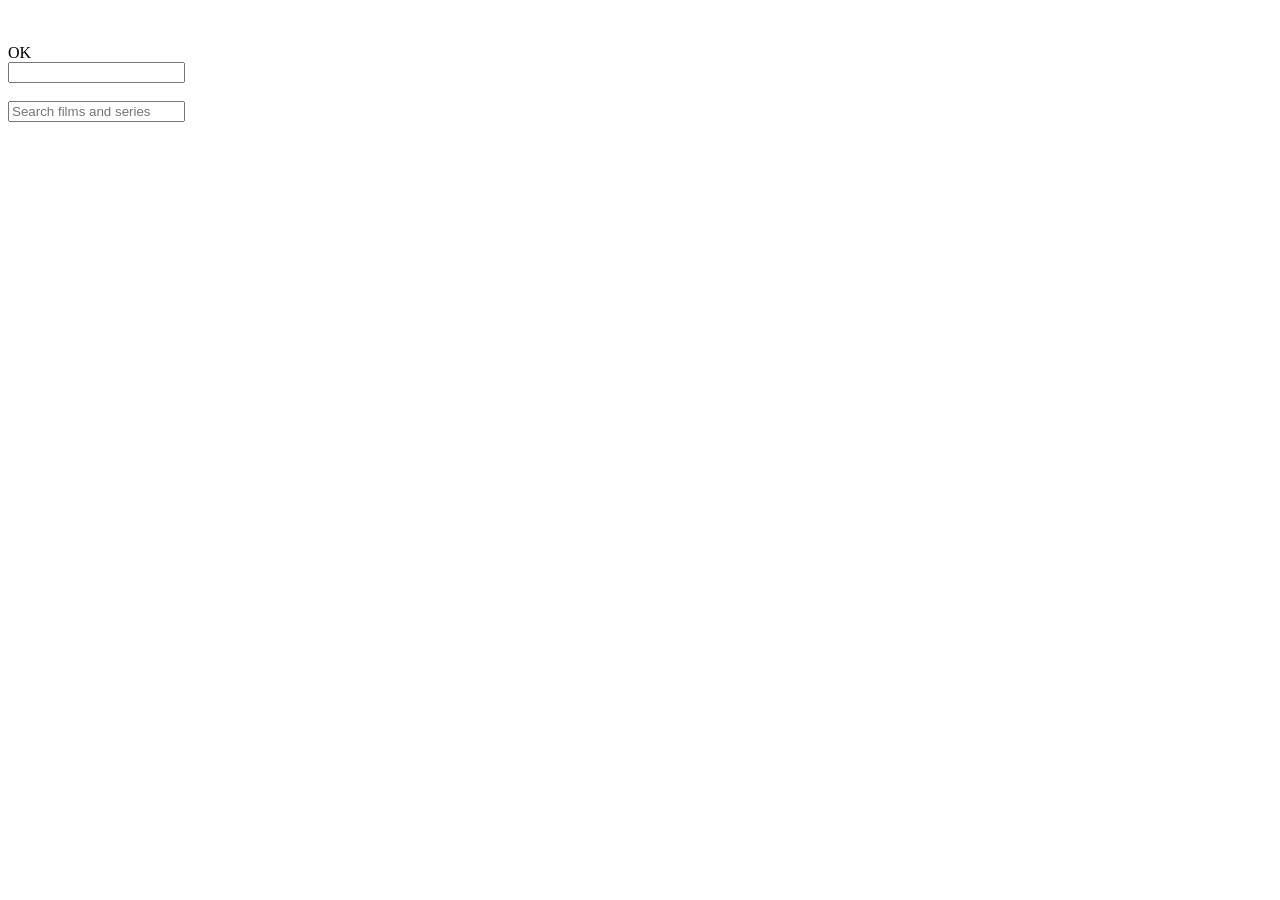
<file: app/src/index.html>
<!doctype html>
<!-- Built by tools/build-pages.js from app/src: edit the files there, not this one. -->
<html><head><meta charset="utf-8"><title>Home</title>
<meta name="viewport" content="width=1920">
<style>
@include css/home.css
@include css/menus.css
@include css/live.css
@include css/vod.css
</style></head><body>
<div id="hbd"><img id="hb0" class="hb" alt=""><img id="hb1" class="hb" alt=""><div class="hfade"></div></div>
<div id="top"><div id="clock"><div id="time"></div><div id="date"></div></div></div>
<div id="hero"><div id="htext"></div><div id="hbtns"></div></div><div id="hdots"></div>
<div id="band"></div>
<div id="strip"><div id="strow"></div></div>
<div id="lv"><div id="lv-stage"></div><div id="lv-dim" class="layer"></div><div id="lv-spin" class="layer"></div><div id="lv-pill" class="layer"></div><div id="lv-osd" class="layer"><img class="logo" id="lv-ologo" alt=""><div class="num" id="lv-onum"></div><div class="info"><div class="name" id="lv-oname"></div><div class="now" id="lv-onow"></div><div class="next" id="lv-onext"></div><div class="facts" id="lv-ofacts"></div><div class="pbar"><i id="lv-obar"></i></div></div><div class="brk" id="lv-obrk"><div class="clock" id="lv-oclock"></div><div class="hint"><span class="key">OK</span><span id="lv-ohint"></span></div></div></div><div id="lv-numin" class="layer"></div><div id="lv-guide" class="layer"><div id="lv-glow"></div><div id="lv-gtop"><div id="lv-gtitle"></div><div id="lv-gtabs"></div><input id="lv-search" type="text" autocomplete="off"><div id="lv-gclock"></div></div><div id="lv-rows"></div><div id="lv-detail"></div></div><div id="lv-filter" class="layer"></div><div id="lv-menu" class="layer"></div><div id="lv-msg" class="layer"></div><div id="lv-tune" class="layer"></div><div id="lv-toast" class="layer"></div><div id="lv-stats" class="layer"></div></div>
<div id="vd"><div id="vd-hero"><img id="vd-hb0" class="hb" alt=""><img id="vd-hb1" class="hb" alt=""><div class="hshade"></div></div><div id="vd-info"></div><div id="vd-top"></div><div id="vd-rows"></div><div id="vd-list"><div id="vd-lgrid"></div></div><div id="vd-search"><input id="vd-q" type="text" autocomplete="off" placeholder="Search films and series"><div id="vd-results"><div id="vd-grid"></div></div></div><div id="vd-det" class="vlayer"><img id="vd-bd" alt=""><div class="shade"></div><div class="dwrap" id="vd-dmain"></div></div><div id="vd-trailer" class="vlayer"><div id="vd-tframe"></div><div id="vd-tspin"></div><div id="vd-thint"></div></div><div id="vd-msg"></div><div id="vd-play" class="vlayer"><div id="vd-stage"></div><div id="vd-load" class="vpl"><img id="vd-limg" alt=""><div id="vd-ltitle"></div></div><div id="vd-spin" class="vpl"></div><div id="vd-bar" class="vpl"><div id="vd-btitle"></div><div class="track"><i id="vd-bfill"></i></div><div id="vd-btime"></div></div><div id="vd-pmsg" class="vpl"></div><div id="vd-next" class="vpl"></div><div id="vd-early" class="vpl"></div><div id="vd-menu" class="vpl"></div></div></div>
<div id="toast"></div>
<script>
@include js/core.js
@include js/tick.js
@include js/clock.js
@include js/colour.js
@include js/theme.js
@include js/config.js
@include js/menus.js
@include js/layout.js
@include js/home.js
@include js/input.js
@include js/livetracks.js
@include js/livebreaks.js
@include js/vodlib.js
@include js/homelib.js
@include js/live.js
@include js/vod.js
@include js/start.js
</script></body></html>
</file>
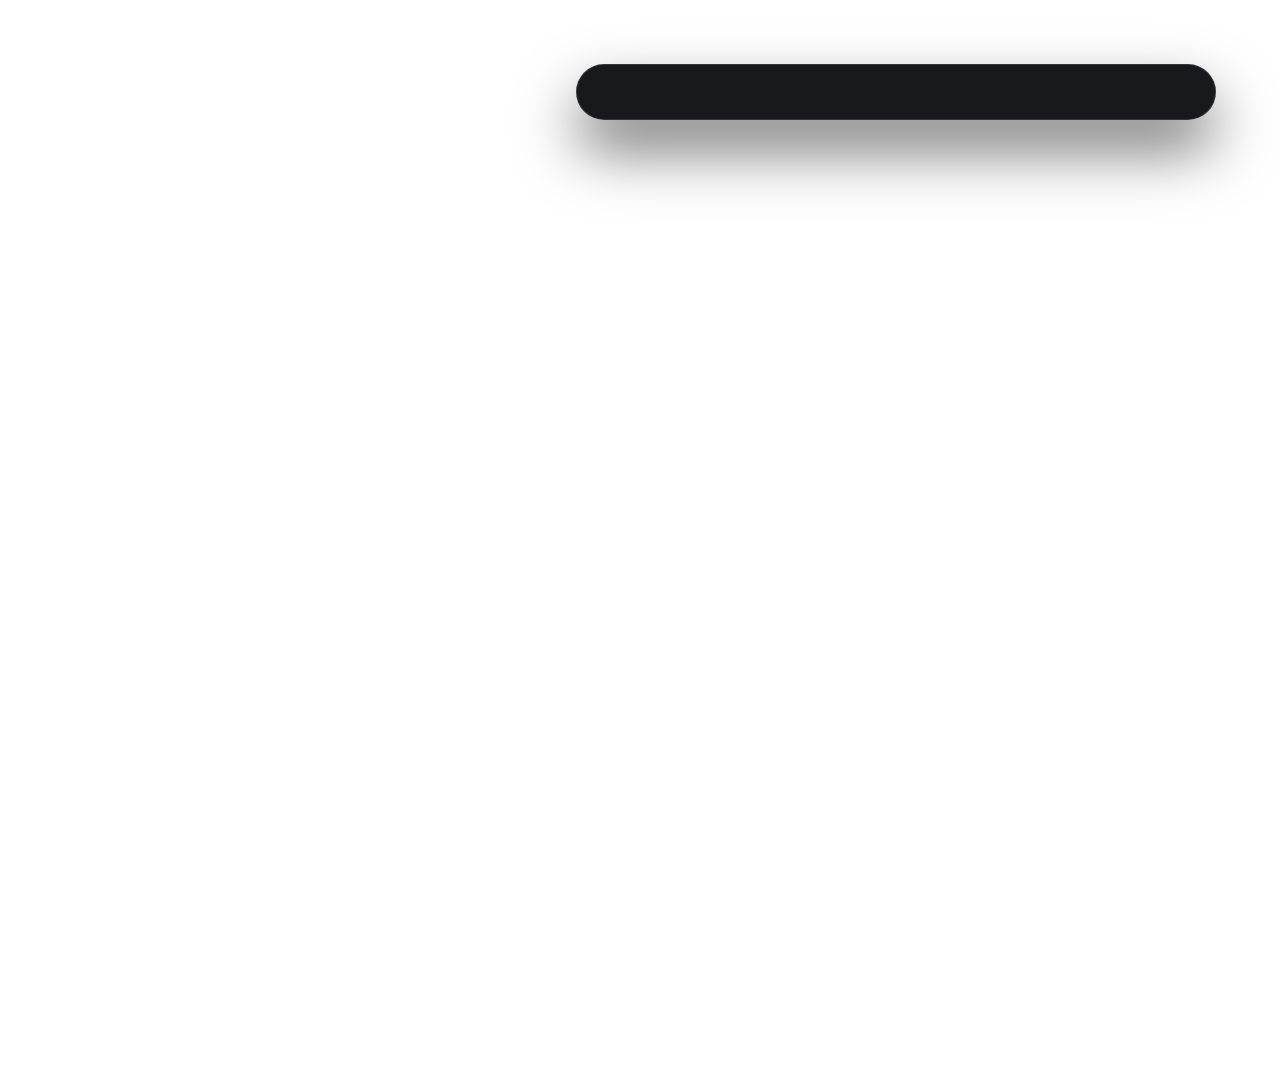
<file: notify/app/index.html>
<!doctype html>
<html><head><meta charset="utf-8"><title>Notification</title>
<style>
html,body{margin:0;width:1920px;height:1080px;overflow:hidden;background:transparent;font-family:"LG Smart UI","Helvetica Neue",Helvetica,Arial,sans-serif;color:#f5f6f8}
#card{box-sizing:border-box;position:absolute;display:flex;flex-direction:column;width:640px;padding:28px;border-radius:44px;background:rgba(12,13,17,.95);
  box-shadow:inset 0 0 0 1px rgba(255,255,255,.12),0 30px 60px rgba(0,0,0,.55);opacity:0;transform:translateY(-24px);transition:opacity .35s ease-out,transform .35s ease-out}
#card>*+*{margin-top:20px}
#card.on{opacity:1;transform:none}
#img{display:none;box-sizing:border-box;width:100%;max-height:400px;object-fit:contain;border-radius:28px;background:#1c1e24}
#title{font-size:38px;font-weight:700;letter-spacing:-.01em;line-height:1.15}
#text{font-size:28px;line-height:1.3;color:rgba(245,246,248,.78);white-space:pre-wrap}
#title:empty,#text:empty,#q:empty{display:none}
/* the voice function: one wide card that changes in place (listening, thinking, answer); only transform and opacity animate */
#card.v{width:900px}
#q{font-size:28px;line-height:1.3;color:rgba(245,246,248,.55)}
#card.v #text{font-size:34px;line-height:1.35;color:#f5f6f8}
#bars,#dots{display:none;height:44px;align-items:center}
#bars>*+*,#dots>*+*{margin-left:10px}
.k-listening #bars,.k-thinking #dots{display:flex}
#bars i{display:block;width:12px;height:44px;border-radius:6px;background:#f5f6f8;transform:scaleY(.25);animation:bar 1s ease-in-out infinite}
#bars i:nth-child(2){animation-delay:.15s}#bars i:nth-child(3){animation-delay:.3s}#bars i:nth-child(4){animation-delay:.45s}#bars i:nth-child(5){animation-delay:.6s}
#dots i{display:block;width:16px;height:16px;border-radius:8px;background:#f5f6f8;opacity:.3;animation:dot 1.2s ease-in-out infinite}
#dots i:nth-child(2){animation-delay:.2s}#dots i:nth-child(3){animation-delay:.4s}
@keyframes bar{50%{transform:scaleY(1)}}
@keyframes dot{50%{opacity:1}}
</style></head><body>
<div id="card"><div id="bars"><i></i><i></i><i></i><i></i><i></i></div><div id="dots"><i></i><i></i><i></i></div><img id="img" alt=""><div id="title"></div><div id="q"></div><div id="text"></div></div>
<script>
var card=document.getElementById('card'),img=document.getElementById('img'),timer=0;
/* never take the remote or the pointer: an empty input region and key mask. Newer webOS wants an array; webOS 5 throws for that and
   wants a JSON string. The array goes first, the string only when that fails, so a TV that takes the array never sees the string. */
function setBoth(name,value){try{webOSSystem[name](value)}catch(e){try{webOSSystem[name](JSON.stringify(value))}catch(e2){}}}
setBoth('setInputRegion',[{x:0,y:0,width:0,height:0}]);
setBoth('setKeyMask',[]);
/* safety net: if the region was not honoured and a key reaches this window anyway, close the card at once instead of holding the remote for the whole duration */
document.addEventListener('keydown',function(){clearTimeout(timer);card.classList.remove('on');setTimeout(function(){try{window.close()}catch(e){}},300)},true);
function place(pos,wide){
  var m=64,s=card.style,w=wide?900:640;s.left=s.right=s.top=s.bottom='auto';
  if(/left/.test(pos))s.left=m+'px';else if(/center/.test(pos))s.left=(1920-w)/2+'px';else s.right=m+'px';
  if(/bottom/.test(pos))s.bottom=m+'px';else if(/middle/.test(pos))s.top='300px';else s.top=m+'px'}
/* the voice cards' own words (helper/voice.js) in the TV's language; other notifications are shown as they were sent */
var VOICE={da:{'You said':'Du sagde','Thinking':'T\u00E6nker','Not answered':'Intet svar','Listening':'Lytter','Voice':'Stemme','Recognising':'Genkender',
  'I did not hear anything':'Jeg h\u00F8rte ikke noget','I could not make out any words':'Jeg kunne ikke opfange nogen ord'}};
var TVLANG=((window.webOSSystem&&webOSSystem.locale)||navigator.language||'en').slice(0,2),VT=VOICE[TVLANG]||{};
function vt(s){return VT[s]||s}
function reveal(){requestAnimationFrame(function(){requestAnimationFrame(function(){card.classList.add('on')})})}   // only after the first full layout, so nothing jumps
function show(){
  var p={};try{p=JSON.parse(webOSSystem.launchParams||'{}')}catch(e){}
  var inplace=!!p.kind&&card.classList.contains('on')&&card.className.indexOf('k-')>=0;   // a voice card that is already showing is updated without fading out
  if(!inplace)card.classList.remove('on');
  card.className=(card.classList.contains('on')?'on ':'')+(p.kind?'v k-'+p.kind:'');
  VT=VOICE[p.lang||TVLANG]||{};   // p.lang: the language chosen in the launcher's Settings (helper/notify.js)
  var tr=p.kind?vt:function(s){return s};
  document.getElementById('title').textContent=tr(p.title||'');document.getElementById('q').textContent=p.question||'';document.getElementById('text').textContent=tr(p.text||'');
  place(p.position||'top-right',!!p.kind);
  clearTimeout(timer);
  timer=setTimeout(function(){card.classList.remove('on');setTimeout(function(){try{window.close()}catch(e){}},500)},Math.max(2,Math.min(120,p.seconds||8))*1000+500);
  if(!p.image){img.style.display='none';img.removeAttribute('src');reveal();return}
  // load the picture first, then show the finished card in one go
  var im=new Image(),done=false,go=function(ok){if(done)return;done=true;if(ok){img.src=p.image;img.style.display='block'}else{img.style.display='none'}reveal()};
  im.onload=function(){go(true)};im.onerror=function(){go(false)};setTimeout(function(){go(false)},3000);im.src=p.image}
document.addEventListener('webOSRelaunch',show);
show();
</script></body></html>
</file>
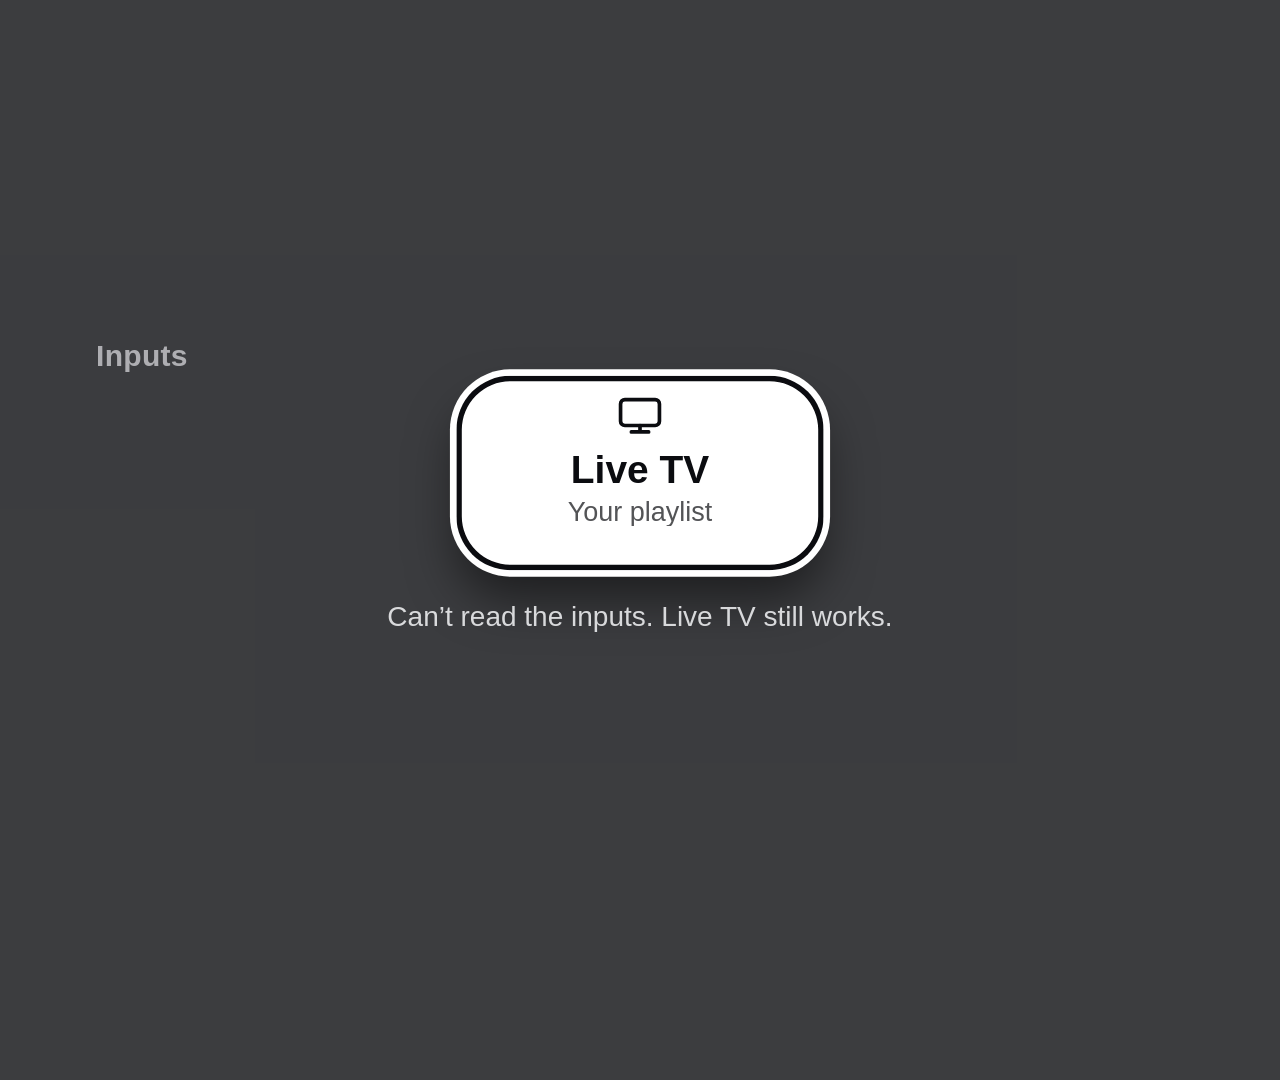
<file: picker/app/index.html>
<!doctype html>
<html><head><meta charset="utf-8"><title>Inputs</title>
<style>
*{box-sizing:border-box;margin:0}
:root{--ink:#f5f6f8;--ink2:rgba(245,246,248,.62);--font:"LG Smart UI","Helvetica Neue",Helvetica,Arial,sans-serif}
html,body{width:1920px;height:1080px;overflow:hidden;background:transparent;color:var(--ink);font-family:var(--font)}
#dim{position:absolute;left:0;top:0;width:1920px;height:1080px;background:rgba(5,6,9,.78);opacity:0;transition:opacity .12s linear}
#wrap{position:absolute;left:96px;right:96px;top:0;bottom:0;display:flex;flex-direction:column;justify-content:center;opacity:0;transition:opacity .12s linear}
.on #dim,.on #wrap{opacity:1}
.cap{font-size:30px;font-weight:600;color:var(--ink2);margin-bottom:20px;letter-spacing:.01em}
.row{display:flex}
.row>*+*{margin-left:32px}
#wrap>*+*{margin-top:72px}
#inputs>*+*{margin-left:24px}
.tile{position:relative;flex:1 1 0;min-width:0;height:180px;border-radius:50px;overflow:hidden;background:#1a1c22;display:flex;align-items:center;justify-content:center;
  box-shadow:inset 0 0 0 1px rgba(255,255,255,.08);transform:scale(.96);transition:transform .15s ease-out}
.tile img{max-width:58%;max-height:58%;object-fit:contain}
.tile.f{transform:translateY(-10px) scale(1.06);box-shadow:0 0 0 5px var(--ink),0 26px 44px rgba(0,0,0,.5)}
.chip{position:relative;flex:1 1 auto;min-width:max(200px,fit-content);max-width:340px;height:180px;padding:0 32px;border-radius:50px;overflow:hidden;display:flex;flex-direction:column;align-items:center;justify-content:center;background:rgba(245,246,248,.92);color:#0b0c10;
  transform:scale(.96);transition:transform .15s ease-out}
.chip>*+*{margin-top:8px}
.chip svg{width:48px;height:48px;flex:none;fill:none;stroke:currentColor;stroke-width:1.7;stroke-linecap:round;stroke-linejoin:round}
/* the width of the card is its own: the text lines shrink inside it and end in an ellipsis, never painted over the neighbours (issue 19) */
.chip .tx{display:flex;flex-direction:column;align-items:center;width:100%;min-width:0;max-width:100%}
.chip .tx>*+*{margin-top:2px}
.chip .lb{font-size:36px;font-weight:700;white-space:nowrap;overflow:hidden;text-overflow:ellipsis;max-width:100%}
.chip .st{font-size:25px;font-weight:500;opacity:.7;text-align:center;line-height:1.2;max-width:100%;min-height:2.4em;
  display:-webkit-box;-webkit-box-orient:vertical;-webkit-line-clamp:2;overflow:hidden}
.chip.dim{opacity:.7}
.tile.inp{flex-direction:column;background:#2a2d36}
.tile.inp svg{width:64px;height:64px;fill:none;stroke:var(--ink);stroke-width:1.7;stroke-linecap:round;stroke-linejoin:round}
.tile.inp .lb{margin-top:6px;font-size:26px;font-weight:600;max-width:90%;white-space:nowrap;overflow:hidden;text-overflow:ellipsis}
.chip.act::after{content:"";position:absolute;right:26px;top:24px;width:16px;height:16px;border-radius:8px;background:#1fbf5a;box-shadow:0 0 0 3px rgba(11,12,16,.9)}
.chip.f{opacity:1;background:#fff;transform:translateY(-10px) scale(1.08);box-shadow:inset 0 0 0 5px #0b0c10,0 0 0 6px #fff,0 26px 44px rgba(0,0,0,.5)}
#inputs{justify-content:center}
#msg{margin-top:28px;text-align:center;font-size:28px;font-weight:500;color:var(--ink);opacity:.85}
#msg:empty{display:none}
</style></head><body>
<div id="dim"></div>
<div id="wrap">
  <div id="appsBox"><div class="cap" id="capA"></div><div class="row" id="apps"></div></div>
  <div><div class="cap" id="capI"></div><div class="row" id="inputs"></div><div id="msg"></div></div>
</div>
<script>
/* Inputs picker shown over whatever is playing, opened by the Input key (see the inputhook bind): the dock apps above,
   the inputs (HDMI ports, Live TV) below. The app stays running: starting a web app takes ~8 s before it gets the
   remote, so the service starts it once ({"prewarm":true}) and it hides itself; every later launch only fires
   webOSRelaunch. For an instant open the page is built while hidden, the icons are kept as data in localStorage and
   opening only toggles a class and refreshes in the background. */
var API='http://127.0.0.1:8765', KEY='cytv.picker.v3';
var apps=[], inputs=[], row=1, col=[0,0], moved=false, shown=false, shownAt=0, built='';
var cache={apps:[],inputs:[],icons:{},colors:{}};
var ICON={
  hdmi:'<svg viewBox="0 0 24 24"><path d="M4 8h16v7l-3 3H7l-3-3z"/><path d="M9 11v3M12 11v3M15 11v3"/></svg>',
  tv:'<svg viewBox="0 0 24 24"><rect x="3" y="6" width="18" height="12" rx="2"/><path d="M8 21h8M12 18v3"/></svg>'};
var TX={
  nl:{Apps:'Apps',Inputs:'Ingangen',Connected:'Verbonden',Live:'Live TV',LiveSub:'Je afspeellijst',Nothing:'Niets aangesloten',nohelper:'Kan de ingangen niet lezen. Live TV werkt nog.',pinned:'%s is aan Home toegevoegd',unpinned:'%s is van Home verwijderd',pinfail:'Kan Home niet aanpassen'},
  de:{Apps:'Apps',Inputs:'Eing\u00E4nge',Connected:'Verbunden',Live:'Live-TV',LiveSub:'Deine Playlist',Nothing:'Nichts angeschlossen',nohelper:'Eing\u00E4nge nicht lesbar. Live-TV funktioniert weiter.',pinned:'%s zu Home hinzugef\u00FCgt',unpinned:'%s von Home entfernt',pinfail:'Home konnte nicht ge\u00E4ndert werden'},
  fr:{Apps:'Apps',Inputs:'Entr\u00E9es',Connected:'Connect\u00E9',Live:'TV en direct',LiveSub:'Votre playlist',Nothing:'Rien de connect\u00E9',nohelper:'Impossible de lire les entr\u00E9es. La TV en direct fonctionne encore.',pinned:'%s ajout\u00E9 \u00E0 l\u2019accueil',unpinned:'%s retir\u00E9 de l\u2019accueil',pinfail:'Impossible de modifier l\u2019accueil'},
  da:{Apps:'Apps',Inputs:'Indgange',Connected:'Tilsluttet',Live:'Live-tv',LiveSub:'Din playliste',Nothing:'Intet tilsluttet',nohelper:'Kan ikke l\u00E6se indgangene. Live-tv virker stadig.',pinned:'%s er f\u00F8jet til startsk\u00E6rmen',unpinned:'%s er fjernet fra startsk\u00E6rmen',pinfail:'Kunne ikke \u00E6ndre startsk\u00E6rmen'},
  es:{Apps:'Apps',Inputs:'Entradas',Connected:'Conectado',Live:'TV en directo',LiveSub:'Tu lista',Nothing:'Nada conectado',nohelper:'No se pueden leer las entradas. La TV en directo sigue funcionando.',pinned:'%s a\u00F1adido a Inicio',unpinned:'%s quitado de Inicio',pinfail:'No se pudo cambiar Inicio'}};
var EN={Apps:'Apps',Inputs:'Inputs',Connected:'Connected',Live:'Live TV',LiveSub:'Your playlist',Nothing:'Nothing connected',nohelper:'Can\u2019t read the inputs. Live TV still works.',pinned:'%s added to Home',unpinned:'%s removed from Home',pinfail:'Could not change Home'};
/* the TV's language, or the one chosen in the launcher's Settings (config.language, kept in the cache for the next start) */
var TVLANG=((window.webOSSystem&&webOSSystem.locale)||navigator.language||'en').slice(0,2),LANG=TVLANG;
function langOf(pref){return pref==='da'||pref==='en'?pref:TVLANG}
function t(k){return (TX[LANG]&&TX[LANG][k])||EN[k]||k}
function $(i){return document.getElementById(i)}
function call(uri,p){try{var b=new PalmServiceBridge();b.onservicecallback=function(){};b.call(uri,JSON.stringify(p));return true}catch(e){return false}}
function log(m){try{var x=new XMLHttpRequest();x.open('GET',API+'/api/log?m='+encodeURIComponent('picker '+m));x.send()}catch(e){}}
function launch(id,params){
  log('launch '+id+' '+JSON.stringify(params||{}));
  var x=new XMLHttpRequest();x.open('POST',API+'/api/launch');x.timeout=4000;
  x.onload=function(){log('launch reply '+x.responseText.slice(0,120))};
  x.onerror=x.ontimeout=function(){log('helper did not answer; trying the system');call('luna://com.webos.applicationManager/launch',{id:id,params:params||{}})};
  x.send(JSON.stringify({id:id,params:params||{}}))}
/* Started on demand by the Input key ({"ondemand":true}): nothing runs hidden in the background. Dismissing closes the app (platformBack,
   window.close, and the service asks the app manager as well); a hidden overlay can keep the remote on some TVs. Closes by itself when idle. */
var ondemand=false,idleT=0;
function closeSoon(){log('close');try{if(window.webOS&&webOS.platformBack)webOS.platformBack()}catch(e){}try{window.close()}catch(e){}}
function idle(){clearTimeout(idleT);if(ondemand&&shown)idleT=setTimeout(function(){if(shown)hide()},10000)}
function hide(){log('hide');shown=false;clearTimeout(idleT);document.body.classList.remove('on');try{webOSSystem.hide()}catch(e){}if(ondemand)closeSoon()}
function cur(){return row===0?apps:inputs}
function persist(){try{localStorage.setItem(KEY,JSON.stringify(cache))}catch(e){}}

/* a tile's background is the colour along its icon's edge, as in the launcher */
function edge(img){try{var c=document.createElement('canvas');c.width=c.height=16;var g=c.getContext('2d');g.drawImage(img,0,0,16,16);
  var d=g.getImageData(0,0,16,16).data,r=0,gg=0,b=0,n=0;
  for(var i=0;i<16;i++)for(var j=0;j<16;j++){if(i&&j&&i<15&&j<15)continue;var k=(i*16+j)*4;if(d[k+3]<200)continue;r+=d[k];gg+=d[k+1];b+=d[k+2];n++}
  return n>8?'rgb('+Math.round(r/n)+','+Math.round(gg/n)+','+Math.round(b/n)+')':null}catch(e){return null}}
function keep(img,id){   // remember the icon and its colour so the next open needs no network
  try{var c=document.createElement('canvas'),w=Math.min(256,img.naturalWidth||256),h=Math.min(256,img.naturalHeight||256);c.width=w;c.height=h;
    c.getContext('2d').drawImage(img,0,0,w,h);cache.icons[id]=c.toDataURL('image/png')}catch(e){}
  var col=edge(img);if(col){cache.colors[id]=col;img.parentNode.style.background=col}
  persist()}

/* build the rows once per change of data; moving the focus only changes classes */
function render(){
  $('capA').textContent=t('Apps');$('capI').textContent=t('Inputs');
  var h='';apps.forEach(function(a,i){h+='<div class="tile'+(a.input?' inp':'')+'" data-r="0" data-i="'+i+'"'+(cache.colors[a.id]?' style="background:'+cache.colors[a.id]+'"':'')+'>'+(a.input?ICON.hdmi+'<span class="lb"></span>':'<img alt="">')+'</div>'});
  $('apps').innerHTML=h;
  var tl=$('apps').children;
  apps.forEach(function(a,i){if(a.input)tl[i].querySelector('.lb').textContent=a.title;else{var im=tl[i].querySelector('img'),data=cache.icons[a.id];im.crossOrigin='anonymous';
    if(data)im.src=data;
    else{im.onload=function(){keep(im,a.id)};im.src=API+'/icon/'+encodeURIComponent(a.id)}}});
  h='';inputs.forEach(function(r,i){h+='<div class="chip'+(r.dim?' dim':'')+(r.active?' act':'')+'" data-r="1" data-i="'+i+'">'+ICON[r.icon]+'<div class="tx"><span class="lb"></span><span class="st"></span></div></div>'});
  $('inputs').innerHTML=h;
  var el=$('inputs').children;inputs.forEach(function(r,i){el[i].querySelector('.lb').textContent=r.label;el[i].querySelector('.st').textContent=r.sub||''});
  $('appsBox').style.display=apps.length?'':'none'}
function paint(){
  var a=$('apps').children,c=$('inputs').children,i;
  for(i=0;i<a.length;i++)a[i].className='tile'+(apps[i].input?' inp':'')+(row===0&&col[0]===i?' f':'');
  for(i=0;i<c.length;i++)c[i].className='chip'+(inputs[i].dim?' dim':'')+(inputs[i].active?' act':'')+(row===1&&col[1]===i?' f':'')}
/* hold OK on an HDMI input pins it to Home (a tile in the launcher) or takes it off again; a short press opens it on release */
var pins={},downAt=0,holdT=0,heldOk=false;
function pinCur(){var r=cur()[col[row]];if(row!==1||!r||!/^com\.webos\.app\.hdmi/.test(r.id))return false;
  var on=!pins[r.id],x=new XMLHttpRequest();x.open('POST',API+'/api/inputs/pin');x.timeout=4000;
  x.onload=function(){var ok=false;try{ok=JSON.parse(x.responseText).returnValue===true}catch(e){}
    if(ok){if(on)pins[r.id]=1;else delete pins[r.id]}
    $('msg').textContent=ok?t(on?'pinned':'unpinned').replace('%s',r.sub&&r.sub!==t('Nothing')&&r.sub!==t('Connected')?r.sub:r.label):t('pinfail')};
  x.onerror=x.ontimeout=function(){$('msg').textContent=t('pinfail')};
  x.send(JSON.stringify({id:r.id,on:on}));log('pin '+r.id+' '+on);return true}
function choose(){log('choose row '+row+' col '+col[row]);var r=cur()[col[row]];if(!r)return;if(row===0)launch(r.id);else launch(r.id,r.params);setTimeout(hide,200)}

var liveOn=true;   /* Live TV is optional: the manager switches it off */
function buildInputs(devs){
  var r=(devs||[]).filter(function(v){return v.appId}).map(function(v){
    var port='HDMI '+v.port,named=v.label&&v.label!==port;
    // second line: what is connected (the device's own name), or that nothing is
    var what=!v.hdmiPlugIn?t('Nothing'):(named?v.label:t('Connected'));
    return {id:v.appId,icon:'hdmi',label:port,sub:what,dim:!v.hdmiPlugIn,active:!!v.activate}});
  if(liveOn)r.push({id:'com.webos.app.home',params:{live:true},icon:'tv',label:t('Live'),sub:t('LiveSub')});
  return r}
function setData(d,fresh){
  apps=d.apps;inputs=d.inputs;
  var sig=JSON.stringify([apps,inputs]);
  if(sig!==built){built=sig;render()}
  if(fresh){row=1;col=[0,0];for(var i=0;i<inputs.length;i++)if(inputs[i].active){col[1]=i;break}}
  col[0]=Math.min(col[0],Math.max(0,apps.length-1));col[1]=Math.min(col[1],inputs.length-1);
  if(row===0&&!apps.length)row=1;
  paint()}
function get(path,cb,fail){var x=new XMLHttpRequest();x.open('GET',API+path);x.timeout=4000;
  x.onload=function(){try{cb(JSON.parse(x.responseText))}catch(e){fail&&fail()}};x.onerror=x.ontimeout=function(){fail&&fail()};x.send()}
function refresh(){
  var got={apps:null,inputs:null};
  // the inputs' lines are made once both answers are in: they need the language and whether Live TV is on, from /api/apps
  function done(){if(!got.apps||!got.inputs)return;cache.apps=got.apps;cache.inputs=buildInputs(got.inputs);persist();$('msg').textContent='';setData(cache,false)}
  get('/api/apps',function(x){liveOn=!(x.config&&x.config.options&&x.config.options.liveTv===false);var by={};(x.apps||[]).forEach(function(a){by[a.id]=a});
    var l=langOf(x.config&&x.config.language);if(l!==LANG){LANG=l;cache.lang=l;built=''}
    pins={};(x.apps||[]).forEach(function(a){if(a.input)pins[a.id]=1});
    got.apps=((x.config&&x.config.dock)||[]).filter(function(id){return by[id]}).map(function(id){return by[id].input?{id:id,title:by[id].title,input:by[id].input}:{id:id,title:by[id].title}});done()},function(){});
  get('/api/inputs',function(x){got.inputs=x.devices||[];done()},function(){if(shown&&inputs.length<=1)$('msg').textContent=t('nohelper')})}
function load(){   // the last known layout, ready before the first open
  try{var c=JSON.parse(localStorage.getItem(KEY)||'null');if(c&&c.inputs&&c.inputs.length){cache=c;cache.icons=cache.icons||{};cache.colors=cache.colors||{};LANG=langOf(c.lang)}}catch(e){}
  setData(cache.inputs.length?cache:{apps:[],inputs:buildInputs([])},true)}
function show(){
  shown=true;moved=false;shownAt=Date.now();downAt=0;log('show');idle();
  setData({apps:apps,inputs:inputs},true);   // focus back on the active input
  document.body.classList.add('on');
  requestAnimationFrame(function(){log('painted')});
  refresh()}
function params(){var p={};try{p=JSON.parse(webOSSystem.launchParams||'{}')}catch(e){}return p||{}}
function move(dr,dc){
  moved=true;
  if(dr){var nr=row+dr;if(nr<0||nr>1||!(nr===0?apps:inputs).length)return;
    var from=cur(),to=nr===0?apps:inputs;col[nr]=Math.min(to.length-1,Math.round(col[row]*(to.length-1)/Math.max(1,from.length-1)));row=nr}
  if(dc){var n=cur().length;col[row]=(col[row]+dc+n)%n}
  paint()}
document.addEventListener('keydown',function(e){
  if(!shown)return;
  idle();
  var k=e.keyCode;
  if(k===37)move(0,-1);else if(k===39)move(0,1);else if(k===38)move(-1,0);else if(k===40)move(1,0);
  else if(k===13){if(downAt&&Date.now()-downAt>3000)downAt=0;   /* a release that never came */
    if(!downAt){downAt=Date.now();heldOk=false;clearTimeout(holdT);
      if(row===1&&cur()[col[row]]&&/^com\.webos\.app\.hdmi/.test(cur()[col[row]].id))holdT=setTimeout(function(){heldOk=pinCur()},650);
      else{downAt=0;choose()}}}
  else if(k===461||k===27||k===8||k===10009)hide();
  e.preventDefault()});
document.addEventListener('keyup',function(e){if(e.keyCode!==13||!downAt)return;downAt=0;clearTimeout(holdT);if(!shown)return;if(!heldOk)choose();heldOk=false});
document.addEventListener('click',function(e){if(!shown)return;idle();var r=e.target.closest&&e.target.closest('[data-r]');if(r){row=+r.getAttribute('data-r');col[row]=+r.getAttribute('data-i');paint();choose()}else hide()});
document.addEventListener('mousemove',function(e){var r=e.target.closest&&e.target.closest('[data-r]');if(!r)return;var a=+r.getAttribute('data-r'),i=+r.getAttribute('data-i');if(a!==row||i!==col[row]){moved=true;row=a;col[row]=i;paint()}});
document.addEventListener('webOSRelaunch',function(){
  log('relaunch shown='+shown);
  if(params().prewarm)return;
  idle();
  if(shown){if(Date.now()-shownAt>700)hide()}   // Input pressed again closes it
  else show()});
ondemand=!!params().ondemand;
load();
if(params().prewarm){
  refresh();   // built and filled while hidden
  var done=false,go=function(){if(done)return;done=true;setTimeout(hide,150)};
  window.addEventListener('focus',go);setTimeout(go,12000);
}else show();
</script></body></html>
</file>
